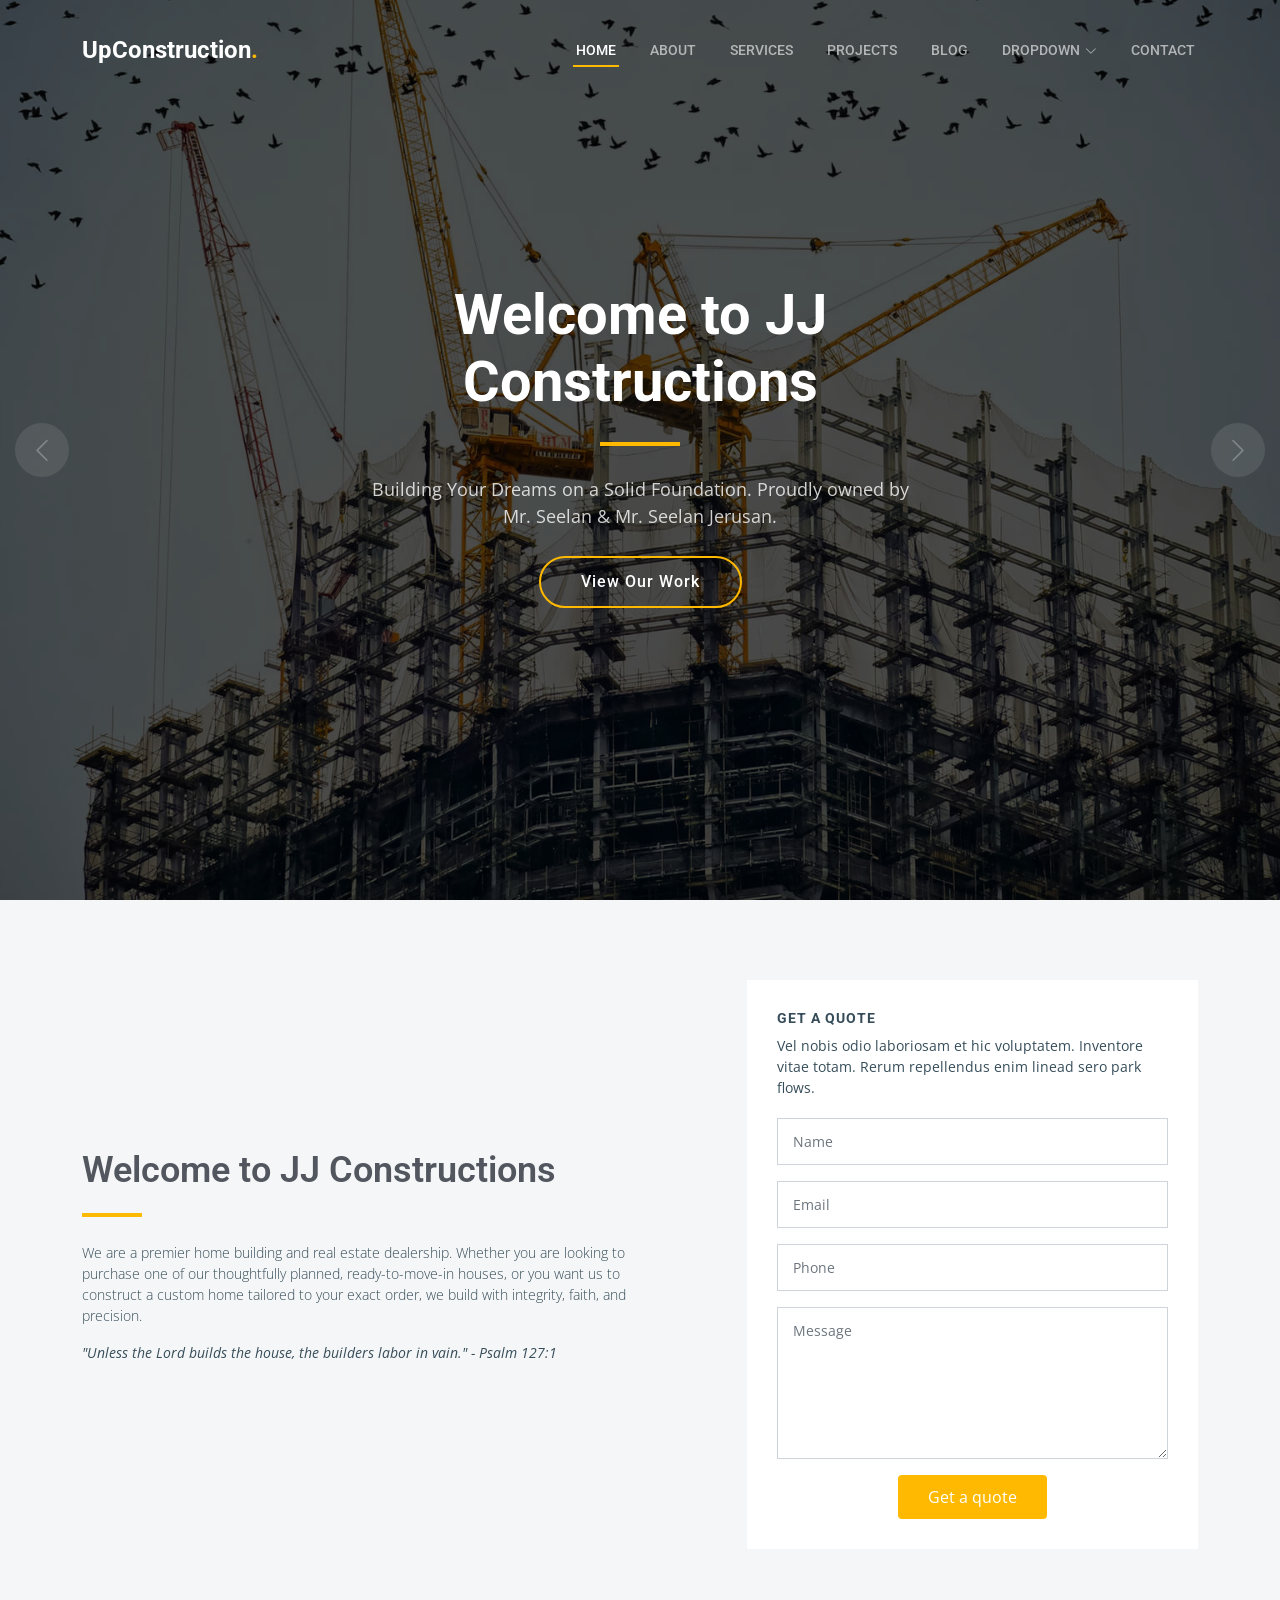
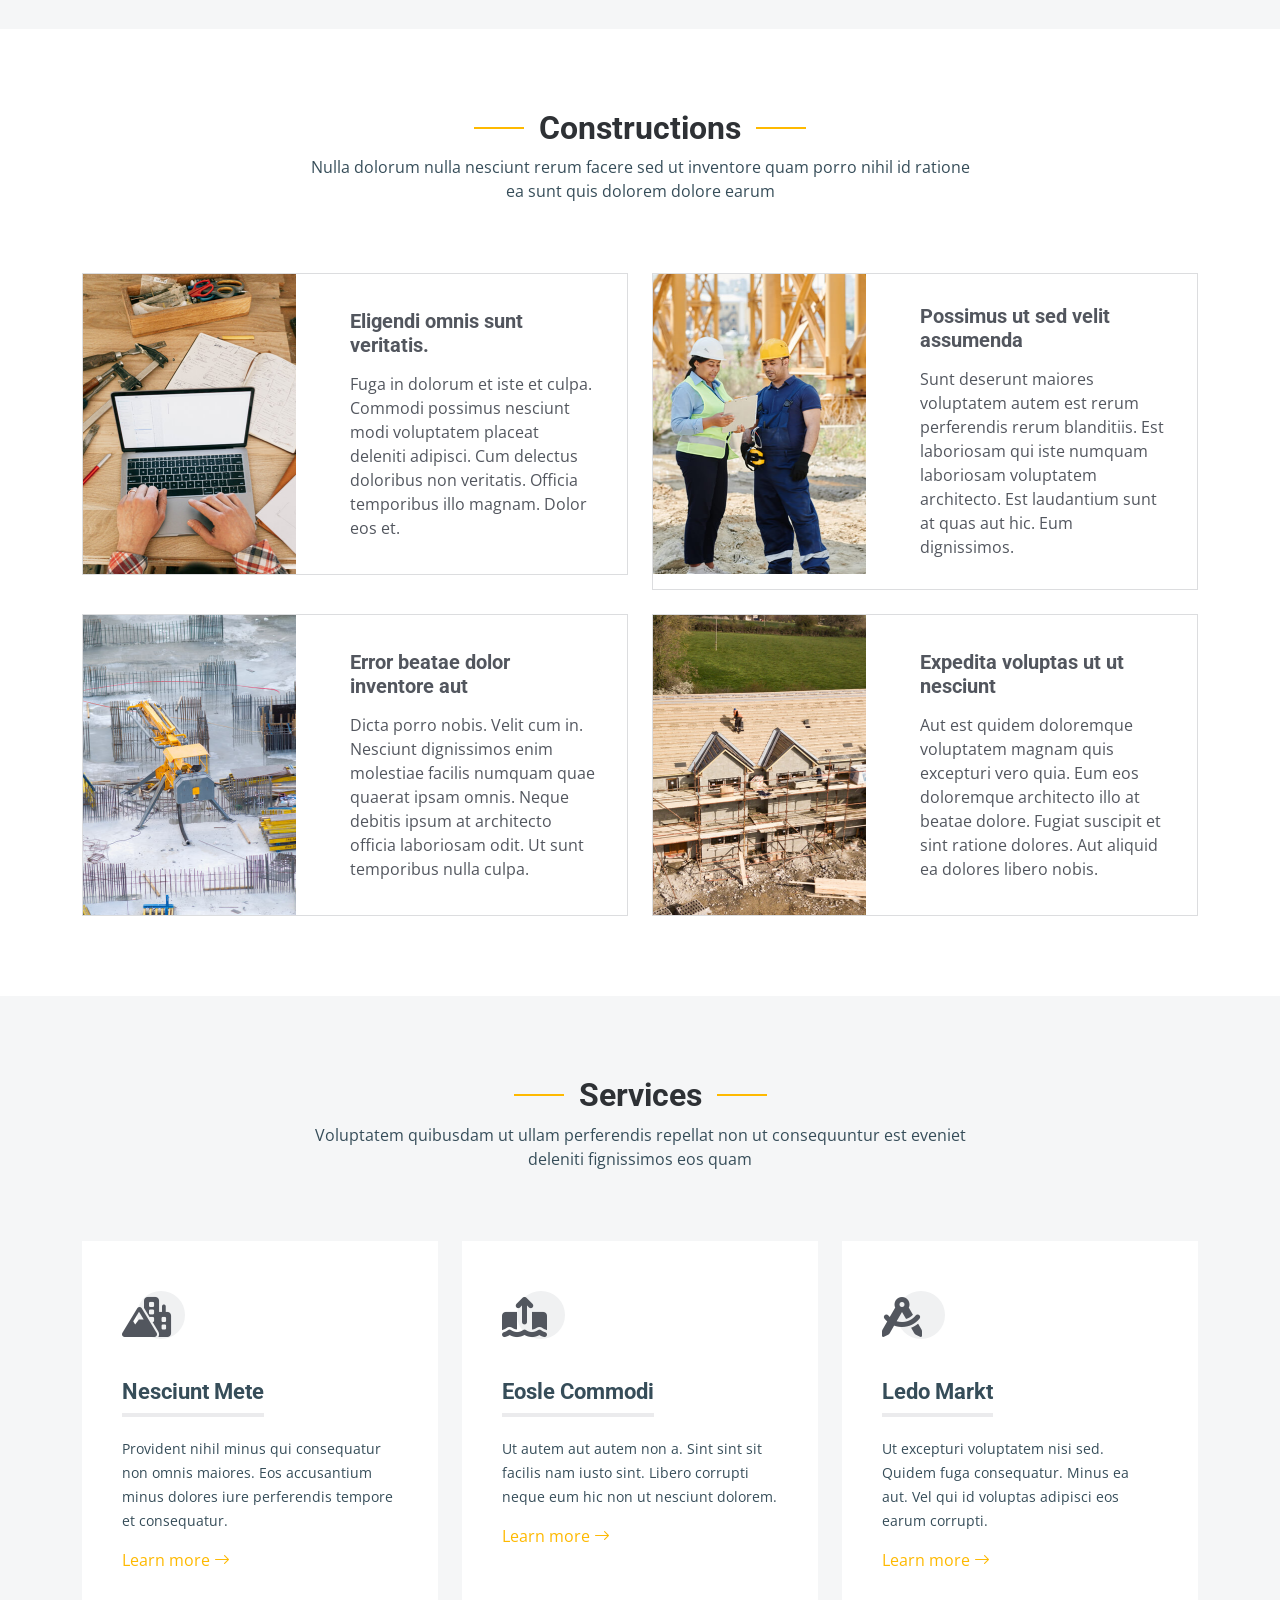
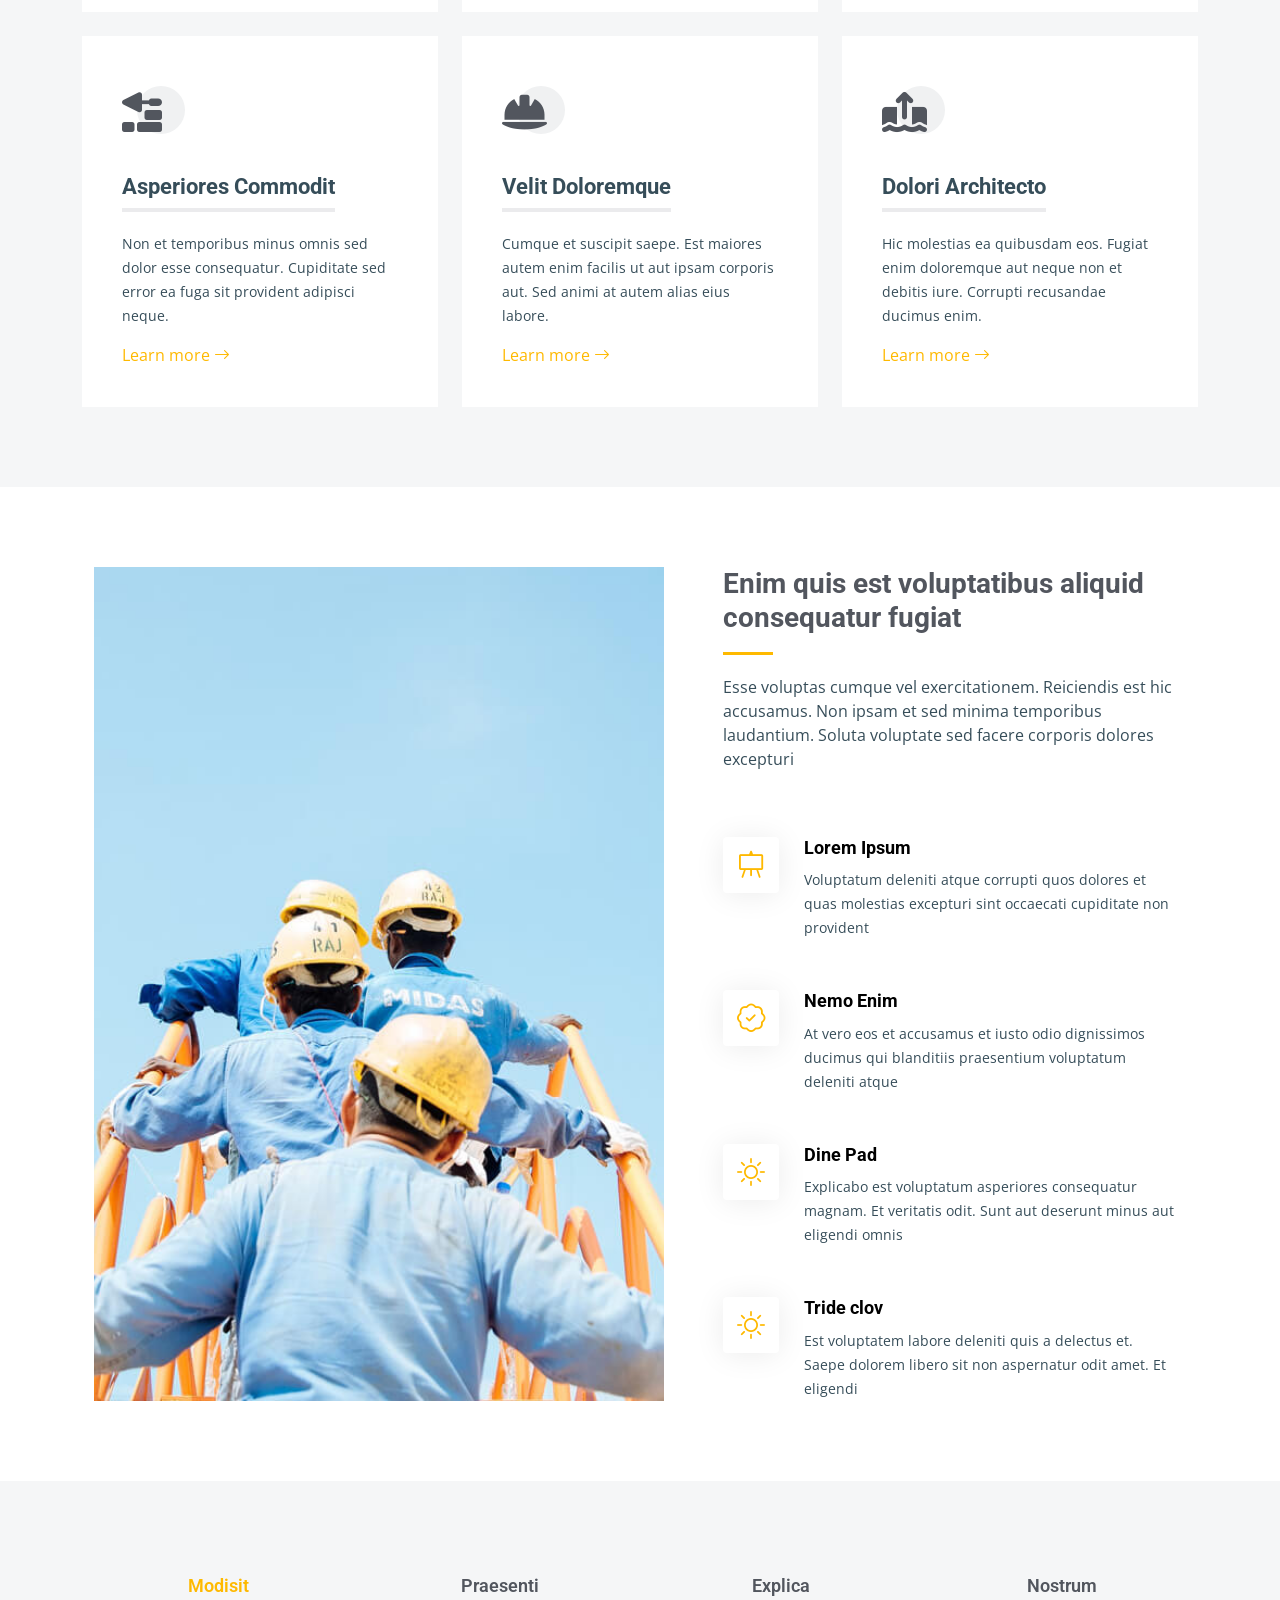
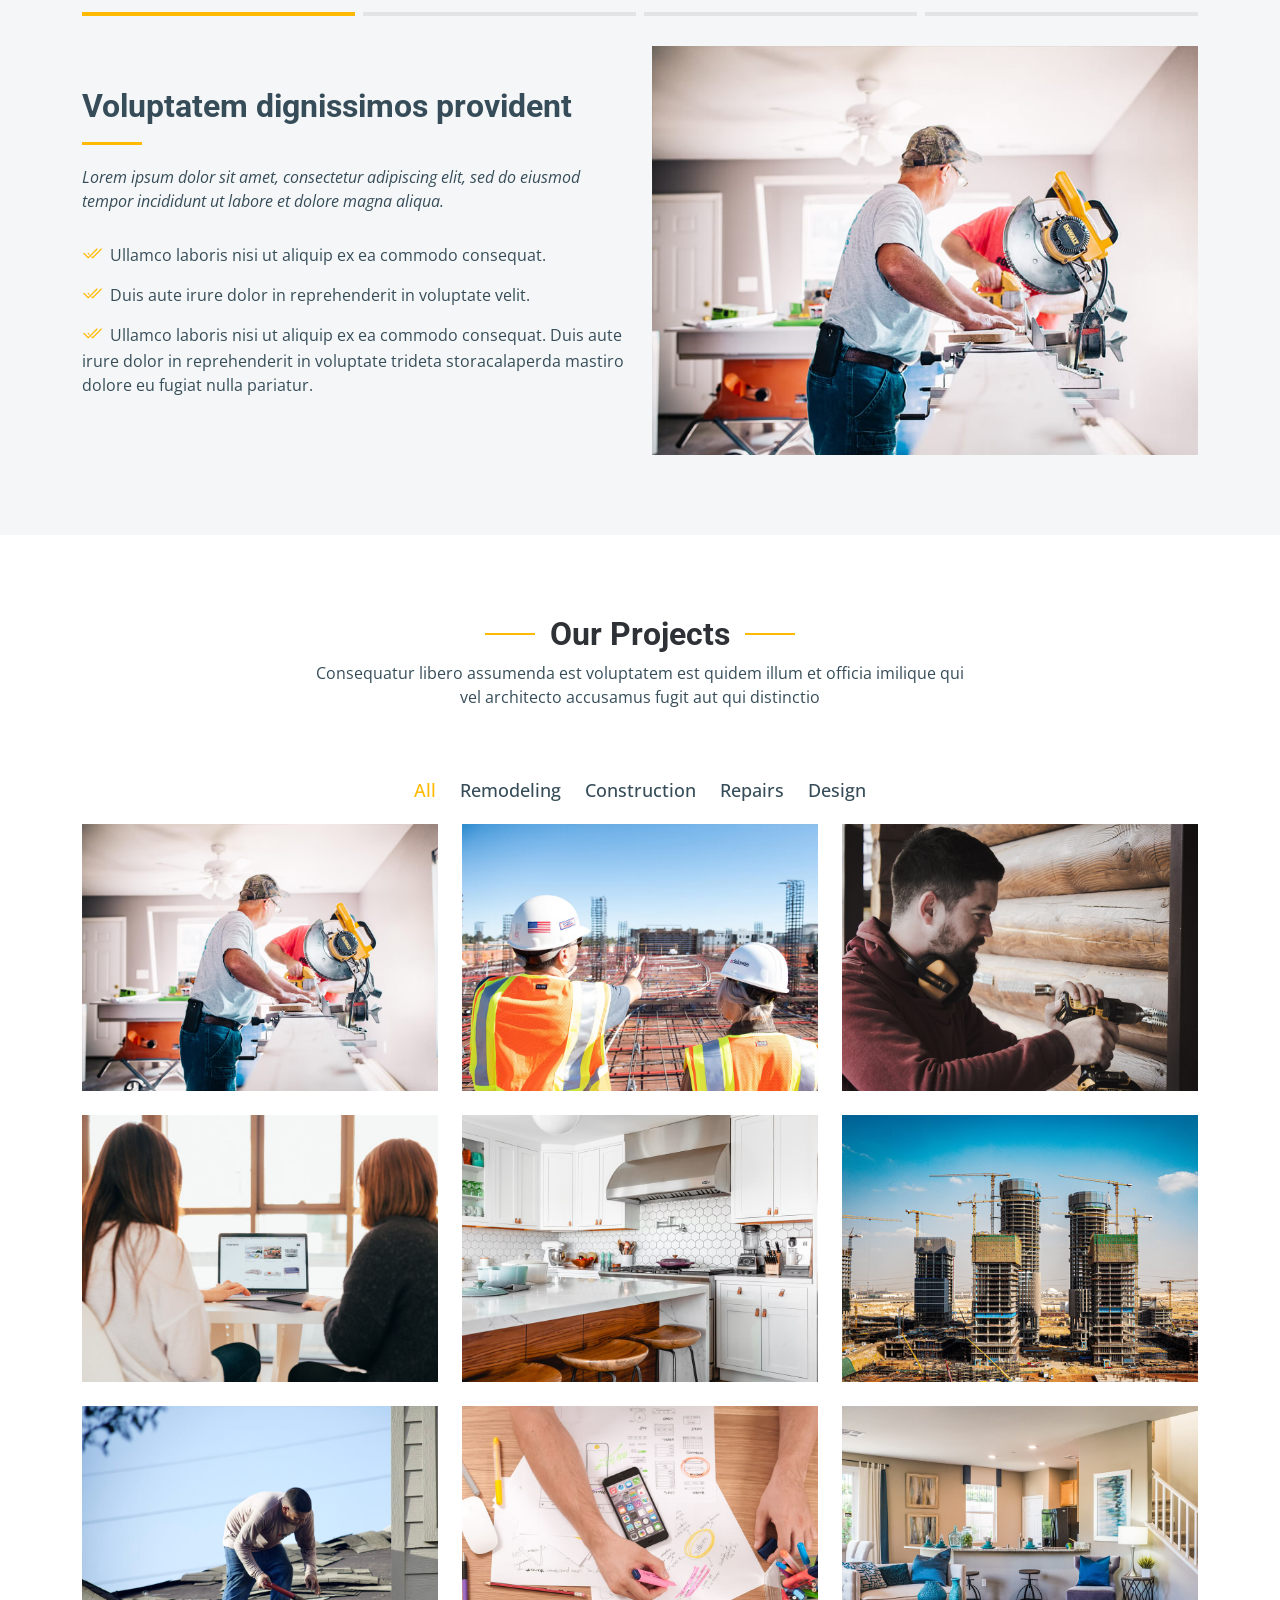
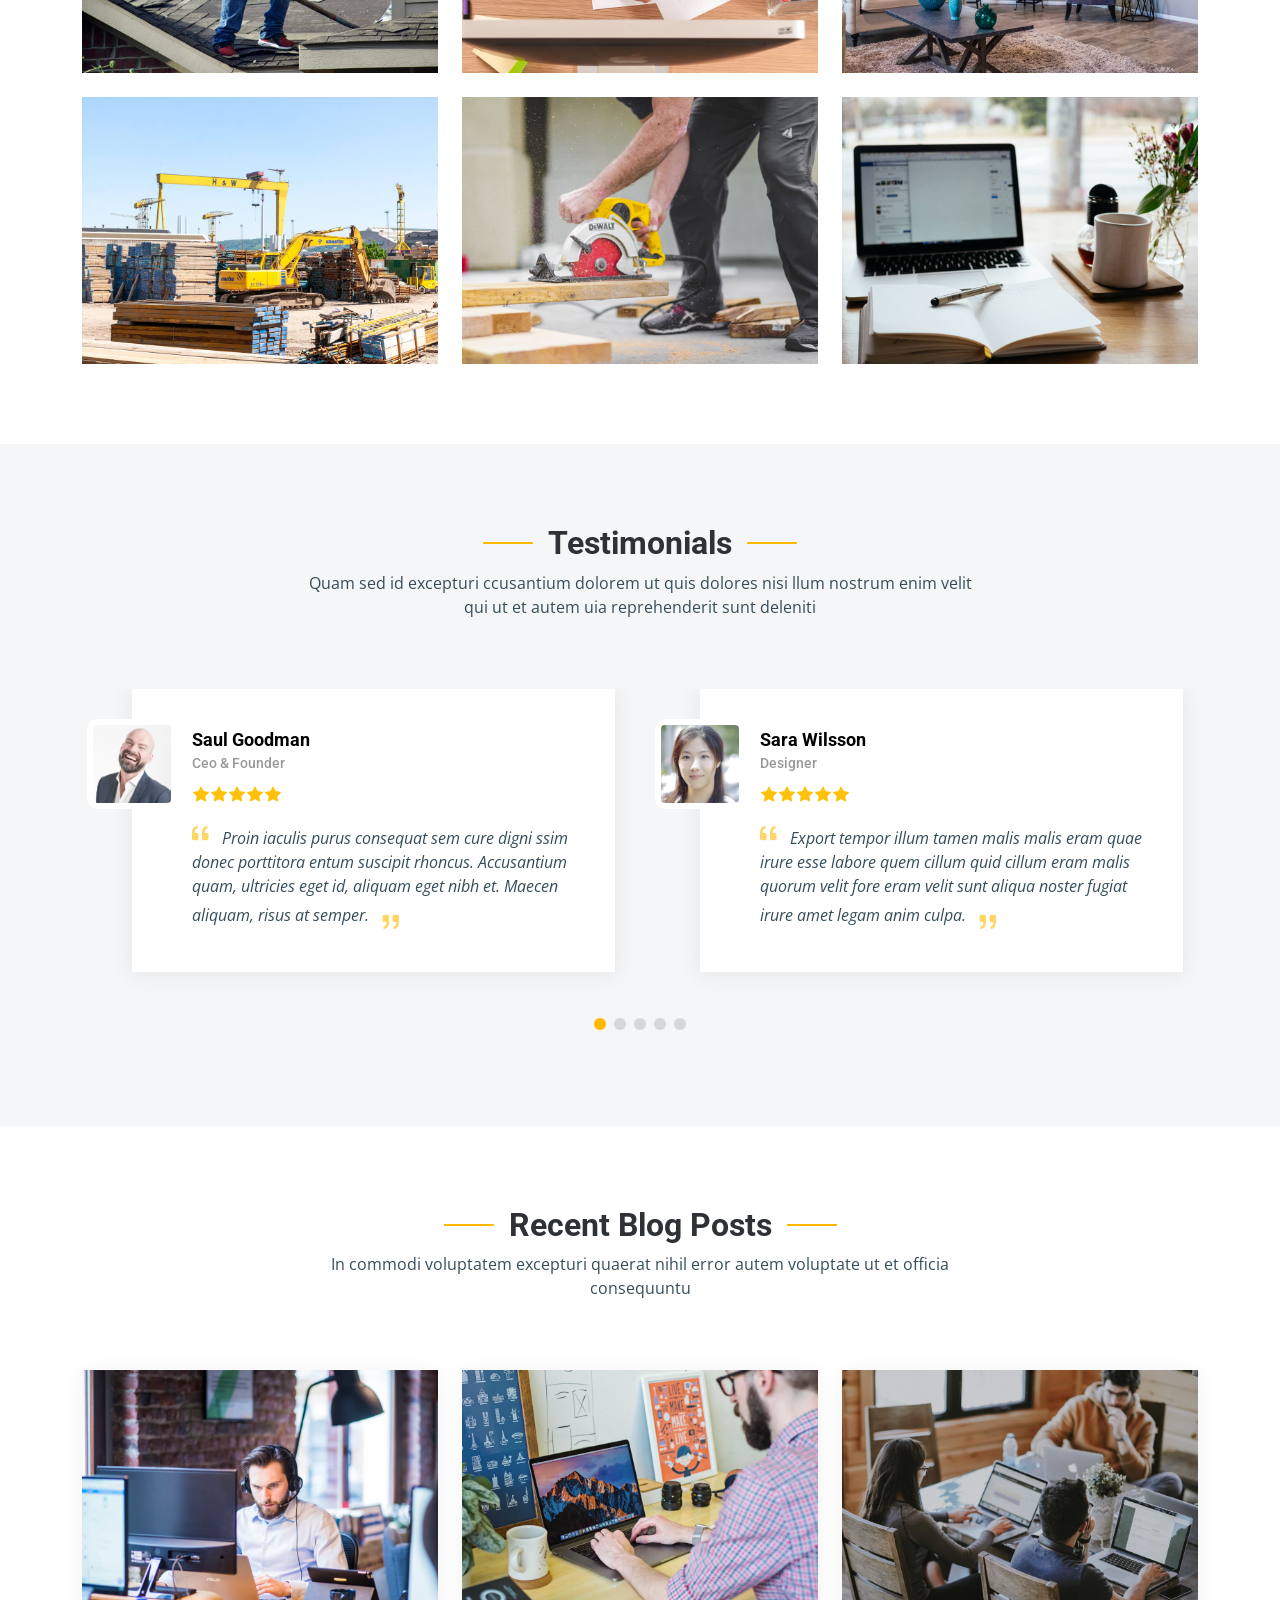
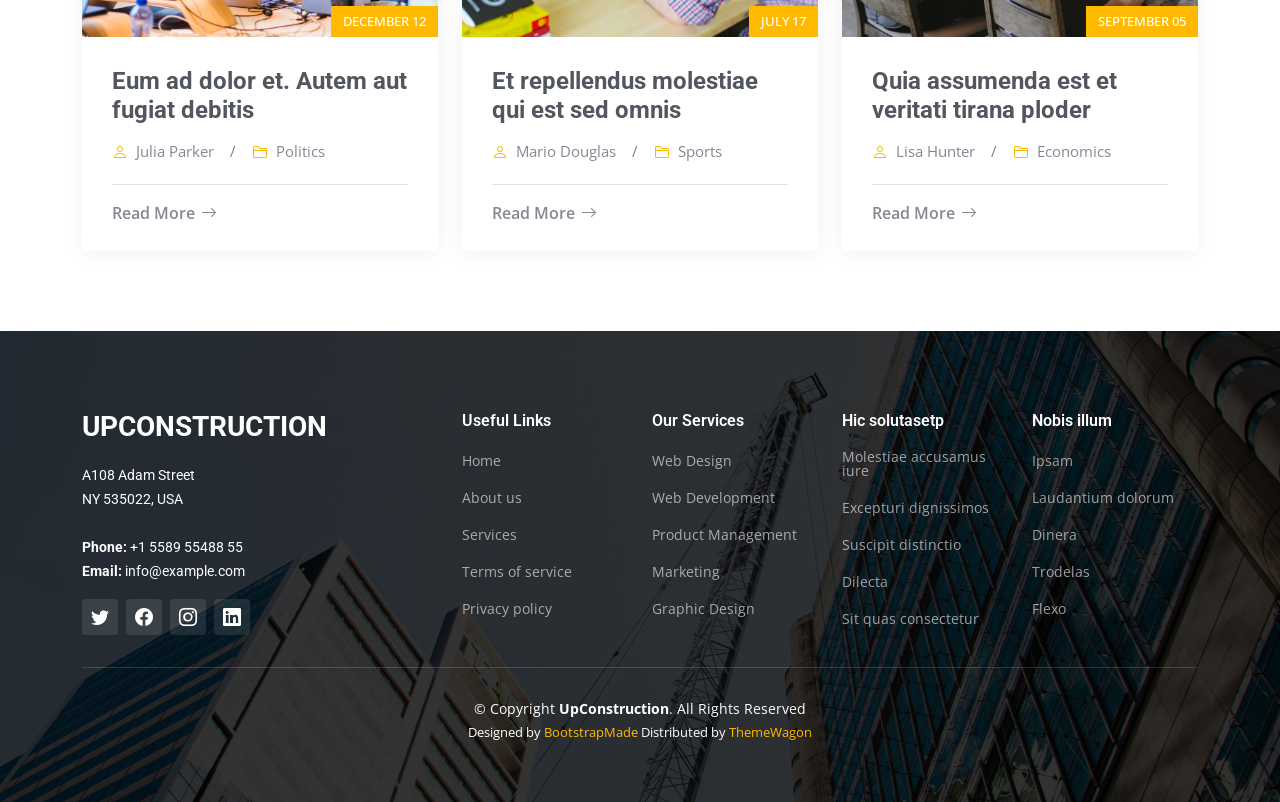
<file: index.html>
<!DOCTYPE html>
<html lang="en">

<head>
  <meta charset="utf-8">
  <meta content="width=device-width, initial-scale=1.0" name="viewport">

  <title>UpConstruction Bootstrap Template - Index</title>
  <meta content="" name="description">
  <meta content="" name="keywords">

  <link href="assets/img/favicon.png" rel="icon">
  <link href="assets/img/apple-touch-icon.png" rel="apple-touch-icon">

  <!-- Google Fonts -->
  <link rel="preconnect" href="https://fonts.googleapis.com">
  <link rel="preconnect" href="https://fonts.gstatic.com" crossorigin>
  <link
    href="https://fonts.googleapis.com/css2?family=Open+Sans:ital,wght@0,300;0,400;0,500;0,600;0,700;1,300;1,400;1,600;1,700&family=Roboto:ital,wght@0,300;0,400;0,500;0,600;0,700;1,300;1,400;1,500;1,600;1,700&family=Work+Sans:ital,wght@0,300;0,400;0,500;0,600;0,700;1,300;1,400;1,500;1,600;1,700&display=swap"
    rel="stylesheet">

  <link href="assets/vendor/bootstrap/css/bootstrap.min.css" rel="stylesheet">
  <link href="assets/vendor/bootstrap-icons/bootstrap-icons.css" rel="stylesheet">
  <link href="assets/vendor/fontawesome-free/css/all.min.css" rel="stylesheet">
  <link href="assets/vendor/aos/aos.css" rel="stylesheet">
  <link href="assets/vendor/glightbox/css/glightbox.min.css" rel="stylesheet">
  <link href="assets/vendor/swiper/swiper-bundle.min.css" rel="stylesheet">

  <link href="assets/css/main.css" rel="stylesheet">


</head>

<body>

  <header id="header" class="header d-flex align-items-center">
    <div class="container-fluid container-xl d-flex align-items-center justify-content-between">

      <a href="index.html" class="logo d-flex align-items-center">
        <h1>UpConstruction<span>.</span></h1>
      </a>

      <i class="mobile-nav-toggle mobile-nav-show bi bi-list"></i>
      <i class="mobile-nav-toggle mobile-nav-hide d-none bi bi-x"></i>
      <nav id="navbar" class="navbar">
        <ul>
          <li><a href="index.html" class="active">Home</a></li>
          <li><a href="about.html">About</a></li>
          <li><a href="services.html">Services</a></li>
          <li><a href="projects.html">Projects</a></li>
          <li><a href="blog.html">Blog</a></li>
          <li class="dropdown"><a href="#"><span>Dropdown</span> <i
                class="bi bi-chevron-down dropdown-indicator"></i></a>
            <ul>
              <li><a href="#">Dropdown 1</a></li>
              <li class="dropdown"><a href="#"><span>Deep Dropdown</span> <i
                    class="bi bi-chevron-down dropdown-indicator"></i></a>
                <ul>
                  <li><a href="#">Deep Dropdown 1</a></li>
                  <li><a href="#">Deep Dropdown 2</a></li>
                  <li><a href="#">Deep Dropdown 3</a></li>
                  <li><a href="#">Deep Dropdown 4</a></li>
                  <li><a href="#">Deep Dropdown 5</a></li>
                </ul>
              </li>
              <li><a href="#">Dropdown 2</a></li>
              <li><a href="#">Dropdown 3</a></li>
              <li><a href="#">Dropdown 4</a></li>
            </ul>
          </li>
          <li><a href="contact.html">Contact</a></li>
        </ul>
      </nav>

    </div>
  </header>

<section id="hero" class="hero">
  <div class="info d-flex align-items-center">
    <div class="container">
      <div class="row justify-content-center">
        <div class="col-lg-6 text-center">
          <h2 data-aos="fade-down">Welcome to <span>JJ Constructions</span></h2>
          <p data-aos="fade-up">Building Your Dreams on a Solid Foundation. Proudly owned by Mr. Seelan & Mr. Seelan Jerusan.</p>
          <a data-aos="fade-up" data-aos-delay="200" href="projects.html" class="btn-get-started">View Our Work</a>
        </div>
      </div>
    </div>
  </div>


    <div id="hero-carousel" class="carousel slide" data-bs-ride="carousel" data-bs-interval="5000">

      <div class="carousel-item active" style="background-image: url(assets/img/hero-carousel/hero-carousel-1.jpg)">
      </div>
      <div class="carousel-item" style="background-image: url(assets/img/hero-carousel/hero-carousel-2.jpg)"></div>
      <div class="carousel-item" style="background-image: url(assets/img/hero-carousel/hero-carousel-3.jpg)"></div>
      <div class="carousel-item" style="background-image: url(assets/img/hero-carousel/hero-carousel-4.jpg)"></div>
      <div class="carousel-item" style="background-image: url(assets/img/hero-carousel/hero-carousel-5.jpg)"></div>

      <a class="carousel-control-prev" href="#hero-carousel" role="button" data-bs-slide="prev">
        <span class="carousel-control-prev-icon bi bi-chevron-left" aria-hidden="true"></span>
      </a>

      <a class="carousel-control-next" href="#hero-carousel" role="button" data-bs-slide="next">
        <span class="carousel-control-next-icon bi bi-chevron-right" aria-hidden="true"></span>
      </a>

    </div>

  </section>

  <main id="main">

    <section id="get-started" class="get-started section-bg">
      <div class="container">

        <div class="row justify-content-between gy-4">

          <div class="col-lg-6 d-flex align-items-center" data-aos="fade-up">
            <div class="content">
<h3>Welcome to JJ Constructions</h3>
            <p class="lead">We are a premier home building and real estate dealership. Whether you are looking to purchase one of our thoughtfully planned, ready-to-move-in houses, or you want us to construct a custom home tailored to your exact order, we build with integrity, faith, and precision.</p>
            <p class="fst-italic">"Unless the Lord builds the house, the builders labor in vain." - Psalm 127:1</p>
        </div>
          </div>

          <div class="col-lg-5" data-aos="fade">
            <form action="forms/quote.php" method="post" class="php-email-form">
              <h3>Get a quote</h3>
              <p>Vel nobis odio laboriosam et hic voluptatem. Inventore vitae totam. Rerum repellendus enim linead sero
                park flows.</p>
              <div class="row gy-3">

                <div class="col-md-12">
                  <input type="text" name="name" class="form-control" placeholder="Name" required>
                </div>

                <div class="col-md-12 ">
                  <input type="email" class="form-control" name="email" placeholder="Email" required>
                </div>

                <div class="col-md-12">
                  <input type="text" class="form-control" name="phone" placeholder="Phone" required>
                </div>

                <div class="col-md-12">
                  <textarea class="form-control" name="message" rows="6" placeholder="Message" required></textarea>
                </div>

                <div class="col-md-12 text-center">
                  <div class="loading">Loading</div>
                  <div class="error-message"></div>
                  <div class="sent-message">Your quote request has been sent successfully. Thank you!</div>

                  <button type="submit">Get a quote</button>
                </div>

              </div>
            </form>
          </div>

        </div>

      </div>
    </section>

    <section id="constructions" class="constructions">
      <div class="container" data-aos="fade-up">

        <div class="section-header">
          <h2>Constructions</h2>
          <p>Nulla dolorum nulla nesciunt rerum facere sed ut inventore quam porro nihil id ratione ea sunt quis dolorem
            dolore earum</p>
        </div>

        <div class="row gy-4">

          <div class="col-lg-6" data-aos="fade-up" data-aos-delay="100">
            <div class="card-item">
              <div class="row">
                <div class="col-xl-5">
                  <div class="card-bg" style="background-image: url(assets/img/constructions-1.jpg);"></div>
                </div>
                <div class="col-xl-7 d-flex align-items-center">
                  <div class="card-body">
                    <h4 class="card-title">Eligendi omnis sunt veritatis.</h4>
                    <p>Fuga in dolorum et iste et culpa. Commodi possimus nesciunt modi voluptatem placeat deleniti
                      adipisci. Cum delectus doloribus non veritatis. Officia temporibus illo magnam. Dolor eos et.</p>
                  </div>
                </div>
              </div>
            </div>
          </div>

          <div class="col-lg-6" data-aos="fade-up" data-aos-delay="200">
            <div class="card-item">
              <div class="row">
                <div class="col-xl-5">
                  <div class="card-bg" style="background-image: url(assets/img/constructions-2.jpg);"></div>
                </div>
                <div class="col-xl-7 d-flex align-items-center">
                  <div class="card-body">
                    <h4 class="card-title">Possimus ut sed velit assumenda</h4>
                    <p>Sunt deserunt maiores voluptatem autem est rerum perferendis rerum blanditiis. Est laboriosam qui
                      iste numquam laboriosam voluptatem architecto. Est laudantium sunt at quas aut hic. Eum
                      dignissimos.</p>
                  </div>
                </div>
              </div>
            </div>
          </div>

          <div class="col-lg-6" data-aos="fade-up" data-aos-delay="300">
            <div class="card-item">
              <div class="row">
                <div class="col-xl-5">
                  <div class="card-bg" style="background-image: url(assets/img/constructions-3.jpg);"></div>
                </div>
                <div class="col-xl-7 d-flex align-items-center">
                  <div class="card-body">
                    <h4 class="card-title">Error beatae dolor inventore aut</h4>
                    <p>Dicta porro nobis. Velit cum in. Nesciunt dignissimos enim molestiae facilis numquam quae quaerat
                      ipsam omnis. Neque debitis ipsum at architecto officia laboriosam odit. Ut sunt temporibus nulla
                      culpa.</p>
                  </div>
                </div>
              </div>
            </div>
          </div>

          <div class="col-lg-6" data-aos="fade-up" data-aos-delay="400">
            <div class="card-item">
              <div class="row">
                <div class="col-xl-5">
                  <div class="card-bg" style="background-image: url(assets/img/constructions-4.jpg);"></div>
                </div>
                <div class="col-xl-7 d-flex align-items-center">
                  <div class="card-body">
                    <h4 class="card-title">Expedita voluptas ut ut nesciunt</h4>
                    <p>Aut est quidem doloremque voluptatem magnam quis excepturi vero quia. Eum eos doloremque
                      architecto illo at beatae dolore. Fugiat suscipit et sint ratione dolores. Aut aliquid ea dolores
                      libero nobis.</p>
                  </div>
                </div>
              </div>
            </div>
          </div>
        </div>

      </div>
    </section>

    <section id="services" class="services section-bg">
      <div class="container" data-aos="fade-up">

        <div class="section-header">
          <h2>Services</h2>
          <p>Voluptatem quibusdam ut ullam perferendis repellat non ut consequuntur est eveniet deleniti fignissimos eos
            quam</p>
        </div>

        <div class="row gy-4">

          <div class="col-lg-4 col-md-6" data-aos="fade-up" data-aos-delay="100">
            <div class="service-item  position-relative">
              <div class="icon">
                <i class="fa-solid fa-mountain-city"></i>
              </div>
              <h3>Nesciunt Mete</h3>
              <p>Provident nihil minus qui consequatur non omnis maiores. Eos accusantium minus dolores iure perferendis
                tempore et consequatur.</p>
              <a href="service-details.html" class="readmore stretched-link">Learn more <i
                  class="bi bi-arrow-right"></i></a>
            </div>
          </div>

          <div class="col-lg-4 col-md-6" data-aos="fade-up" data-aos-delay="200">
            <div class="service-item position-relative">
              <div class="icon">
                <i class="fa-solid fa-arrow-up-from-ground-water"></i>
              </div>
              <h3>Eosle Commodi</h3>
              <p>Ut autem aut autem non a. Sint sint sit facilis nam iusto sint. Libero corrupti neque eum hic non ut
                nesciunt dolorem.</p>
              <a href="service-details.html" class="readmore stretched-link">Learn more <i
                  class="bi bi-arrow-right"></i></a>
            </div>
          </div>

          <div class="col-lg-4 col-md-6" data-aos="fade-up" data-aos-delay="300">
            <div class="service-item position-relative">
              <div class="icon">
                <i class="fa-solid fa-compass-drafting"></i>
              </div>
              <h3>Ledo Markt</h3>
              <p>Ut excepturi voluptatem nisi sed. Quidem fuga consequatur. Minus ea aut. Vel qui id voluptas adipisci
                eos earum corrupti.</p>
              <a href="service-details.html" class="readmore stretched-link">Learn more <i
                  class="bi bi-arrow-right"></i></a>
            </div>
          </div>

          <div class="col-lg-4 col-md-6" data-aos="fade-up" data-aos-delay="400">
            <div class="service-item position-relative">
              <div class="icon">
                <i class="fa-solid fa-trowel-bricks"></i>
              </div>
              <h3>Asperiores Commodit</h3>
              <p>Non et temporibus minus omnis sed dolor esse consequatur. Cupiditate sed error ea fuga sit provident
                adipisci neque.</p>
              <a href="service-details.html" class="readmore stretched-link">Learn more <i
                  class="bi bi-arrow-right"></i></a>
            </div>
          </div>

          <div class="col-lg-4 col-md-6" data-aos="fade-up" data-aos-delay="500">
            <div class="service-item position-relative">
              <div class="icon">
                <i class="fa-solid fa-helmet-safety"></i>
              </div>
              <h3>Velit Doloremque</h3>
              <p>Cumque et suscipit saepe. Est maiores autem enim facilis ut aut ipsam corporis aut. Sed animi at autem
                alias eius labore.</p>
              <a href="service-details.html" class="readmore stretched-link">Learn more <i
                  class="bi bi-arrow-right"></i></a>
            </div>
          </div>

          <div class="col-lg-4 col-md-6" data-aos="fade-up" data-aos-delay="600">
            <div class="service-item position-relative">
              <div class="icon">
                <i class="fa-solid fa-arrow-up-from-ground-water"></i>
              </div>
              <h3>Dolori Architecto</h3>
              <p>Hic molestias ea quibusdam eos. Fugiat enim doloremque aut neque non et debitis iure. Corrupti
                recusandae ducimus enim.</p>
              <a href="service-details.html" class="readmore stretched-link">Learn more <i
                  class="bi bi-arrow-right"></i></a>
            </div>
          </div>

        </div>

      </div>
    </section>
    <section id="alt-services" class="alt-services">
      <div class="container" data-aos="fade-up">

        <div class="row justify-content-around gy-4">
          <div class="col-lg-6 img-bg" style="background-image: url(assets/img/alt-services.jpg);" data-aos="zoom-in"
            data-aos-delay="100"></div>

          <div class="col-lg-5 d-flex flex-column justify-content-center">
            <h3>Enim quis est voluptatibus aliquid consequatur fugiat</h3>
            <p>Esse voluptas cumque vel exercitationem. Reiciendis est hic accusamus. Non ipsam et sed minima temporibus
              laudantium. Soluta voluptate sed facere corporis dolores excepturi</p>

            <div class="icon-box d-flex position-relative" data-aos="fade-up" data-aos-delay="100">
              <i class="bi bi-easel flex-shrink-0"></i>
              <div>
                <h4><a href="" class="stretched-link">Lorem Ipsum</a></h4>
                <p>Voluptatum deleniti atque corrupti quos dolores et quas molestias excepturi sint occaecati cupiditate
                  non provident</p>
              </div>
            </div>

            <div class="icon-box d-flex position-relative" data-aos="fade-up" data-aos-delay="200">
              <i class="bi bi-patch-check flex-shrink-0"></i>
              <div>
                <h4><a href="" class="stretched-link">Nemo Enim</a></h4>
                <p>At vero eos et accusamus et iusto odio dignissimos ducimus qui blanditiis praesentium voluptatum
                  deleniti atque</p>
              </div>
            </div>

            <div class="icon-box d-flex position-relative" data-aos="fade-up" data-aos-delay="300">
              <i class="bi bi-brightness-high flex-shrink-0"></i>
              <div>
                <h4><a href="" class="stretched-link">Dine Pad</a></h4>
                <p>Explicabo est voluptatum asperiores consequatur magnam. Et veritatis odit. Sunt aut deserunt minus
                  aut eligendi omnis</p>
              </div>
            </div>

            <div class="icon-box d-flex position-relative" data-aos="fade-up" data-aos-delay="400">
              <i class="bi bi-brightness-high flex-shrink-0"></i>
              <div>
                <h4><a href="" class="stretched-link">Tride clov</a></h4>
                <p>Est voluptatem labore deleniti quis a delectus et. Saepe dolorem libero sit non aspernatur odit amet.
                  Et eligendi</p>
              </div>
            </div>

          </div>
        </div>

      </div>
    </section>

    <section id="features" class="features section-bg">
      <div class="container" data-aos="fade-up">

        <ul class="nav nav-tabs row  g-2 d-flex">

          <li class="nav-item col-3">
            <a class="nav-link active show" data-bs-toggle="tab" data-bs-target="#tab-1">
              <h4>Modisit</h4>
            </a>
          </li>

          <li class="nav-item col-3">
            <a class="nav-link" data-bs-toggle="tab" data-bs-target="#tab-2">
              <h4>Praesenti</h4>
            </a>

          <li class="nav-item col-3">
            <a class="nav-link" data-bs-toggle="tab" data-bs-target="#tab-3">
              <h4>Explica</h4>
            </a>
          </li>

          <li class="nav-item col-3">
            <a class="nav-link" data-bs-toggle="tab" data-bs-target="#tab-4">
              <h4>Nostrum</h4>
            </a>
          </li>

        </ul>

        <div class="tab-content">

          <div class="tab-pane active show" id="tab-1">
            <div class="row">
              <div class="col-lg-6 order-2 order-lg-1 mt-3 mt-lg-0 d-flex flex-column justify-content-center"
                data-aos="fade-up" data-aos-delay="100">
                <h3>Voluptatem dignissimos provident</h3>
                <p class="fst-italic">
                  Lorem ipsum dolor sit amet, consectetur adipiscing elit, sed do eiusmod tempor incididunt ut labore et
                  dolore
                  magna aliqua.
                </p>
                <ul>
                  <li><i class="bi bi-check2-all"></i> Ullamco laboris nisi ut aliquip ex ea commodo consequat.</li>
                  <li><i class="bi bi-check2-all"></i> Duis aute irure dolor in reprehenderit in voluptate velit.</li>
                  <li><i class="bi bi-check2-all"></i> Ullamco laboris nisi ut aliquip ex ea commodo consequat. Duis
                    aute irure dolor in reprehenderit in voluptate trideta storacalaperda mastiro dolore eu fugiat nulla
                    pariatur.</li>
                </ul>
              </div>
              <div class="col-lg-6 order-1 order-lg-2 text-center" data-aos="fade-up" data-aos-delay="200">
                <img src="assets/img/features-1.jpg" alt="" class="img-fluid">
              </div>
            </div>
          </div>

          <div class="tab-pane" id="tab-2">
            <div class="row">
              <div class="col-lg-6 order-2 order-lg-1 mt-3 mt-lg-0 d-flex flex-column justify-content-center">
                <h3>Neque exercitationem debitis</h3>
                <p class="fst-italic">
                  Lorem ipsum dolor sit amet, consectetur adipiscing elit, sed do eiusmod tempor incididunt ut labore et
                  dolore
                  magna aliqua.
                </p>
                <ul>
                  <li><i class="bi bi-check2-all"></i> Ullamco laboris nisi ut aliquip ex ea commodo consequat.</li>
                  <li><i class="bi bi-check2-all"></i> Duis aute irure dolor in reprehenderit in voluptate velit.</li>
                  <li><i class="bi bi-check2-all"></i> Provident mollitia neque rerum asperiores dolores quos qui a.
                    Ipsum neque dolor voluptate nisi sed.</li>
                  <li><i class="bi bi-check2-all"></i> Ullamco laboris nisi ut aliquip ex ea commodo consequat. Duis
                    aute irure dolor in reprehenderit in voluptate trideta storacalaperda mastiro dolore eu fugiat nulla
                    pariatur.</li>
                </ul>
              </div>
              <div class="col-lg-6 order-1 order-lg-2 text-center">
                <img src="assets/img/features-2.jpg" alt="" class="img-fluid">
              </div>
            </div>
          </div>

          <div class="tab-pane" id="tab-3">
            <div class="row">
              <div class="col-lg-6 order-2 order-lg-1 mt-3 mt-lg-0 d-flex flex-column justify-content-center">
                <h3>Voluptatibus commodi accusamu</h3>
                <ul>
                  <li><i class="bi bi-check2-all"></i> Ullamco laboris nisi ut aliquip ex ea commodo consequat.</li>
                  <li><i class="bi bi-check2-all"></i> Duis aute irure dolor in reprehenderit in voluptate velit.</li>
                  <li><i class="bi bi-check2-all"></i> Provident mollitia neque rerum asperiores dolores quos qui a.
                    Ipsum neque dolor voluptate nisi sed.</li>
                </ul>
                <p class="fst-italic">
                  Lorem ipsum dolor sit amet, consectetur adipiscing elit, sed do eiusmod tempor incididunt ut labore et
                  dolore
                  magna aliqua.
                </p>
              </div>
              <div class="col-lg-6 order-1 order-lg-2 text-center">
                <img src="assets/img/features-3.jpg" alt="" class="img-fluid">
              </div>
            </div>
          </div>

          <div class="tab-pane" id="tab-4">
            <div class="row">
              <div class="col-lg-6 order-2 order-lg-1 mt-3 mt-lg-0 d-flex flex-column justify-content-center">
                <h3>Omnis fugiat ea explicabo sunt</h3>
                <p class="fst-italic">
                  Lorem ipsum dolor sit amet, consectetur adipiscing elit, sed do eiusmod tempor incididunt ut labore et
                  dolore
                  magna aliqua.
                </p>
                <ul>
                  <li><i class="bi bi-check2-all"></i> Ullamco laboris nisi ut aliquip ex ea commodo consequat.</li>
                  <li><i class="bi bi-check2-all"></i> Duis aute irure dolor in reprehenderit in voluptate velit.</li>
                  <li><i class="bi bi-check2-all"></i> Ullamco laboris nisi ut aliquip ex ea commodo consequat. Duis
                    aute irure dolor in reprehenderit in voluptate trideta storacalaperda mastiro dolore eu fugiat nulla
                    pariatur.</li>
                </ul>
              </div>
              <div class="col-lg-6 order-1 order-lg-2 text-center">
                <img src="assets/img/features-4.jpg" alt="" class="img-fluid">
              </div>
            </div>
          </div>

        </div>

      </div>
    </section>

    <section id="projects" class="projects">
      <div class="container" data-aos="fade-up">

        <div class="section-header">
          <h2>Our Projects</h2>
          <p>Consequatur libero assumenda est voluptatem est quidem illum et officia imilique qui vel architecto
            accusamus fugit aut qui distinctio</p>
        </div>

        <div class="portfolio-isotope" data-portfolio-filter="*" data-portfolio-layout="masonry"
          data-portfolio-sort="original-order">

          <ul class="portfolio-flters" data-aos="fade-up" data-aos-delay="100">
            <li data-filter="*" class="filter-active">All</li>
            <li data-filter=".filter-remodeling">Remodeling</li>
            <li data-filter=".filter-construction">Construction</li>
            <li data-filter=".filter-repairs">Repairs</li>
            <li data-filter=".filter-design">Design</li>
          </ul>

          <div class="row gy-4 portfolio-container" data-aos="fade-up" data-aos-delay="200">

            <div class="col-lg-4 col-md-6 portfolio-item filter-remodeling">
              <div class="portfolio-content h-100">
                <img src="assets/img/projects/remodeling-1.jpg" class="img-fluid" alt="">
                <div class="portfolio-info">
                  <h4>Remodeling 1</h4>
                  <p>Lorem ipsum, dolor sit amet consectetur</p>
                  <a href="assets/img/projects/remodeling-1.jpg" title="Remodeling 1"
                    data-gallery="portfolio-gallery-remodeling" class="glightbox preview-link"><i
                      class="bi bi-zoom-in"></i></a>
                  <a href="project-details.html" title="More Details" class="details-link"><i
                      class="bi bi-link-45deg"></i></a>
                </div>
              </div>
            </div>

            <div class="col-lg-4 col-md-6 portfolio-item filter-construction">
              <div class="portfolio-content h-100">
                <img src="assets/img/projects/construction-1.jpg" class="img-fluid" alt="">
                <div class="portfolio-info">
                  <h4>Construction 1</h4>
                  <p>Lorem ipsum, dolor sit amet consectetur</p>
                  <a href="assets/img/projects/construction-1.jpg" title="Construction 1"
                    data-gallery="portfolio-gallery-construction" class="glightbox preview-link"><i
                      class="bi bi-zoom-in"></i></a>
                  <a href="project-details.html" title="More Details" class="details-link"><i
                      class="bi bi-link-45deg"></i></a>
                </div>
              </div>
            </div>

            <div class="col-lg-4 col-md-6 portfolio-item filter-repairs">
              <div class="portfolio-content h-100">
                <img src="assets/img/projects/repairs-1.jpg" class="img-fluid" alt="">
                <div class="portfolio-info">
                  <h4>Repairs 1</h4>
                  <p>Lorem ipsum, dolor sit amet consectetur</p>
                  <a href="assets/img/projects/repairs-1.jpg" title="Repairs 1" data-gallery="portfolio-gallery-repairs"
                    class="glightbox preview-link"><i class="bi bi-zoom-in"></i></a>
                  <a href="project-details.html" title="More Details" class="details-link"><i
                      class="bi bi-link-45deg"></i></a>
                </div>
              </div>
            </div>

            <div class="col-lg-4 col-md-6 portfolio-item filter-design">
              <div class="portfolio-content h-100">
                <img src="assets/img/projects/design-1.jpg" class="img-fluid" alt="">
                <div class="portfolio-info">
                  <h4>Design 1</h4>
                  <p>Lorem ipsum, dolor sit amet consectetur</p>
                  <a href="assets/img/projects/design-1.jpg" title="Repairs 1" data-gallery="portfolio-gallery-book"
                    class="glightbox preview-link"><i class="bi bi-zoom-in"></i></a>
                  <a href="project-details.html" title="More Details" class="details-link"><i
                      class="bi bi-link-45deg"></i></a>
                </div>
              </div>
            </div>

            <div class="col-lg-4 col-md-6 portfolio-item filter-remodeling">
              <div class="portfolio-content h-100">
                <img src="assets/img/projects/remodeling-2.jpg" class="img-fluid" alt="">
                <div class="portfolio-info">
                  <h4>Remodeling 2</h4>
                  <p>Lorem ipsum, dolor sit amet consectetur</p>
                  <a href="assets/img/projects/remodeling-2.jpg" title="Remodeling 2"
                    data-gallery="portfolio-gallery-remodeling" class="glightbox preview-link"><i
                      class="bi bi-zoom-in"></i></a>
                  <a href="project-details.html" title="More Details" class="details-link"><i
                      class="bi bi-link-45deg"></i></a>
                </div>
              </div>
            </div>

            <div class="col-lg-4 col-md-6 portfolio-item filter-construction">
              <div class="portfolio-content h-100">
                <img src="assets/img/projects/construction-2.jpg" class="img-fluid" alt="">
                <div class="portfolio-info">
                  <h4>Construction 2</h4>
                  <p>Lorem ipsum, dolor sit amet consectetur</p>
                  <a href="assets/img/projects/construction-2.jpg" title="Construction 2"
                    data-gallery="portfolio-gallery-construction" class="glightbox preview-link"><i
                      class="bi bi-zoom-in"></i></a>
                  <a href="project-details.html" title="More Details" class="details-link"><i
                      class="bi bi-link-45deg"></i></a>
                </div>
              </div>
            </div>

            <div class="col-lg-4 col-md-6 portfolio-item filter-repairs">
              <div class="portfolio-content h-100">
                <img src="assets/img/projects/repairs-2.jpg" class="img-fluid" alt="">
                <div class="portfolio-info">
                  <h4>Repairs 2</h4>
                  <p>Lorem ipsum, dolor sit amet consectetur</p>
                  <a href="assets/img/projects/repairs-2.jpg" title="Repairs 2" data-gallery="portfolio-gallery-repairs"
                    class="glightbox preview-link"><i class="bi bi-zoom-in"></i></a>
                  <a href="project-details.html" title="More Details" class="details-link"><i
                      class="bi bi-link-45deg"></i></a>
                </div>
              </div>
            </div>

            <div class="col-lg-4 col-md-6 portfolio-item filter-design">
              <div class="portfolio-content h-100">
                <img src="assets/img/projects/design-2.jpg" class="img-fluid" alt="">
                <div class="portfolio-info">
                  <h4>Design 2</h4>
                  <p>Lorem ipsum, dolor sit amet consectetur</p>
                  <a href="assets/img/projects/design-2.jpg" title="Repairs 2" data-gallery="portfolio-gallery-book"
                    class="glightbox preview-link"><i class="bi bi-zoom-in"></i></a>
                  <a href="project-details.html" title="More Details" class="details-link"><i
                      class="bi bi-link-45deg"></i></a>
                </div>
              </div>
            </div>

            <div class="col-lg-4 col-md-6 portfolio-item filter-remodeling">
              <div class="portfolio-content h-100">
                <img src="assets/img/projects/remodeling-3.jpg" class="img-fluid" alt="">
                <div class="portfolio-info">
                  <h4>Remodeling 3</h4>
                  <p>Lorem ipsum, dolor sit amet consectetur</p>
                  <a href="assets/img/projects/remodeling-3.jpg" title="Remodeling 3"
                    data-gallery="portfolio-gallery-remodeling" class="glightbox preview-link"><i
                      class="bi bi-zoom-in"></i></a>
                  <a href="project-details.html" title="More Details" class="details-link"><i
                      class="bi bi-link-45deg"></i></a>
                </div>
              </div>
            </div>

            <div class="col-lg-4 col-md-6 portfolio-item filter-construction">
              <div class="portfolio-content h-100">
                <img src="assets/img/projects/construction-3.jpg" class="img-fluid" alt="">
                <div class="portfolio-info">
                  <h4>Construction 3</h4>
                  <p>Lorem ipsum, dolor sit amet consectetur</p>
                  <a href="assets/img/projects/construction-3.jpg" title="Construction 3"
                    data-gallery="portfolio-gallery-construction" class="glightbox preview-link"><i
                      class="bi bi-zoom-in"></i></a>
                  <a href="project-details.html" title="More Details" class="details-link"><i
                      class="bi bi-link-45deg"></i></a>
                </div>
              </div>
            </div>

            <div class="col-lg-4 col-md-6 portfolio-item filter-repairs">
              <div class="portfolio-content h-100">
                <img src="assets/img/projects/repairs-3.jpg" class="img-fluid" alt="">
                <div class="portfolio-info">
                  <h4>Repairs 3</h4>
                  <p>Lorem ipsum, dolor sit amet consectetur</p>
                  <a href="assets/img/projects/repairs-3.jpg" title="Repairs 2" data-gallery="portfolio-gallery-repairs"
                    class="glightbox preview-link"><i class="bi bi-zoom-in"></i></a>
                  <a href="project-details.html" title="More Details" class="details-link"><i
                      class="bi bi-link-45deg"></i></a>
                </div>
              </div>
            </div>

            <div class="col-lg-4 col-md-6 portfolio-item filter-design">
              <div class="portfolio-content h-100">
                <img src="assets/img/projects/design-3.jpg" class="img-fluid" alt="">
                <div class="portfolio-info">
                  <h4>Design 3</h4>
                  <p>Lorem ipsum, dolor sit amet consectetur</p>
                  <a href="assets/img/projects/design-3.jpg" title="Repairs 3" data-gallery="portfolio-gallery-book"
                    class="glightbox preview-link"><i class="bi bi-zoom-in"></i></a>
                  <a href="project-details.html" title="More Details" class="details-link"><i
                      class="bi bi-link-45deg"></i></a>
                </div>
              </div>
            </div>

          </div>

        </div>

      </div>
    </section>

    <section id="testimonials" class="testimonials section-bg">
      <div class="container" data-aos="fade-up">

        <div class="section-header">
          <h2>Testimonials</h2>
          <p>Quam sed id excepturi ccusantium dolorem ut quis dolores nisi llum nostrum enim velit qui ut et autem uia
            reprehenderit sunt deleniti</p>
        </div>

        <div class="slides-2 swiper">
          <div class="swiper-wrapper">

            <div class="swiper-slide">
              <div class="testimonial-wrap">
                <div class="testimonial-item">
                  <img src="assets/img/testimonials/testimonials-1.jpg" class="testimonial-img" alt="">
                  <h3>Saul Goodman</h3>
                  <h4>Ceo &amp; Founder</h4>
                  <div class="stars">
                    <i class="bi bi-star-fill"></i><i class="bi bi-star-fill"></i><i class="bi bi-star-fill"></i><i
                      class="bi bi-star-fill"></i><i class="bi bi-star-fill"></i>
                  </div>
                  <p>
                    <i class="bi bi-quote quote-icon-left"></i>
                    Proin iaculis purus consequat sem cure digni ssim donec porttitora entum suscipit rhoncus.
                    Accusantium quam, ultricies eget id, aliquam eget nibh et. Maecen aliquam, risus at semper.
                    <i class="bi bi-quote quote-icon-right"></i>
                  </p>
                </div>
              </div>
            </div>

            <div class="swiper-slide">
              <div class="testimonial-wrap">
                <div class="testimonial-item">
                  <img src="assets/img/testimonials/testimonials-2.jpg" class="testimonial-img" alt="">
                  <h3>Sara Wilsson</h3>
                  <h4>Designer</h4>
                  <div class="stars">
                    <i class="bi bi-star-fill"></i><i class="bi bi-star-fill"></i><i class="bi bi-star-fill"></i><i
                      class="bi bi-star-fill"></i><i class="bi bi-star-fill"></i>
                  </div>
                  <p>
                    <i class="bi bi-quote quote-icon-left"></i>
                    Export tempor illum tamen malis malis eram quae irure esse labore quem cillum quid cillum eram malis
                    quorum velit fore eram velit sunt aliqua noster fugiat irure amet legam anim culpa.
                    <i class="bi bi-quote quote-icon-right"></i>
                  </p>
                </div>
              </div>
            </div>

            <div class="swiper-slide">
              <div class="testimonial-wrap">
                <div class="testimonial-item">
                  <img src="assets/img/testimonials/testimonials-3.jpg" class="testimonial-img" alt="">
                  <h3>Jena Karlis</h3>
                  <h4>Store Owner</h4>
                  <div class="stars">
                    <i class="bi bi-star-fill"></i><i class="bi bi-star-fill"></i><i class="bi bi-star-fill"></i><i
                      class="bi bi-star-fill"></i><i class="bi bi-star-fill"></i>
                  </div>
                  <p>
                    <i class="bi bi-quote quote-icon-left"></i>
                    Enim nisi quem export duis labore cillum quae magna enim sint quorum nulla quem veniam duis minim
                    tempor labore quem eram duis noster aute amet eram fore quis sint minim.
                    <i class="bi bi-quote quote-icon-right"></i>
                  </p>
                </div>
              </div>
            </div>

            <div class="swiper-slide">
              <div class="testimonial-wrap">
                <div class="testimonial-item">
                  <img src="assets/img/testimonials/testimonials-4.jpg" class="testimonial-img" alt="">
                  <h3>Matt Brandon</h3>
                  <h4>Freelancer</h4>
                  <div class="stars">
                    <i class="bi bi-star-fill"></i><i class="bi bi-star-fill"></i><i class="bi bi-star-fill"></i><i
                      class="bi bi-star-fill"></i><i class="bi bi-star-fill"></i>
                  </div>
                  <p>
                    <i class="bi bi-quote quote-icon-left"></i>
                    Fugiat enim eram quae cillum dolore dolor amet nulla culpa multos export minim fugiat minim velit
                    minim dolor enim duis veniam ipsum anim magna sunt elit fore quem dolore labore illum veniam.
                    <i class="bi bi-quote quote-icon-right"></i>
                  </p>
                </div>
              </div>
            </div>

            <div class="swiper-slide">
              <div class="testimonial-wrap">
                <div class="testimonial-item">
                  <img src="assets/img/testimonials/testimonials-5.jpg" class="testimonial-img" alt="">
                  <h3>John Larson</h3>
                  <h4>Entrepreneur</h4>
                  <div class="stars">
                    <i class="bi bi-star-fill"></i><i class="bi bi-star-fill"></i><i class="bi bi-star-fill"></i><i
                      class="bi bi-star-fill"></i><i class="bi bi-star-fill"></i>
                  </div>
                  <p>
                    <i class="bi bi-quote quote-icon-left"></i>
                    Quis quorum aliqua sint quem legam fore sunt eram irure aliqua veniam tempor noster veniam enim
                    culpa labore duis sunt culpa nulla illum cillum fugiat legam esse veniam culpa fore nisi cillum
                    quid.
                    <i class="bi bi-quote quote-icon-right"></i>
                  </p>
                </div>
              </div>
            </div>

          </div>
          <div class="swiper-pagination"></div>
        </div>

      </div>
    </section>

    <section id="recent-blog-posts" class="recent-blog-posts">
      <div class="container" data-aos="fade-up"">

    
    
  <div class=" section-header">
        <h2>Recent Blog Posts</h2>
        <p>In commodi voluptatem excepturi quaerat nihil error autem voluptate ut et officia consequuntu</p>
      </div>

      <div class="row gy-5">

        <div class="col-xl-4 col-md-6" data-aos="fade-up" data-aos-delay="100">
          <div class="post-item position-relative h-100">

            <div class="post-img position-relative overflow-hidden">
              <img src="assets/img/blog/blog-1.jpg" class="img-fluid" alt="">
              <span class="post-date">December 12</span>
            </div>

            <div class="post-content d-flex flex-column">

              <h3 class="post-title">Eum ad dolor et. Autem aut fugiat debitis</h3>

              <div class="meta d-flex align-items-center">
                <div class="d-flex align-items-center">
                  <i class="bi bi-person"></i> <span class="ps-2">Julia Parker</span>
                </div>
                <span class="px-3 text-black-50">/</span>
                <div class="d-flex align-items-center">
                  <i class="bi bi-folder2"></i> <span class="ps-2">Politics</span>
                </div>
              </div>

              <hr>

              <a href="blog-details.html" class="readmore stretched-link"><span>Read More</span><i
                  class="bi bi-arrow-right"></i></a>

            </div>

          </div>
        </div>

        <div class="col-xl-4 col-md-6" data-aos="fade-up" data-aos-delay="200">
          <div class="post-item position-relative h-100">

            <div class="post-img position-relative overflow-hidden">
              <img src="assets/img/blog/blog-2.jpg" class="img-fluid" alt="">
              <span class="post-date">July 17</span>
            </div>

            <div class="post-content d-flex flex-column">

              <h3 class="post-title">Et repellendus molestiae qui est sed omnis</h3>

              <div class="meta d-flex align-items-center">
                <div class="d-flex align-items-center">
                  <i class="bi bi-person"></i> <span class="ps-2">Mario Douglas</span>
                </div>
                <span class="px-3 text-black-50">/</span>
                <div class="d-flex align-items-center">
                  <i class="bi bi-folder2"></i> <span class="ps-2">Sports</span>
                </div>
              </div>

              <hr>

              <a href="blog-details.html" class="readmore stretched-link"><span>Read More</span><i
                  class="bi bi-arrow-right"></i></a>

            </div>

          </div>
        </div>

        <div class="col-xl-4 col-md-6">
          <div class="post-item position-relative h-100" data-aos="fade-up" data-aos-delay="300">

            <div class="post-img position-relative overflow-hidden">
              <img src="assets/img/blog/blog-3.jpg" class="img-fluid" alt="">
              <span class="post-date">September 05</span>
            </div>

            <div class="post-content d-flex flex-column">

              <h3 class="post-title">Quia assumenda est et veritati tirana ploder</h3>

              <div class="meta d-flex align-items-center">
                <div class="d-flex align-items-center">
                  <i class="bi bi-person"></i> <span class="ps-2">Lisa Hunter</span>
                </div>
                <span class="px-3 text-black-50">/</span>
                <div class="d-flex align-items-center">
                  <i class="bi bi-folder2"></i> <span class="ps-2">Economics</span>
                </div>
              </div>

              <hr>

              <a href="blog-details.html" class="readmore stretched-link"><span>Read More</span><i
                  class="bi bi-arrow-right"></i></a>

            </div>

          </div>
        </div>

      </div>

      </div>
    </section>

  </main>

  <footer id="footer" class="footer">

    <div class="footer-content position-relative">
      <div class="container">
        <div class="row">

          <div class="col-lg-4 col-md-6">
            <div class="footer-info">
              <h3>UpConstruction</h3>
              <p>
                A108 Adam Street <br>
                NY 535022, USA<br><br>
                <strong>Phone:</strong> +1 5589 55488 55<br>
                <strong>Email:</strong> info@example.com<br>
              </p>
              <div class="social-links d-flex mt-3">
                <a href="#" class="d-flex align-items-center justify-content-center"><i class="bi bi-twitter"></i></a>
                <a href="#" class="d-flex align-items-center justify-content-center"><i class="bi bi-facebook"></i></a>
                <a href="#" class="d-flex align-items-center justify-content-center"><i class="bi bi-instagram"></i></a>
                <a href="#" class="d-flex align-items-center justify-content-center"><i class="bi bi-linkedin"></i></a>
              </div>
            </div>
          </div>

          <div class="col-lg-2 col-md-3 footer-links">
            <h4>Useful Links</h4>
            <ul>
              <li><a href="#">Home</a></li>
              <li><a href="#">About us</a></li>
              <li><a href="#">Services</a></li>
              <li><a href="#">Terms of service</a></li>
              <li><a href="#">Privacy policy</a></li>
            </ul>
          </div>
          
          <div class="col-lg-2 col-md-3 footer-links">
            <h4>Our Services</h4>
            <ul>
              <li><a href="#">Web Design</a></li>
              <li><a href="#">Web Development</a></li>
              <li><a href="#">Product Management</a></li>
              <li><a href="#">Marketing</a></li>
              <li><a href="#">Graphic Design</a></li>
            </ul>
          </div>

          <div class="col-lg-2 col-md-3 footer-links">
            <h4>Hic solutasetp</h4>
            <ul>
              <li><a href="#">Molestiae accusamus iure</a></li>
              <li><a href="#">Excepturi dignissimos</a></li>
              <li><a href="#">Suscipit distinctio</a></li>
              <li><a href="#">Dilecta</a></li>
              <li><a href="#">Sit quas consectetur</a></li>
            </ul>
          </div>

          <div class="col-lg-2 col-md-3 footer-links">
            <h4>Nobis illum</h4>
            <ul>
              <li><a href="#">Ipsam</a></li>
              <li><a href="#">Laudantium dolorum</a></li>
              <li><a href="#">Dinera</a></li>
              <li><a href="#">Trodelas</a></li>
              <li><a href="#">Flexo</a></li>
            </ul>
          </div>

        </div>
      </div>
    </div>

    <div class="footer-legal text-center position-relative">
      <div class="container">
        <div class="copyright">
          &copy; Copyright <strong><span>UpConstruction</span></strong>. All Rights Reserved
        </div>
        <div class="credits">
          Designed by <a href="https://bootstrapmade.com/">BootstrapMade</a> Distributed by <a
            href="https://themewagon.com">ThemeWagon</a>
        </div>
      </div>
    </div>

  </footer>

  <a href="#" class="scroll-top d-flex align-items-center justify-content-center"><i
      class="bi bi-arrow-up-short"></i></a>

  <div id="preloader"></div>

  <script src="assets/vendor/bootstrap/js/bootstrap.bundle.min.js"></script>
  <script src="assets/vendor/aos/aos.js"></script>
  <script src="assets/vendor/glightbox/js/glightbox.min.js"></script>
  <script src="assets/vendor/isotope-layout/isotope.pkgd.min.js"></script>
  <script src="assets/vendor/swiper/swiper-bundle.min.js"></script>
  <script src="assets/vendor/purecounter/purecounter_vanilla.js"></script>
  <script src="assets/vendor/php-email-form/validate.js"></script>
  <script src="assets/js/main.js"></script>

</body>

</html>
</file>
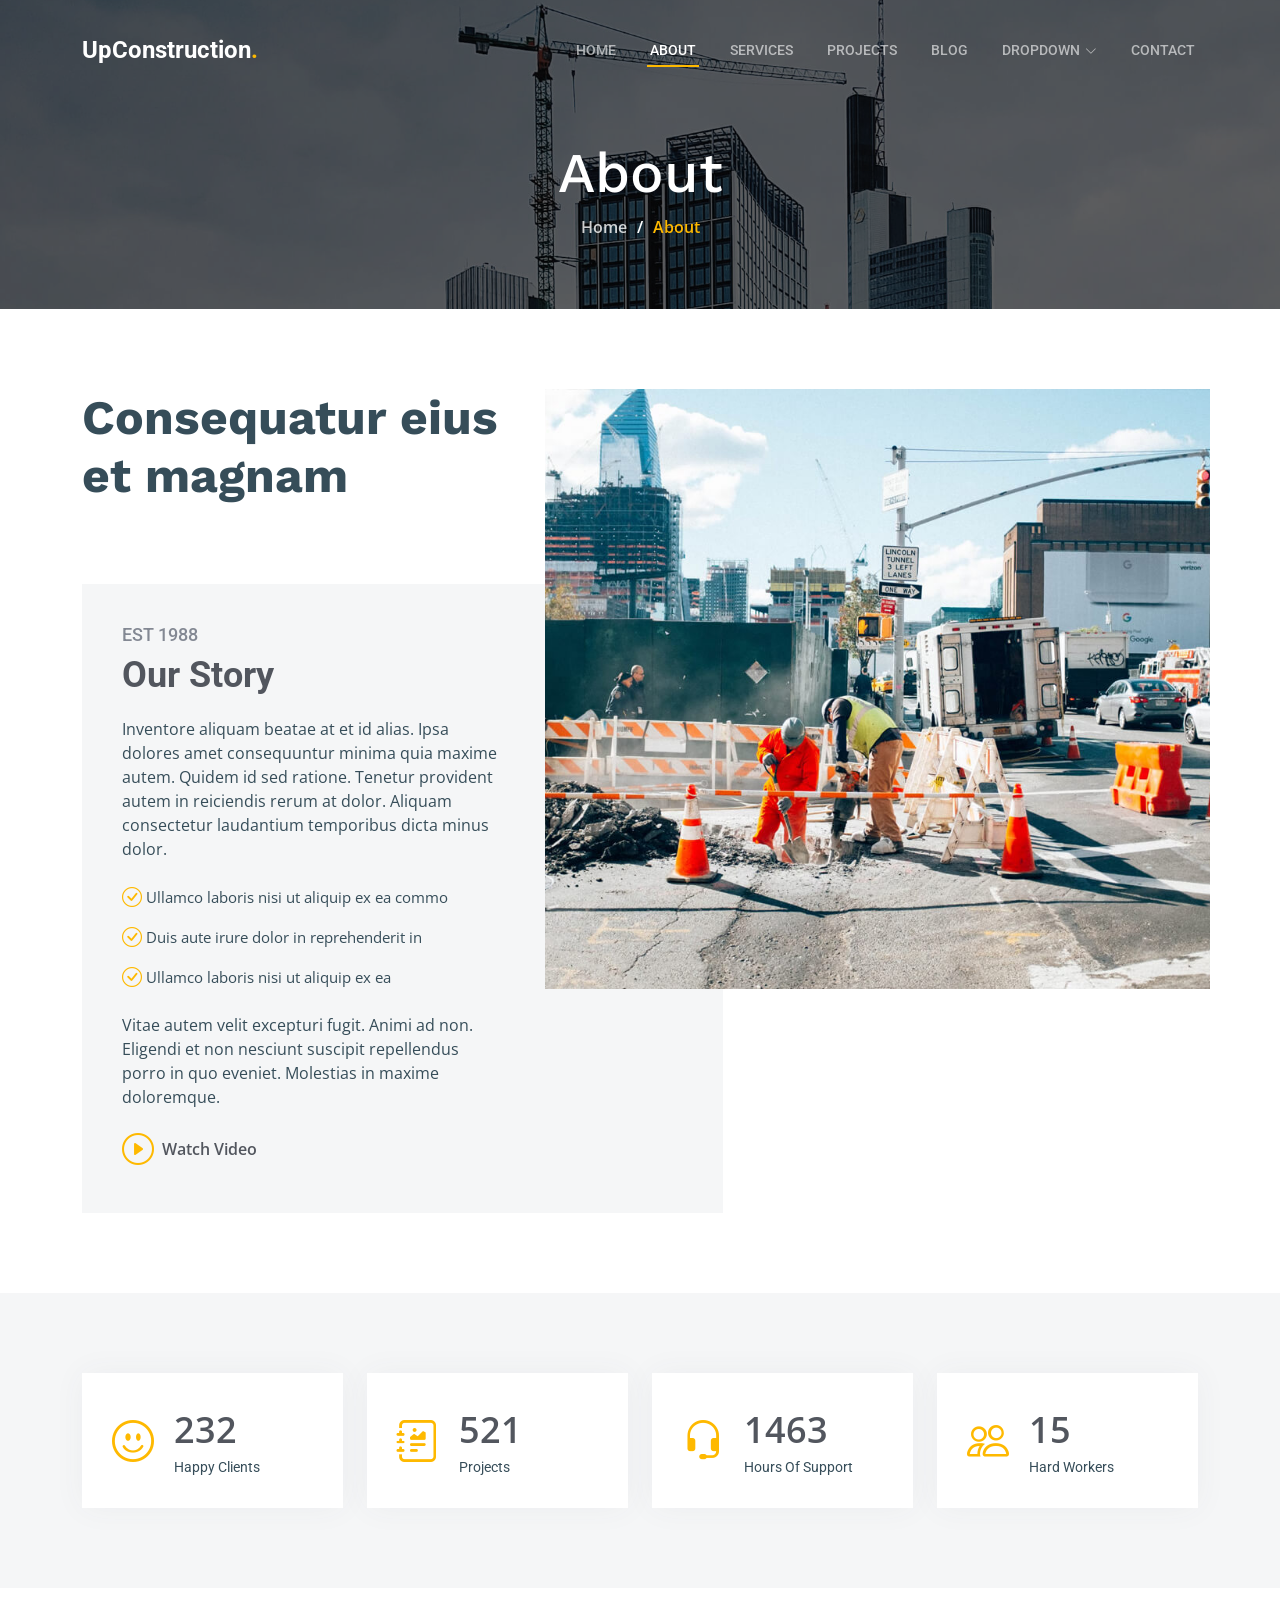
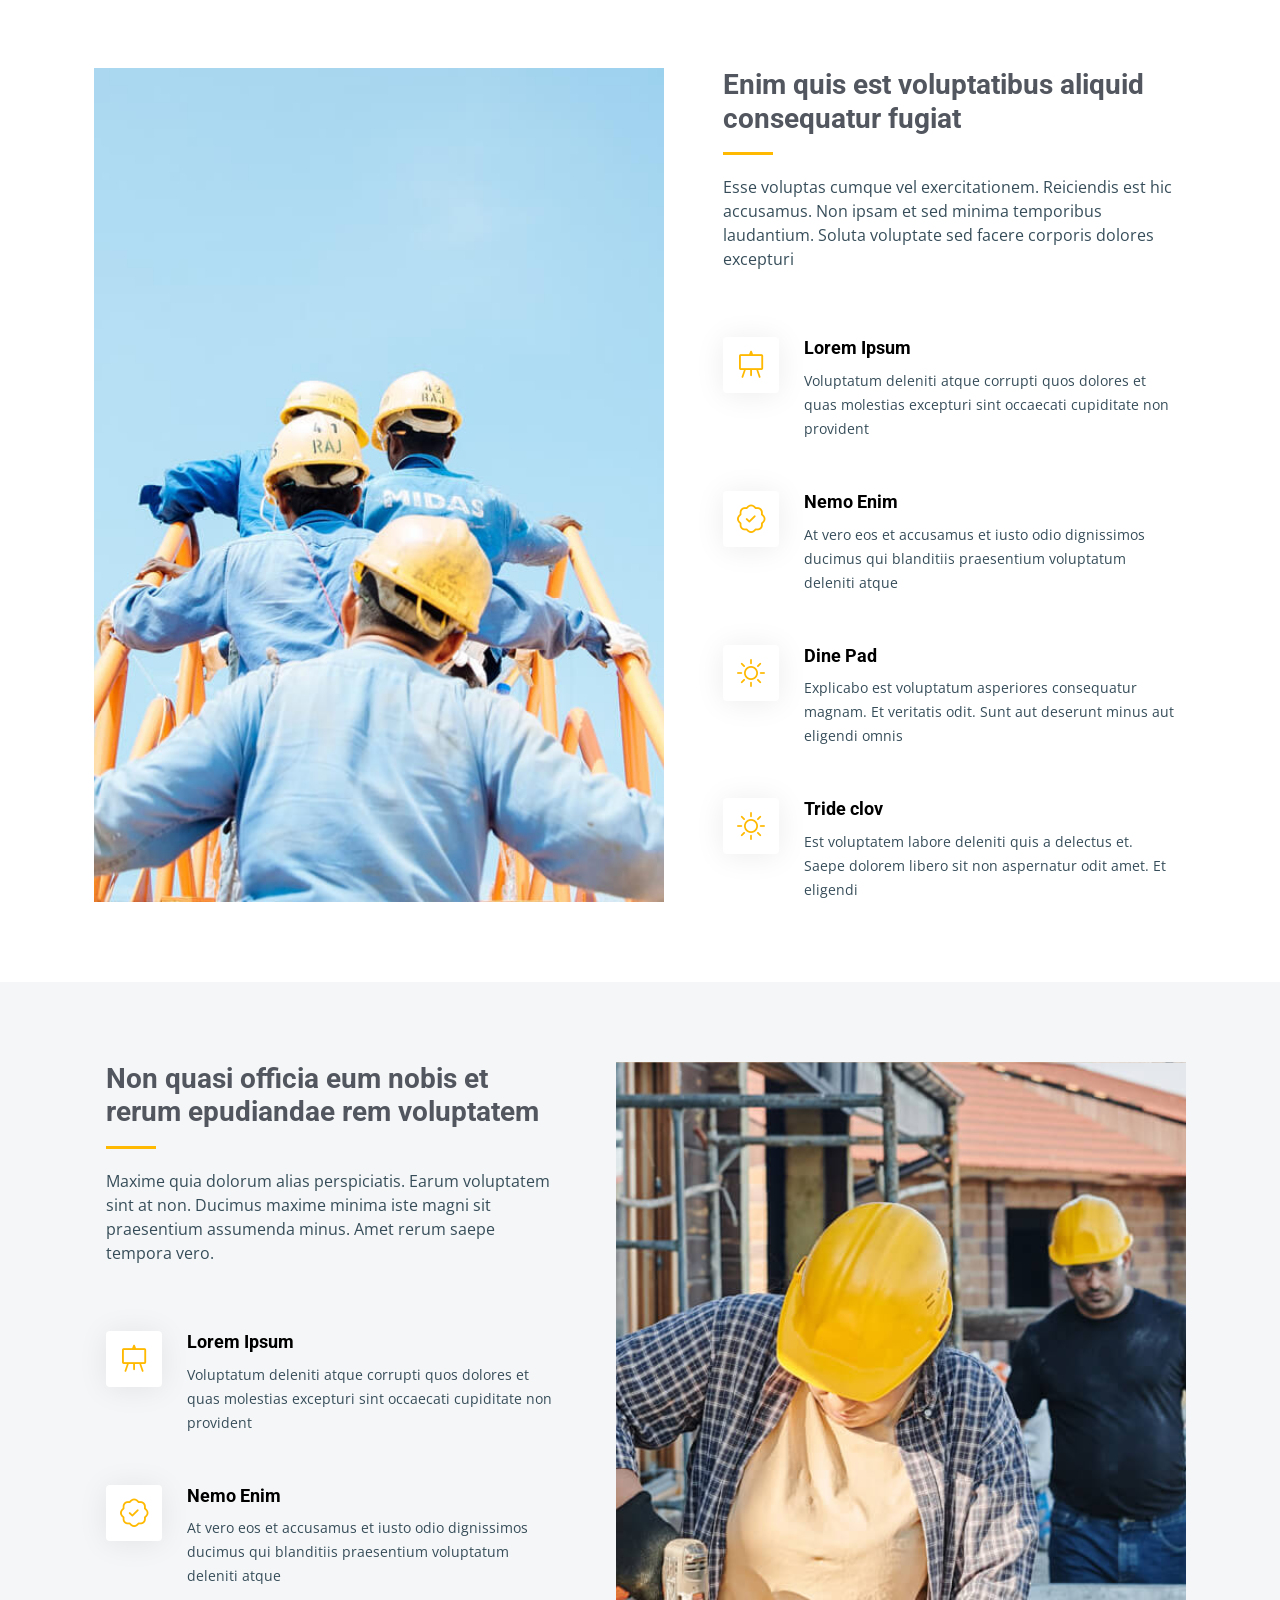
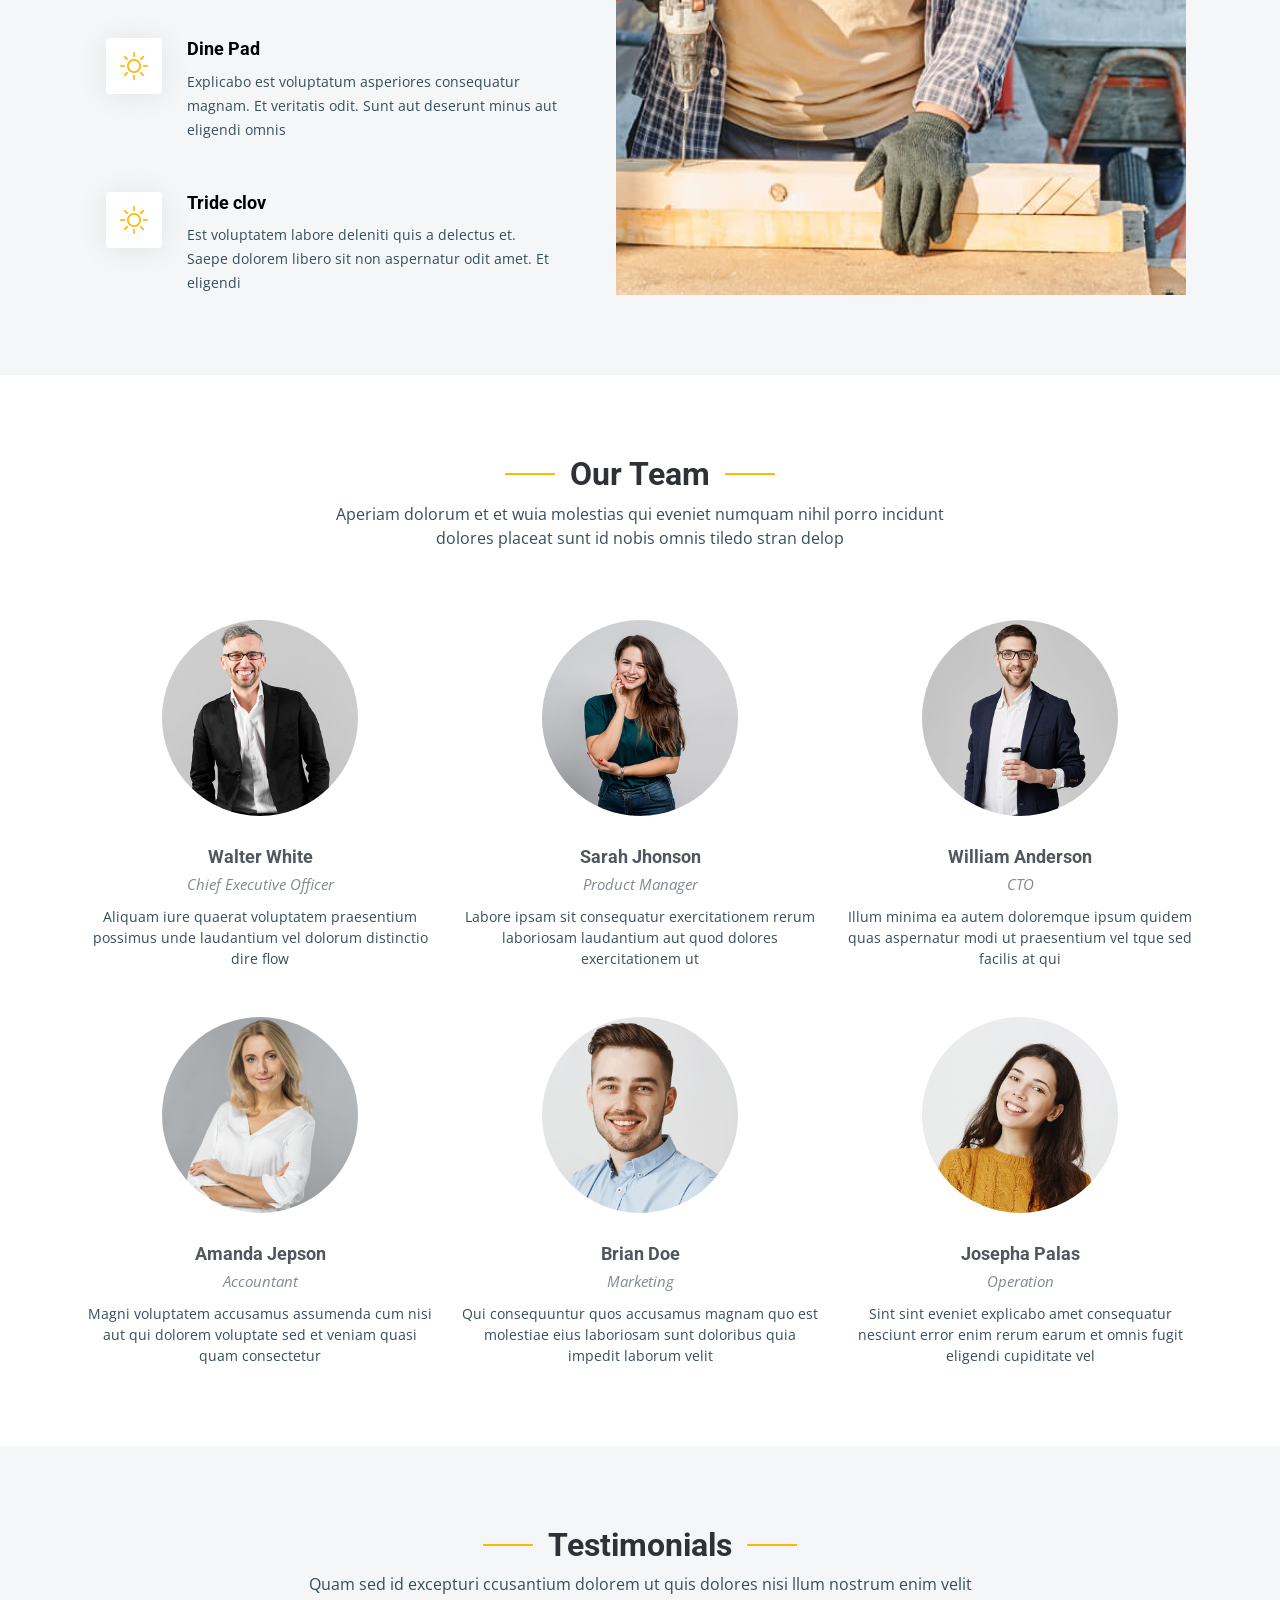
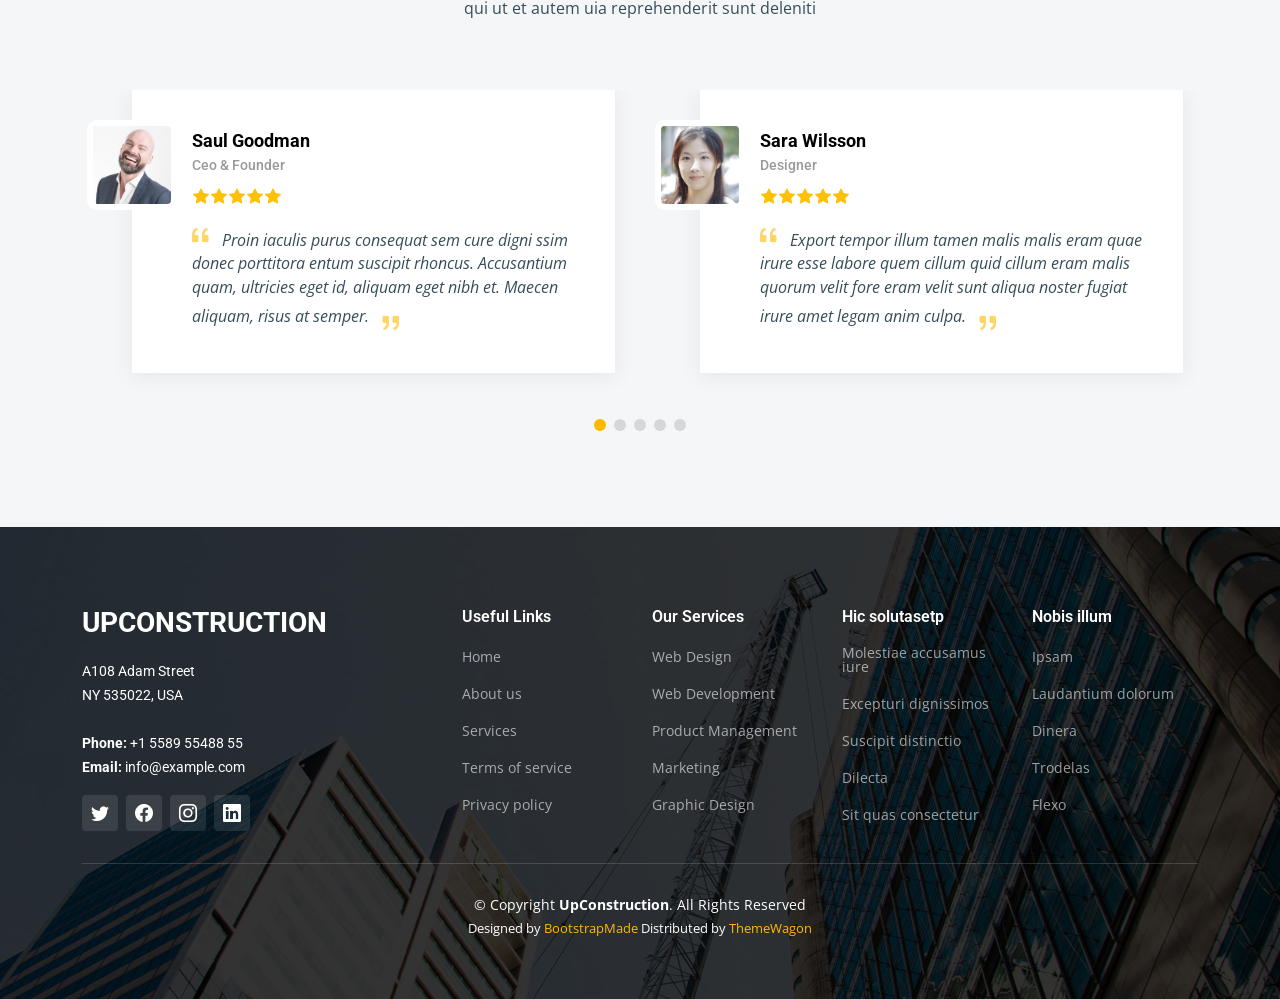
<file: about.html>
<!DOCTYPE html>
<html lang="en">

<head>
  <meta charset="utf-8">
  <meta content="width=device-width, initial-scale=1.0" name="viewport">

  <title>UpConstruction Bootstrap Template - About</title>
  <meta content="" name="description">
  <meta content="" name="keywords">

  <link href="assets/img/favicon.png" rel="icon">
  <link href="assets/img/apple-touch-icon.png" rel="apple-touch-icon">

  <!-- Google Fonts -->
  <link rel="preconnect" href="https://fonts.googleapis.com">
  <link rel="preconnect" href="https://fonts.gstatic.com" crossorigin>
  <link
    href="https://fonts.googleapis.com/css2?family=Open+Sans:ital,wght@0,300;0,400;0,500;0,600;0,700;1,300;1,400;1,600;1,700&family=Roboto:ital,wght@0,300;0,400;0,500;0,600;0,700;1,300;1,400;1,500;1,600;1,700&family=Work+Sans:ital,wght@0,300;0,400;0,500;0,600;0,700;1,300;1,400;1,500;1,600;1,700&display=swap"
    rel="stylesheet">

  <link href="assets/vendor/bootstrap/css/bootstrap.min.css" rel="stylesheet">
  <link href="assets/vendor/bootstrap-icons/bootstrap-icons.css" rel="stylesheet">
  <link href="assets/vendor/fontawesome-free/css/all.min.css" rel="stylesheet">
  <link href="assets/vendor/aos/aos.css" rel="stylesheet">
  <link href="assets/vendor/glightbox/css/glightbox.min.css" rel="stylesheet">
  <link href="assets/vendor/swiper/swiper-bundle.min.css" rel="stylesheet">

  <link href="assets/css/main.css" rel="stylesheet">

</head>

<body>

  <header id="header" class="header d-flex align-items-center">
    <div class="container-fluid container-xl d-flex align-items-center justify-content-between">

      <a href="index.html" class="logo d-flex align-items-center">

        <h1>UpConstruction<span>.</span></h1>
      </a>

      <i class="mobile-nav-toggle mobile-nav-show bi bi-list"></i>
      <i class="mobile-nav-toggle mobile-nav-hide d-none bi bi-x"></i>
      <nav id="navbar" class="navbar">
        <ul>
          <li><a href="index.html">Home</a></li>
          <li><a href="about.html" class="active">About</a></li>
          <li><a href="services.html">Services</a></li>
          <li><a href="projects.html">Projects</a></li>
          <li><a href="blog.html">Blog</a></li>
          <li class="dropdown"><a href="#"><span>Dropdown</span> <i
                class="bi bi-chevron-down dropdown-indicator"></i></a>
            <ul>
              <li><a href="#">Dropdown 1</a></li>
              <li class="dropdown"><a href="#"><span>Deep Dropdown</span> <i
                    class="bi bi-chevron-down dropdown-indicator"></i></a>
                <ul>
                  <li><a href="#">Deep Dropdown 1</a></li>
                  <li><a href="#">Deep Dropdown 2</a></li>
                  <li><a href="#">Deep Dropdown 3</a></li>
                  <li><a href="#">Deep Dropdown 4</a></li>
                  <li><a href="#">Deep Dropdown 5</a></li>
                </ul>
              </li>
              <li><a href="#">Dropdown 2</a></li>
              <li><a href="#">Dropdown 3</a></li>
              <li><a href="#">Dropdown 4</a></li>
            </ul>
          </li>
          <li><a href="contact.html">Contact</a></li>
        </ul>
      </nav>

    </div>
  </header>

  <main id="main">

    <div class="breadcrumbs d-flex align-items-center" style="background-image: url('assets/img/breadcrumbs-bg.jpg');">
      <div class="container position-relative d-flex flex-column align-items-center" data-aos="fade">

        <h2>About</h2>
        <ol>
          <li><a href="index.html">Home</a></li>
          <li>About</li>
        </ol>

      </div>
    </div>

    <section id="about" class="about">
      <div class="container" data-aos="fade-up">

        <div class="row position-relative">

          <div class="col-lg-7 about-img" style="background-image: url(assets/img/about.jpg);"></div>

          <div class="col-lg-7">
            <h2>Consequatur eius et magnam</h2>
            <div class="our-story">
              <h4>Est 1988</h4>
              <h3>Our Story</h3>
              <p>Inventore aliquam beatae at et id alias. Ipsa dolores amet consequuntur minima quia maxime autem.
                Quidem id sed ratione. Tenetur provident autem in reiciendis rerum at dolor. Aliquam consectetur
                laudantium temporibus dicta minus dolor.</p>
              <ul>
                <li><i class="bi bi-check-circle"></i> <span>Ullamco laboris nisi ut aliquip ex ea commo</span></li>
                <li><i class="bi bi-check-circle"></i> <span>Duis aute irure dolor in reprehenderit in</span></li>
                <li><i class="bi bi-check-circle"></i> <span>Ullamco laboris nisi ut aliquip ex ea</span></li>
              </ul>
              <p>Vitae autem velit excepturi fugit. Animi ad non. Eligendi et non nesciunt suscipit repellendus porro in
                quo eveniet. Molestias in maxime doloremque.</p>

              <div class="watch-video d-flex align-items-center position-relative">
                <i class="bi bi-play-circle"></i>
                <a href="https://www.youtube.com/watch?v=LXb3EKWsInQ" class="glightbox stretched-link">Watch Video</a>
              </div>
            </div>
          </div>

        </div>

      </div>
    </section>

    <section id="stats-counter" class="stats-counter section-bg">
      <div class="container">

        <div class="row gy-4">

          <div class="col-lg-3 col-md-6">
            <div class="stats-item d-flex align-items-center w-100 h-100">
              <i class="bi bi-emoji-smile color-blue flex-shrink-0"></i>
              <div>
                <span data-purecounter-start="0" data-purecounter-end="232" data-purecounter-duration="1"
                  class="purecounter"></span>
                <p>Happy Clients</p>
              </div>
            </div>
          </div>

          <div class="col-lg-3 col-md-6">
            <div class="stats-item d-flex align-items-center w-100 h-100">
              <i class="bi bi-journal-richtext color-orange flex-shrink-0"></i>
              <div>
                <span data-purecounter-start="0" data-purecounter-end="521" data-purecounter-duration="1"
                  class="purecounter"></span>
                <p>Projects</p>
              </div>
            </div>
          </div>

          <div class="col-lg-3 col-md-6">
            <div class="stats-item d-flex align-items-center w-100 h-100">
              <i class="bi bi-headset color-green flex-shrink-0"></i>
              <div>
                <span data-purecounter-start="0" data-purecounter-end="1463" data-purecounter-duration="1"
                  class="purecounter"></span>
                <p>Hours Of Support</p>
              </div>
            </div>
          </div>

          <div class="col-lg-3 col-md-6">
            <div class="stats-item d-flex align-items-center w-100 h-100">
              <i class="bi bi-people color-pink flex-shrink-0"></i>
              <div>
                <span data-purecounter-start="0" data-purecounter-end="15" data-purecounter-duration="1"
                  class="purecounter"></span>
                <p>Hard Workers</p>
              </div>
            </div>
          </div>

        </div>

      </div>
    </section>

    <section id="alt-services" class="alt-services">
      <div class="container" data-aos="fade-up">

        <div class="row justify-content-around gy-4">
          <div class="col-lg-6 img-bg" style="background-image: url(assets/img/alt-services.jpg);" data-aos="zoom-in"
            data-aos-delay="100"></div>

          <div class="col-lg-5 d-flex flex-column justify-content-center">
            <h3>Enim quis est voluptatibus aliquid consequatur fugiat</h3>
            <p>Esse voluptas cumque vel exercitationem. Reiciendis est hic accusamus. Non ipsam et sed minima temporibus
              laudantium. Soluta voluptate sed facere corporis dolores excepturi</p>

            <div class="icon-box d-flex position-relative" data-aos="fade-up" data-aos-delay="100">
              <i class="bi bi-easel flex-shrink-0"></i>
              <div>
                <h4><a href="" class="stretched-link">Lorem Ipsum</a></h4>
                <p>Voluptatum deleniti atque corrupti quos dolores et quas molestias excepturi sint occaecati cupiditate
                  non provident</p>
              </div>
            </div>

            <div class="icon-box d-flex position-relative" data-aos="fade-up" data-aos-delay="200">
              <i class="bi bi-patch-check flex-shrink-0"></i>
              <div>
                <h4><a href="" class="stretched-link">Nemo Enim</a></h4>
                <p>At vero eos et accusamus et iusto odio dignissimos ducimus qui blanditiis praesentium voluptatum
                  deleniti atque</p>
              </div>
            </div>

            <div class="icon-box d-flex position-relative" data-aos="fade-up" data-aos-delay="300">
              <i class="bi bi-brightness-high flex-shrink-0"></i>
              <div>
                <h4><a href="" class="stretched-link">Dine Pad</a></h4>
                <p>Explicabo est voluptatum asperiores consequatur magnam. Et veritatis odit. Sunt aut deserunt minus
                  aut eligendi omnis</p>
              </div>
            </div>

            <div class="icon-box d-flex position-relative" data-aos="fade-up" data-aos-delay="400">
              <i class="bi bi-brightness-high flex-shrink-0"></i>
              <div>
                <h4><a href="" class="stretched-link">Tride clov</a></h4>
                <p>Est voluptatem labore deleniti quis a delectus et. Saepe dolorem libero sit non aspernatur odit amet.
                  Et eligendi</p>
              </div>
            </div>

          </div>
        </div>

      </div>
    </section>

    <section id="alt-services-2" class="alt-services section-bg">
      <div class="container" data-aos="fade-up">

        <div class="row justify-content-around gy-4">
          <div class="col-lg-5 d-flex flex-column justify-content-center">
            <h3>Non quasi officia eum nobis et rerum epudiandae rem voluptatem</h3>
            <p>Maxime quia dolorum alias perspiciatis. Earum voluptatem sint at non. Ducimus maxime minima iste magni
              sit praesentium assumenda minus. Amet rerum saepe tempora vero.</p>

            <div class="icon-box d-flex position-relative" data-aos="fade-up" data-aos-delay="100">
              <i class="bi bi-easel flex-shrink-0"></i>
              <div>
                <h4><a href="" class="stretched-link">Lorem Ipsum</a></h4>
                <p>Voluptatum deleniti atque corrupti quos dolores et quas molestias excepturi sint occaecati cupiditate
                  non provident</p>
              </div>
            </div>

            <div class="icon-box d-flex position-relative" data-aos="fade-up" data-aos-delay="200">
              <i class="bi bi-patch-check flex-shrink-0"></i>
              <div>
                <h4><a href="" class="stretched-link">Nemo Enim</a></h4>
                <p>At vero eos et accusamus et iusto odio dignissimos ducimus qui blanditiis praesentium voluptatum
                  deleniti atque</p>
              </div>
            </div>

            <div class="icon-box d-flex position-relative" data-aos="fade-up" data-aos-delay="300">
              <i class="bi bi-brightness-high flex-shrink-0"></i>
              <div>
                <h4><a href="" class="stretched-link">Dine Pad</a></h4>
                <p>Explicabo est voluptatum asperiores consequatur magnam. Et veritatis odit. Sunt aut deserunt minus
                  aut eligendi omnis</p>
              </div>
            </div>

            <div class="icon-box d-flex position-relative" data-aos="fade-up" data-aos-delay="400">
              <i class="bi bi-brightness-high flex-shrink-0"></i>
              <div>
                <h4><a href="" class="stretched-link">Tride clov</a></h4>
                <p>Est voluptatem labore deleniti quis a delectus et. Saepe dolorem libero sit non aspernatur odit amet.
                  Et eligendi</p>
              </div>
            </div>
          </div>

          <div class="col-lg-6 img-bg" style="background-image: url(assets/img/alt-services-2.jpg);" data-aos="zoom-in"
            data-aos-delay="100"></div>
        </div>

      </div>
    </section>

    <section id="team" class="team">
      <div class="container" data-aos="fade-up">

        <div class="section-header">
          <h2>Our Team</h2>
          <p>Aperiam dolorum et et wuia molestias qui eveniet numquam nihil porro incidunt dolores placeat sunt id nobis
            omnis tiledo stran delop</p>
        </div>

        <div class="row gy-5">

          <div class="col-lg-4 col-md-6 member" data-aos="fade-up" data-aos-delay="100">
            <div class="member-img">
              <img src="assets/img/team/team-1.jpg" class="img-fluid" alt="">
              <div class="social">
                <a href="#"><i class="bi bi-twitter"></i></a>
                <a href="#"><i class="bi bi-facebook"></i></a>
                <a href="#"><i class="bi bi-instagram"></i></a>
                <a href="#"><i class="bi bi-linkedin"></i></a>
              </div>
            </div>
            <div class="member-info text-center">
              <h4>Walter White</h4>
              <span>Chief Executive Officer</span>
              <p>Aliquam iure quaerat voluptatem praesentium possimus unde laudantium vel dolorum distinctio dire flow
              </p>
            </div>
          </div>

          <div class="col-lg-4 col-md-6 member" data-aos="fade-up" data-aos-delay="200">
            <div class="member-img">
              <img src="assets/img/team/team-2.jpg" class="img-fluid" alt="">
              <div class="social">
                <a href="#"><i class="bi bi-twitter"></i></a>
                <a href="#"><i class="bi bi-facebook"></i></a>
                <a href="#"><i class="bi bi-instagram"></i></a>
                <a href="#"><i class="bi bi-linkedin"></i></a>
              </div>
            </div>
            <div class="member-info text-center">
              <h4>Sarah Jhonson</h4>
              <span>Product Manager</span>
              <p>Labore ipsam sit consequatur exercitationem rerum laboriosam laudantium aut quod dolores exercitationem
                ut</p>
            </div>
          </div>

          <div class="col-lg-4 col-md-6 member" data-aos="fade-up" data-aos-delay="300">
            <div class="member-img">
              <img src="assets/img/team/team-3.jpg" class="img-fluid" alt="">
              <div class="social">
                <a href="#"><i class="bi bi-twitter"></i></a>
                <a href="#"><i class="bi bi-facebook"></i></a>
                <a href="#"><i class="bi bi-instagram"></i></a>
                <a href="#"><i class="bi bi-linkedin"></i></a>
              </div>
            </div>
            <div class="member-info text-center">
              <h4>William Anderson</h4>
              <span>CTO</span>
              <p>Illum minima ea autem doloremque ipsum quidem quas aspernatur modi ut praesentium vel tque sed facilis
                at qui</p>
            </div>
          </div>

          <div class="col-lg-4 col-md-6 member" data-aos="fade-up" data-aos-delay="400">
            <div class="member-img">
              <img src="assets/img/team/team-4.jpg" class="img-fluid" alt="">
              <div class="social">
                <a href="#"><i class="bi bi-twitter"></i></a>
                <a href="#"><i class="bi bi-facebook"></i></a>
                <a href="#"><i class="bi bi-instagram"></i></a>
                <a href="#"><i class="bi bi-linkedin"></i></a>
              </div>
            </div>
            <div class="member-info text-center">
              <h4>Amanda Jepson</h4>
              <span>Accountant</span>
              <p>Magni voluptatem accusamus assumenda cum nisi aut qui dolorem voluptate sed et veniam quasi quam
                consectetur</p>
            </div>
          </div>

          <div class="col-lg-4 col-md-6 member" data-aos="fade-up" data-aos-delay="500">
            <div class="member-img">
              <img src="assets/img/team/team-5.jpg" class="img-fluid" alt="">
              <div class="social">
                <a href="#"><i class="bi bi-twitter"></i></a>
                <a href="#"><i class="bi bi-facebook"></i></a>
                <a href="#"><i class="bi bi-instagram"></i></a>
                <a href="#"><i class="bi bi-linkedin"></i></a>
              </div>
            </div>
            <div class="member-info text-center">
              <h4>Brian Doe</h4>
              <span>Marketing</span>
              <p>Qui consequuntur quos accusamus magnam quo est molestiae eius laboriosam sunt doloribus quia impedit
                laborum velit</p>
            </div>
          </div>

          <div class="col-lg-4 col-md-6 member" data-aos="fade-up" data-aos-delay="600">
            <div class="member-img">
              <img src="assets/img/team/team-6.jpg" class="img-fluid" alt="">
              <div class="social">
                <a href="#"><i class="bi bi-twitter"></i></a>
                <a href="#"><i class="bi bi-facebook"></i></a>
                <a href="#"><i class="bi bi-instagram"></i></a>
                <a href="#"><i class="bi bi-linkedin"></i></a>
              </div>
            </div>
            <div class="member-info text-center">
              <h4>Josepha Palas</h4>
              <span>Operation</span>
              <p>Sint sint eveniet explicabo amet consequatur nesciunt error enim rerum earum et omnis fugit eligendi
                cupiditate vel</p>
            </div>
          </div>

        </div>

      </div>
    </section>

    <section id="testimonials" class="testimonials section-bg">
      <div class="container" data-aos="fade-up">

        <div class="section-header">
          <h2>Testimonials</h2>
          <p>Quam sed id excepturi ccusantium dolorem ut quis dolores nisi llum nostrum enim velit qui ut et autem uia
            reprehenderit sunt deleniti</p>
        </div>

        <div class="slides-2 swiper">
          <div class="swiper-wrapper">

            <div class="swiper-slide">
              <div class="testimonial-wrap">
                <div class="testimonial-item">
                  <img src="assets/img/testimonials/testimonials-1.jpg" class="testimonial-img" alt="">
                  <h3>Saul Goodman</h3>
                  <h4>Ceo &amp; Founder</h4>
                  <div class="stars">
                    <i class="bi bi-star-fill"></i><i class="bi bi-star-fill"></i><i class="bi bi-star-fill"></i><i
                      class="bi bi-star-fill"></i><i class="bi bi-star-fill"></i>
                  </div>
                  <p>
                    <i class="bi bi-quote quote-icon-left"></i>
                    Proin iaculis purus consequat sem cure digni ssim donec porttitora entum suscipit rhoncus.
                    Accusantium quam, ultricies eget id, aliquam eget nibh et. Maecen aliquam, risus at semper.
                    <i class="bi bi-quote quote-icon-right"></i>
                  </p>
                </div>
              </div>
            </div>

            <div class="swiper-slide">
              <div class="testimonial-wrap">
                <div class="testimonial-item">
                  <img src="assets/img/testimonials/testimonials-2.jpg" class="testimonial-img" alt="">
                  <h3>Sara Wilsson</h3>
                  <h4>Designer</h4>
                  <div class="stars">
                    <i class="bi bi-star-fill"></i><i class="bi bi-star-fill"></i><i class="bi bi-star-fill"></i><i
                      class="bi bi-star-fill"></i><i class="bi bi-star-fill"></i>
                  </div>
                  <p>
                    <i class="bi bi-quote quote-icon-left"></i>
                    Export tempor illum tamen malis malis eram quae irure esse labore quem cillum quid cillum eram malis
                    quorum velit fore eram velit sunt aliqua noster fugiat irure amet legam anim culpa.
                    <i class="bi bi-quote quote-icon-right"></i>
                  </p>
                </div>
              </div>
            </div>

            <div class="swiper-slide">
              <div class="testimonial-wrap">
                <div class="testimonial-item">
                  <img src="assets/img/testimonials/testimonials-3.jpg" class="testimonial-img" alt="">
                  <h3>Jena Karlis</h3>
                  <h4>Store Owner</h4>
                  <div class="stars">
                    <i class="bi bi-star-fill"></i><i class="bi bi-star-fill"></i><i class="bi bi-star-fill"></i><i
                      class="bi bi-star-fill"></i><i class="bi bi-star-fill"></i>
                  </div>
                  <p>
                    <i class="bi bi-quote quote-icon-left"></i>
                    Enim nisi quem export duis labore cillum quae magna enim sint quorum nulla quem veniam duis minim
                    tempor labore quem eram duis noster aute amet eram fore quis sint minim.
                    <i class="bi bi-quote quote-icon-right"></i>
                  </p>
                </div>
              </div>
            </div>

            <div class="swiper-slide">
              <div class="testimonial-wrap">
                <div class="testimonial-item">
                  <img src="assets/img/testimonials/testimonials-4.jpg" class="testimonial-img" alt="">
                  <h3>Matt Brandon</h3>
                  <h4>Freelancer</h4>
                  <div class="stars">
                    <i class="bi bi-star-fill"></i><i class="bi bi-star-fill"></i><i class="bi bi-star-fill"></i><i
                      class="bi bi-star-fill"></i><i class="bi bi-star-fill"></i>
                  </div>
                  <p>
                    <i class="bi bi-quote quote-icon-left"></i>
                    Fugiat enim eram quae cillum dolore dolor amet nulla culpa multos export minim fugiat minim velit
                    minim dolor enim duis veniam ipsum anim magna sunt elit fore quem dolore labore illum veniam.
                    <i class="bi bi-quote quote-icon-right"></i>
                  </p>
                </div>
              </div>
            </div>

            <div class="swiper-slide">
              <div class="testimonial-wrap">
                <div class="testimonial-item">
                  <img src="assets/img/testimonials/testimonials-5.jpg" class="testimonial-img" alt="">
                  <h3>John Larson</h3>
                  <h4>Entrepreneur</h4>
                  <div class="stars">
                    <i class="bi bi-star-fill"></i><i class="bi bi-star-fill"></i><i class="bi bi-star-fill"></i><i
                      class="bi bi-star-fill"></i><i class="bi bi-star-fill"></i>
                  </div>
                  <p>
                    <i class="bi bi-quote quote-icon-left"></i>
                    Quis quorum aliqua sint quem legam fore sunt eram irure aliqua veniam tempor noster veniam enim
                    culpa labore duis sunt culpa nulla illum cillum fugiat legam esse veniam culpa fore nisi cillum
                    quid.
                    <i class="bi bi-quote quote-icon-right"></i>
                  </p>
                </div>
              </div>
            </div>

          </div>
          <div class="swiper-pagination"></div>
        </div>

      </div>
    </section>

  </main>

  <footer id="footer" class="footer">

    <div class="footer-content position-relative">
      <div class="container">
        <div class="row">

          <div class="col-lg-4 col-md-6">
            <div class="footer-info">
              <h3>UpConstruction</h3>
              <p>
                A108 Adam Street <br>
                NY 535022, USA<br><br>
                <strong>Phone:</strong> +1 5589 55488 55<br>
                <strong>Email:</strong> info@example.com<br>
              </p>
              <div class="social-links d-flex mt-3">
                <a href="#" class="d-flex align-items-center justify-content-center"><i class="bi bi-twitter"></i></a>
                <a href="#" class="d-flex align-items-center justify-content-center"><i class="bi bi-facebook"></i></a>
                <a href="#" class="d-flex align-items-center justify-content-center"><i class="bi bi-instagram"></i></a>
                <a href="#" class="d-flex align-items-center justify-content-center"><i class="bi bi-linkedin"></i></a>
              </div>
            </div>
          </div>

          <div class="col-lg-2 col-md-3 footer-links">
            <h4>Useful Links</h4>
            <ul>
              <li><a href="#">Home</a></li>
              <li><a href="#">About us</a></li>
              <li><a href="#">Services</a></li>
              <li><a href="#">Terms of service</a></li>
              <li><a href="#">Privacy policy</a></li>
            </ul>
          </div>

          <div class="col-lg-2 col-md-3 footer-links">
            <h4>Our Services</h4>
            <ul>
              <li><a href="#">Web Design</a></li>
              <li><a href="#">Web Development</a></li>
              <li><a href="#">Product Management</a></li>
              <li><a href="#">Marketing</a></li>
              <li><a href="#">Graphic Design</a></li>
            </ul>
          </div>

          <div class="col-lg-2 col-md-3 footer-links">
            <h4>Hic solutasetp</h4>
            <ul>
              <li><a href="#">Molestiae accusamus iure</a></li>
              <li><a href="#">Excepturi dignissimos</a></li>
              <li><a href="#">Suscipit distinctio</a></li>
              <li><a href="#">Dilecta</a></li>
              <li><a href="#">Sit quas consectetur</a></li>
            </ul>
          </div>

          <div class="col-lg-2 col-md-3 footer-links">
            <h4>Nobis illum</h4>
            <ul>
              <li><a href="#">Ipsam</a></li>
              <li><a href="#">Laudantium dolorum</a></li>
              <li><a href="#">Dinera</a></li>
              <li><a href="#">Trodelas</a></li>
              <li><a href="#">Flexo</a></li>
            </ul>
          </div>

        </div>
      </div>
    </div>

    <div class="footer-legal text-center position-relative">
      <div class="container">
        <div class="copyright">
          &copy; Copyright <strong><span>UpConstruction</span></strong>. All Rights Reserved
        </div>
        <div class="credits">
          Designed by <a href="https://bootstrapmade.com/">BootstrapMade</a> Distributed by <a
            href="https://themewagon.com">ThemeWagon</a>
        </div>
      </div>
    </div>

  </footer>

  <a href="#" class="scroll-top d-flex align-items-center justify-content-center"><i
      class="bi bi-arrow-up-short"></i></a>

  <div id="preloader"></div>

  <script src="assets/vendor/bootstrap/js/bootstrap.bundle.min.js"></script>
  <script src="assets/vendor/aos/aos.js"></script>
  <script src="assets/vendor/glightbox/js/glightbox.min.js"></script>
  <script src="assets/vendor/isotope-layout/isotope.pkgd.min.js"></script>
  <script src="assets/vendor/swiper/swiper-bundle.min.js"></script>
  <script src="assets/vendor/purecounter/purecounter_vanilla.js"></script>
  <script src="assets/vendor/php-email-form/validate.js"></script>
  <script src="assets/js/main.js"></script>

</body>

</html>
</file>
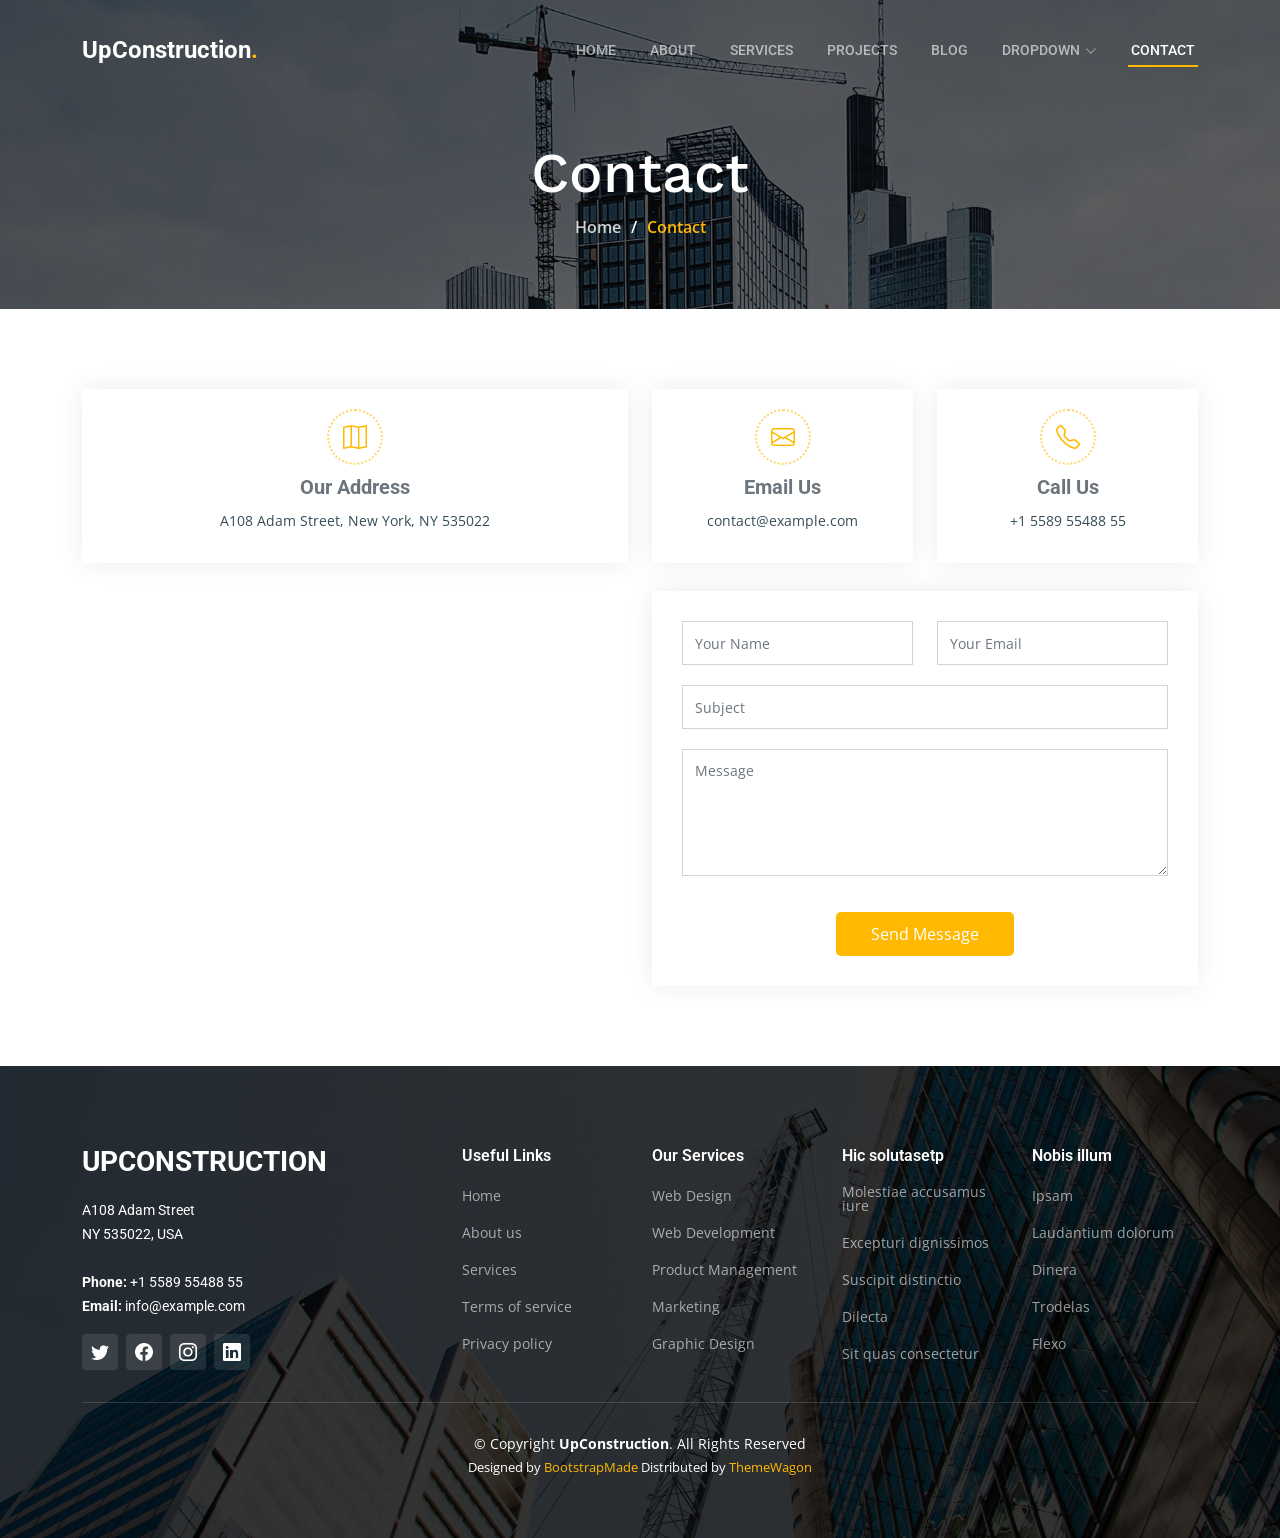
<file: contact.html>
<!DOCTYPE html>
<html lang="en">

<head>
  <meta charset="utf-8">
  <meta content="width=device-width, initial-scale=1.0" name="viewport">

  <title>UpConstruction Bootstrap Template - Contact</title>
  <meta content="" name="description">
  <meta content="" name="keywords">


  <link href="assets/img/favicon.png" rel="icon">
  <link href="assets/img/apple-touch-icon.png" rel="apple-touch-icon">

  <link rel="preconnect" href="https://fonts.googleapis.com">
  <link rel="preconnect" href="https://fonts.gstatic.com" crossorigin>
  <link
    href="https://fonts.googleapis.com/css2?family=Open+Sans:ital,wght@0,300;0,400;0,500;0,600;0,700;1,300;1,400;1,600;1,700&family=Roboto:ital,wght@0,300;0,400;0,500;0,600;0,700;1,300;1,400;1,500;1,600;1,700&family=Work+Sans:ital,wght@0,300;0,400;0,500;0,600;0,700;1,300;1,400;1,500;1,600;1,700&display=swap"
    rel="stylesheet">

  <link href="assets/vendor/bootstrap/css/bootstrap.min.css" rel="stylesheet">
  <link href="assets/vendor/bootstrap-icons/bootstrap-icons.css" rel="stylesheet">
  <link href="assets/vendor/fontawesome-free/css/all.min.css" rel="stylesheet">
  <link href="assets/vendor/aos/aos.css" rel="stylesheet">
  <link href="assets/vendor/glightbox/css/glightbox.min.css" rel="stylesheet">
  <link href="assets/vendor/swiper/swiper-bundle.min.css" rel="stylesheet">

  <link href="assets/css/main.css" rel="stylesheet">

</head>

<body>

  <header id="header" class="header d-flex align-items-center">
    <div class="container-fluid container-xl d-flex align-items-center justify-content-between">

      <a href="index.html" class="logo d-flex align-items-center">

        <h1>UpConstruction<span>.</span></h1>
      </a>

      <i class="mobile-nav-toggle mobile-nav-show bi bi-list"></i>
      <i class="mobile-nav-toggle mobile-nav-hide d-none bi bi-x"></i>
      <nav id="navbar" class="navbar">
        <ul>
          <li><a href="index.html">Home</a></li>
          <li><a href="about.html">About</a></li>
          <li><a href="services.html">Services</a></li>
          <li><a href="projects.html">Projects</a></li>
          <li><a href="blog.html">Blog</a></li>
          <li class="dropdown"><a href="#"><span>Dropdown</span> <i
                class="bi bi-chevron-down dropdown-indicator"></i></a>
            <ul>
              <li><a href="#">Dropdown 1</a></li>
              <li class="dropdown"><a href="#"><span>Deep Dropdown</span> <i
                    class="bi bi-chevron-down dropdown-indicator"></i></a>
                <ul>
                  <li><a href="#">Deep Dropdown 1</a></li>
                  <li><a href="#">Deep Dropdown 2</a></li>
                  <li><a href="#">Deep Dropdown 3</a></li>
                  <li><a href="#">Deep Dropdown 4</a></li>
                  <li><a href="#">Deep Dropdown 5</a></li>
                </ul>
              </li>
              <li><a href="#">Dropdown 2</a></li>
              <li><a href="#">Dropdown 3</a></li>
              <li><a href="#">Dropdown 4</a></li>
            </ul>
          </li>
          <li><a href="contact.html" class="active">Contact</a></li>
        </ul>
      </nav>

    </div>
  </header>

  <main id="main">

    <div class="breadcrumbs d-flex align-items-center" style="background-image: url('assets/img/breadcrumbs-bg.jpg');">
      <div class="container position-relative d-flex flex-column align-items-center" data-aos="fade">

        <h2>Contact</h2>
        <ol>
          <li><a href="index.html">Home</a></li>
          <li>Contact</li>
        </ol>

      </div>
    </div>

    <section id="contact" class="contact">
      <div class="container" data-aos="fade-up" data-aos-delay="100">

        <div class="row gy-4">
          <div class="col-lg-6">
            <div class="info-item  d-flex flex-column justify-content-center align-items-center">
              <i class="bi bi-map"></i>
              <h3>Our Address</h3>
              <p>A108 Adam Street, New York, NY 535022</p>
            </div>
          </div>

          <div class="col-lg-3 col-md-6">
            <div class="info-item d-flex flex-column justify-content-center align-items-center">
              <i class="bi bi-envelope"></i>
              <h3>Email Us</h3>
              <p>contact@example.com</p>
            </div>
          </div>

          <div class="col-lg-3 col-md-6">
            <div class="info-item  d-flex flex-column justify-content-center align-items-center">
              <i class="bi bi-telephone"></i>
              <h3>Call Us</h3>
              <p>+1 5589 55488 55</p>
            </div>
          </div>

        </div>

        <div class="row gy-4 mt-1">

          <div class="col-lg-6 ">
            <iframe
              src="https://www.google.com/maps/embed?pb=!1m14!1m8!1m3!1d12097.433213460943!2d-74.0062269!3d40.7101282!3m2!1i1024!2i768!4f13.1!3m3!1m2!1s0x0%3A0xb89d1fe6bc499443!2sDowntown+Conference+Center!5e0!3m2!1smk!2sbg!4v1539943755621"
              frameborder="0" style="border:0; width: 100%; height: 384px;" allowfullscreen></iframe>
          </div>

          <div class="col-lg-6">
            <form action="forms/contact.php" method="post" role="form" class="php-email-form">
              <div class="row gy-4">
                <div class="col-lg-6 form-group">
                  <input type="text" name="name" class="form-control" id="name" placeholder="Your Name" required>
                </div>
                <div class="col-lg-6 form-group">
                  <input type="email" class="form-control" name="email" id="email" placeholder="Your Email" required>
                </div>
              </div>
              <div class="form-group">
                <input type="text" class="form-control" name="subject" id="subject" placeholder="Subject" required>
              </div>
              <div class="form-group">
                <textarea class="form-control" name="message" rows="5" placeholder="Message" required></textarea>
              </div>
              <div class="my-3">
                <div class="loading">Loading</div>
                <div class="error-message"></div>
                <div class="sent-message">Your message has been sent. Thank you!</div>
              </div>
              <div class="text-center"><button type="submit">Send Message</button></div>
            </form>
          </div>

        </div>

      </div>
    </section>

  </main>

  <footer id="footer" class="footer">

    <div class="footer-content position-relative">
      <div class="container">
        <div class="row">

          <div class="col-lg-4 col-md-6">
            <div class="footer-info">
              <h3>UpConstruction</h3>
              <p>
                A108 Adam Street <br>
                NY 535022, USA<br><br>
                <strong>Phone:</strong> +1 5589 55488 55<br>
                <strong>Email:</strong> info@example.com<br>
              </p>
              <div class="social-links d-flex mt-3">
                <a href="#" class="d-flex align-items-center justify-content-center"><i class="bi bi-twitter"></i></a>
                <a href="#" class="d-flex align-items-center justify-content-center"><i class="bi bi-facebook"></i></a>
                <a href="#" class="d-flex align-items-center justify-content-center"><i class="bi bi-instagram"></i></a>
                <a href="#" class="d-flex align-items-center justify-content-center"><i class="bi bi-linkedin"></i></a>
              </div>
            </div>
          </div>

          <div class="col-lg-2 col-md-3 footer-links">
            <h4>Useful Links</h4>
            <ul>
              <li><a href="#">Home</a></li>
              <li><a href="#">About us</a></li>
              <li><a href="#">Services</a></li>
              <li><a href="#">Terms of service</a></li>
              <li><a href="#">Privacy policy</a></li>
            </ul>
          </div>

          <div class="col-lg-2 col-md-3 footer-links">
            <h4>Our Services</h4>
            <ul>
              <li><a href="#">Web Design</a></li>
              <li><a href="#">Web Development</a></li>
              <li><a href="#">Product Management</a></li>
              <li><a href="#">Marketing</a></li>
              <li><a href="#">Graphic Design</a></li>
            </ul>
          </div>

          <div class="col-lg-2 col-md-3 footer-links">
            <h4>Hic solutasetp</h4>
            <ul>
              <li><a href="#">Molestiae accusamus iure</a></li>
              <li><a href="#">Excepturi dignissimos</a></li>
              <li><a href="#">Suscipit distinctio</a></li>
              <li><a href="#">Dilecta</a></li>
              <li><a href="#">Sit quas consectetur</a></li>
            </ul>
          </div>

          <div class="col-lg-2 col-md-3 footer-links">
            <h4>Nobis illum</h4>
            <ul>
              <li><a href="#">Ipsam</a></li>
              <li><a href="#">Laudantium dolorum</a></li>
              <li><a href="#">Dinera</a></li>
              <li><a href="#">Trodelas</a></li>
              <li><a href="#">Flexo</a></li>
            </ul>
          </div>
        </div>
      </div>
    </div>

    <div class="footer-legal text-center position-relative">
      <div class="container">
        <div class="copyright">
          &copy; Copyright <strong><span>UpConstruction</span></strong>. All Rights Reserved
        </div>
        <div class="credits">
          Designed by <a href="https://bootstrapmade.com/">BootstrapMade</a> Distributed by <a
            href="https://themewagon.com">ThemeWagon</a>
        </div>
      </div>
    </div>

  </footer>

  <a href="#" class="scroll-top d-flex align-items-center justify-content-center"><i
      class="bi bi-arrow-up-short"></i></a>

  <div id="preloader"></div>

  <script src="assets/vendor/bootstrap/js/bootstrap.bundle.min.js"></script>
  <script src="assets/vendor/aos/aos.js"></script>
  <script src="assets/vendor/glightbox/js/glightbox.min.js"></script>
  <script src="assets/vendor/isotope-layout/isotope.pkgd.min.js"></script>
  <script src="assets/vendor/swiper/swiper-bundle.min.js"></script>
  <script src="assets/vendor/purecounter/purecounter_vanilla.js"></script>
  <script src="assets/vendor/php-email-form/validate.js"></script>

  <script src="assets/js/main.js"></script>

</body>

</html>
</file>
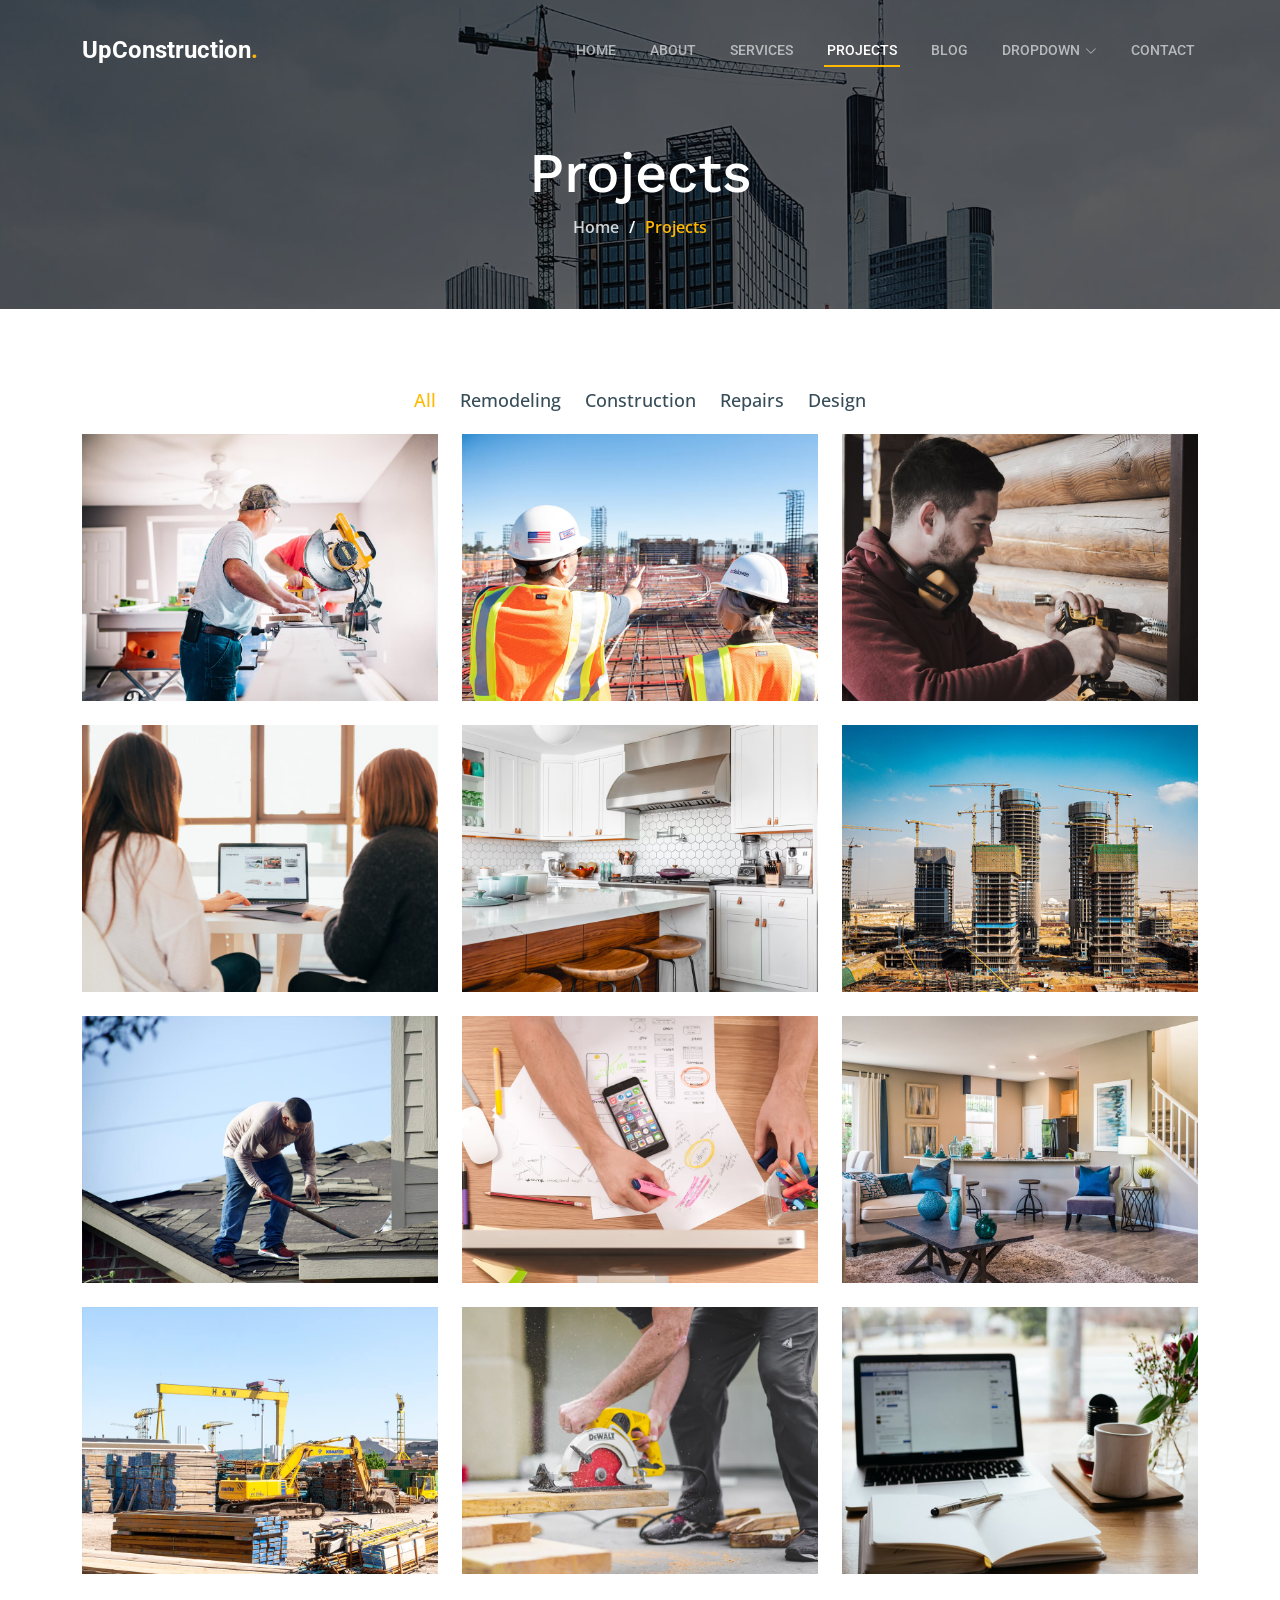
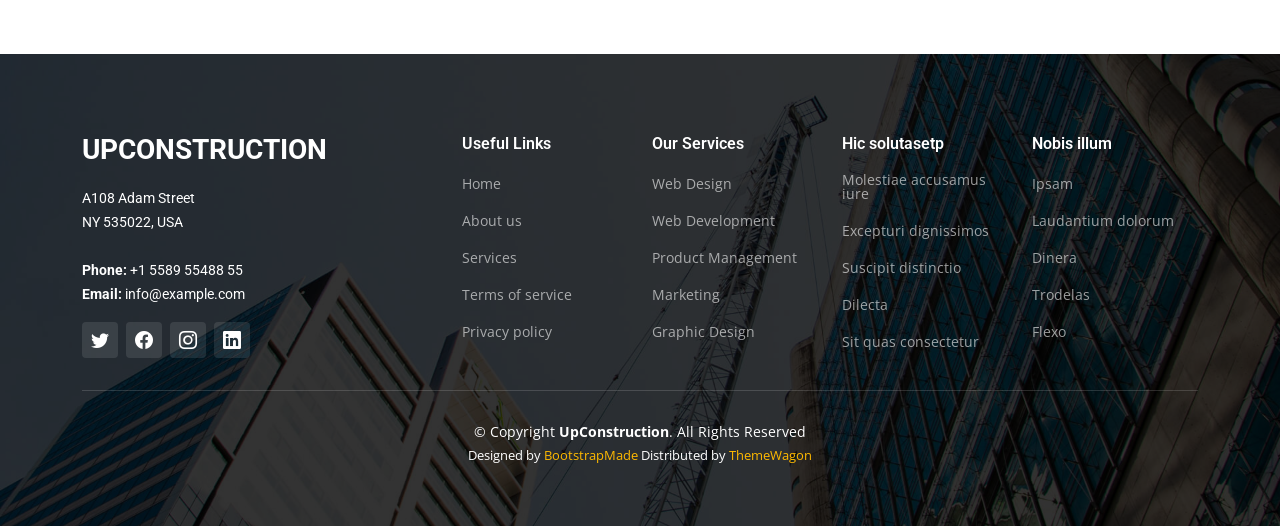
<file: projects.html>
<!DOCTYPE html>
<html lang="en">

<head>
  <meta charset="utf-8">
  <meta content="width=device-width, initial-scale=1.0" name="viewport">

  <title>UpConstruction Bootstrap Template - Projects</title>
  <meta content="" name="description">
  <meta content="" name="keywords">

  <link href="assets/img/favicon.png" rel="icon">
  <link href="assets/img/apple-touch-icon.png" rel="apple-touch-icon">

  <link rel="preconnect" href="https://fonts.googleapis.com">
  <link rel="preconnect" href="https://fonts.gstatic.com" crossorigin>
  <link
    href="https://fonts.googleapis.com/css2?family=Open+Sans:ital,wght@0,300;0,400;0,500;0,600;0,700;1,300;1,400;1,600;1,700&family=Roboto:ital,wght@0,300;0,400;0,500;0,600;0,700;1,300;1,400;1,500;1,600;1,700&family=Work+Sans:ital,wght@0,300;0,400;0,500;0,600;0,700;1,300;1,400;1,500;1,600;1,700&display=swap"
    rel="stylesheet">
  
  <link href="assets/vendor/bootstrap/css/bootstrap.min.css" rel="stylesheet">
  <link href="assets/vendor/bootstrap-icons/bootstrap-icons.css" rel="stylesheet">
  <link href="assets/vendor/fontawesome-free/css/all.min.css" rel="stylesheet">
  <link href="assets/vendor/aos/aos.css" rel="stylesheet">
  <link href="assets/vendor/glightbox/css/glightbox.min.css" rel="stylesheet">
  <link href="assets/vendor/swiper/swiper-bundle.min.css" rel="stylesheet">

  <link href="assets/css/main.css" rel="stylesheet">

</head>

<body>

  <header id="header" class="header d-flex align-items-center">
    <div class="container-fluid container-xl d-flex align-items-center justify-content-between">

      <a href="index.html" class="logo d-flex align-items-center">
        <h1>UpConstruction<span>.</span></h1>
      </a>

      <i class="mobile-nav-toggle mobile-nav-show bi bi-list"></i>
      <i class="mobile-nav-toggle mobile-nav-hide d-none bi bi-x"></i>
      <nav id="navbar" class="navbar">
        <ul>
          <li><a href="index.html">Home</a></li>
          <li><a href="about.html">About</a></li>
          <li><a href="services.html">Services</a></li>
          <li><a href="projects.html" class="active">Projects</a></li>
          <li><a href="blog.html">Blog</a></li>
          <li class="dropdown"><a href="#"><span>Dropdown</span> <i
                class="bi bi-chevron-down dropdown-indicator"></i></a>
            <ul>
              <li><a href="#">Dropdown 1</a></li>
              <li class="dropdown"><a href="#"><span>Deep Dropdown</span> <i
                    class="bi bi-chevron-down dropdown-indicator"></i></a>
                <ul>
                  <li><a href="#">Deep Dropdown 1</a></li>
                  <li><a href="#">Deep Dropdown 2</a></li>
                  <li><a href="#">Deep Dropdown 3</a></li>
                  <li><a href="#">Deep Dropdown 4</a></li>
                  <li><a href="#">Deep Dropdown 5</a></li>
                </ul>
              </li>
              <li><a href="#">Dropdown 2</a></li>
              <li><a href="#">Dropdown 3</a></li>
              <li><a href="#">Dropdown 4</a></li>
            </ul>
          </li>
          <li><a href="contact.html">Contact</a></li>
        </ul>
      </nav>

    </div>
  </header>

  <main id="main">

    <div class="breadcrumbs d-flex align-items-center" style="background-image: url('assets/img/breadcrumbs-bg.jpg');">
      <div class="container position-relative d-flex flex-column align-items-center" data-aos="fade">

        <h2>Projects</h2>
        <ol>
          <li><a href="index.html">Home</a></li>
          <li>Projects</li>
        </ol>

      </div>
    </div>
    <section id="projects" class="projects">
      <div class="container" data-aos="fade-up">

        <div class="portfolio-isotope" data-portfolio-filter="*" data-portfolio-layout="masonry"
          data-portfolio-sort="original-order">

          <ul class="portfolio-flters" data-aos="fade-up" data-aos-delay="100">
            <li data-filter="*" class="filter-active">All</li>
            <li data-filter=".filter-remodeling">Remodeling</li>
            <li data-filter=".filter-construction">Construction</li>
            <li data-filter=".filter-repairs">Repairs</li>
            <li data-filter=".filter-design">Design</li>
          </ul>

          <div class="row gy-4 portfolio-container" data-aos="fade-up" data-aos-delay="200">

            <div class="col-lg-4 col-md-6 portfolio-item filter-remodeling">
              <div class="portfolio-content h-100">
                <img src="assets/img/projects/remodeling-1.jpg" class="img-fluid" alt="">
                <div class="portfolio-info">
                  <h4>Remodeling 1</h4>
                  <p>Lorem ipsum, dolor sit amet consectetur</p>
                  <a href="assets/img/projects/remodeling-1.jpg" title="Remodeling 1"
                    data-gallery="portfolio-gallery-remodeling" class="glightbox preview-link"><i
                      class="bi bi-zoom-in"></i></a>
                  <a href="project-details.html" title="More Details" class="details-link"><i
                      class="bi bi-link-45deg"></i></a>
                </div>
              </div>
            </div>

            <div class="col-lg-4 col-md-6 portfolio-item filter-construction">
              <div class="portfolio-content h-100">
                <img src="assets/img/projects/construction-1.jpg" class="img-fluid" alt="">
                <div class="portfolio-info">
                  <h4>Construction 1</h4>
                  <p>Lorem ipsum, dolor sit amet consectetur</p>
                  <a href="assets/img/projects/construction-1.jpg" title="Construction 1"
                    data-gallery="portfolio-gallery-construction" class="glightbox preview-link"><i
                      class="bi bi-zoom-in"></i></a>
                  <a href="project-details.html" title="More Details" class="details-link"><i
                      class="bi bi-link-45deg"></i></a>
                </div>
              </div>
            </div>

            <div class="col-lg-4 col-md-6 portfolio-item filter-repairs">
              <div class="portfolio-content h-100">
                <img src="assets/img/projects/repairs-1.jpg" class="img-fluid" alt="">
                <div class="portfolio-info">
                  <h4>Repairs 1</h4>
                  <p>Lorem ipsum, dolor sit amet consectetur</p>
                  <a href="assets/img/projects/repairs-1.jpg" title="Repairs 1" data-gallery="portfolio-gallery-repairs"
                    class="glightbox preview-link"><i class="bi bi-zoom-in"></i></a>
                  <a href="project-details.html" title="More Details" class="details-link"><i
                      class="bi bi-link-45deg"></i></a>
                </div>
              </div>
            </div>

            <div class="col-lg-4 col-md-6 portfolio-item filter-design">
              <div class="portfolio-content h-100">
                <img src="assets/img/projects/design-1.jpg" class="img-fluid" alt="">
                <div class="portfolio-info">
                  <h4>Design 1</h4>
                  <p>Lorem ipsum, dolor sit amet consectetur</p>
                  <a href="assets/img/projects/design-1.jpg" title="Repairs 1" data-gallery="portfolio-gallery-book"
                    class="glightbox preview-link"><i class="bi bi-zoom-in"></i></a>
                  <a href="project-details.html" title="More Details" class="details-link"><i
                      class="bi bi-link-45deg"></i></a>
                </div>
              </div>
            </div>

            <div class="col-lg-4 col-md-6 portfolio-item filter-remodeling">
              <div class="portfolio-content h-100">
                <img src="assets/img/projects/remodeling-2.jpg" class="img-fluid" alt="">
                <div class="portfolio-info">
                  <h4>Remodeling 2</h4>
                  <p>Lorem ipsum, dolor sit amet consectetur</p>
                  <a href="assets/img/projects/remodeling-2.jpg" title="Remodeling 2"
                    data-gallery="portfolio-gallery-remodeling" class="glightbox preview-link"><i
                      class="bi bi-zoom-in"></i></a>
                  <a href="project-details.html" title="More Details" class="details-link"><i
                      class="bi bi-link-45deg"></i></a>
                </div>
              </div>
            </div>

            <div class="col-lg-4 col-md-6 portfolio-item filter-construction">
              <div class="portfolio-content h-100">
                <img src="assets/img/projects/construction-2.jpg" class="img-fluid" alt="">
                <div class="portfolio-info">
                  <h4>Construction 2</h4>
                  <p>Lorem ipsum, dolor sit amet consectetur</p>
                  <a href="assets/img/projects/construction-2.jpg" title="Construction 2"
                    data-gallery="portfolio-gallery-construction" class="glightbox preview-link"><i
                      class="bi bi-zoom-in"></i></a>
                  <a href="project-details.html" title="More Details" class="details-link"><i
                      class="bi bi-link-45deg"></i></a>
                </div>
              </div>
            </div>

            <div class="col-lg-4 col-md-6 portfolio-item filter-repairs">
              <div class="portfolio-content h-100">
                <img src="assets/img/projects/repairs-2.jpg" class="img-fluid" alt="">
                <div class="portfolio-info">
                  <h4>Repairs 2</h4>
                  <p>Lorem ipsum, dolor sit amet consectetur</p>
                  <a href="assets/img/projects/repairs-2.jpg" title="Repairs 2" data-gallery="portfolio-gallery-repairs"
                    class="glightbox preview-link"><i class="bi bi-zoom-in"></i></a>
                  <a href="project-details.html" title="More Details" class="details-link"><i
                      class="bi bi-link-45deg"></i></a>
                </div>
              </div>
            </div>

            <div class="col-lg-4 col-md-6 portfolio-item filter-design">
              <div class="portfolio-content h-100">
                <img src="assets/img/projects/design-2.jpg" class="img-fluid" alt="">
                <div class="portfolio-info">
                  <h4>Design 2</h4>
                  <p>Lorem ipsum, dolor sit amet consectetur</p>
                  <a href="assets/img/projects/design-2.jpg" title="Repairs 2" data-gallery="portfolio-gallery-book"
                    class="glightbox preview-link"><i class="bi bi-zoom-in"></i></a>
                  <a href="project-details.html" title="More Details" class="details-link"><i
                      class="bi bi-link-45deg"></i></a>
                </div>
              </div>
            </div>
            <div class="col-lg-4 col-md-6 portfolio-item filter-remodeling">
              <div class="portfolio-content h-100">
                <img src="assets/img/projects/remodeling-3.jpg" class="img-fluid" alt="">
                <div class="portfolio-info">
                  <h4>Remodeling 3</h4>
                  <p>Lorem ipsum, dolor sit amet consectetur</p>
                  <a href="assets/img/projects/remodeling-3.jpg" title="Remodeling 3"
                    data-gallery="portfolio-gallery-remodeling" class="glightbox preview-link"><i
                      class="bi bi-zoom-in"></i></a>
                  <a href="project-details.html" title="More Details" class="details-link"><i
                      class="bi bi-link-45deg"></i></a>
                </div>
              </div>
            </div>

            <div class="col-lg-4 col-md-6 portfolio-item filter-construction">
              <div class="portfolio-content h-100">
                <img src="assets/img/projects/construction-3.jpg" class="img-fluid" alt="">
                <div class="portfolio-info">
                  <h4>Construction 3</h4>
                  <p>Lorem ipsum, dolor sit amet consectetur</p>
                  <a href="assets/img/projects/construction-3.jpg" title="Construction 3"
                    data-gallery="portfolio-gallery-construction" class="glightbox preview-link"><i
                      class="bi bi-zoom-in"></i></a>
                  <a href="project-details.html" title="More Details" class="details-link"><i
                      class="bi bi-link-45deg"></i></a>
                </div>
              </div>
            </div>

            <div class="col-lg-4 col-md-6 portfolio-item filter-repairs">
              <div class="portfolio-content h-100">
                <img src="assets/img/projects/repairs-3.jpg" class="img-fluid" alt="">
                <div class="portfolio-info">
                  <h4>Repairs 3</h4>
                  <p>Lorem ipsum, dolor sit amet consectetur</p>
                  <a href="assets/img/projects/repairs-3.jpg" title="Repairs 2" data-gallery="portfolio-gallery-repairs"
                    class="glightbox preview-link"><i class="bi bi-zoom-in"></i></a>
                  <a href="project-details.html" title="More Details" class="details-link"><i
                      class="bi bi-link-45deg"></i></a>
                </div>
              </div>
            </div>

            <div class="col-lg-4 col-md-6 portfolio-item filter-design">
              <div class="portfolio-content h-100">
                <img src="assets/img/projects/design-3.jpg" class="img-fluid" alt="">
                <div class="portfolio-info">
                  <h4>Design 3</h4>
                  <p>Lorem ipsum, dolor sit amet consectetur</p>
                  <a href="assets/img/projects/design-3.jpg" title="Repairs 3" data-gallery="portfolio-gallery-book"
                    class="glightbox preview-link"><i class="bi bi-zoom-in"></i></a>
                  <a href="project-details.html" title="More Details" class="details-link"><i
                      class="bi bi-link-45deg"></i></a>
                </div>
              </div>
            </div>

          </div>

        </div>

      </div>
    </section>

  </main>

  <footer id="footer" class="footer">

    <div class="footer-content position-relative">
      <div class="container">
        <div class="row">

          <div class="col-lg-4 col-md-6">
            <div class="footer-info">
              <h3>UpConstruction</h3>
              <p>
                A108 Adam Street <br>
                NY 535022, USA<br><br>
                <strong>Phone:</strong> +1 5589 55488 55<br>
                <strong>Email:</strong> info@example.com<br>
              </p>
              <div class="social-links d-flex mt-3">
                <a href="#" class="d-flex align-items-center justify-content-center"><i class="bi bi-twitter"></i></a>
                <a href="#" class="d-flex align-items-center justify-content-center"><i class="bi bi-facebook"></i></a>
                <a href="#" class="d-flex align-items-center justify-content-center"><i class="bi bi-instagram"></i></a>
                <a href="#" class="d-flex align-items-center justify-content-center"><i class="bi bi-linkedin"></i></a>
              </div>
            </div>
          </div>

          <div class="col-lg-2 col-md-3 footer-links">
            <h4>Useful Links</h4>
            <ul>
              <li><a href="#">Home</a></li>
              <li><a href="#">About us</a></li>
              <li><a href="#">Services</a></li>
              <li><a href="#">Terms of service</a></li>
              <li><a href="#">Privacy policy</a></li>
            </ul>
          </div>

          <div class="col-lg-2 col-md-3 footer-links">
            <h4>Our Services</h4>
            <ul>
              <li><a href="#">Web Design</a></li>
              <li><a href="#">Web Development</a></li>
              <li><a href="#">Product Management</a></li>
              <li><a href="#">Marketing</a></li>
              <li><a href="#">Graphic Design</a></li>
            </ul>
          </div>

          <div class="col-lg-2 col-md-3 footer-links">
            <h4>Hic solutasetp</h4>
            <ul>
              <li><a href="#">Molestiae accusamus iure</a></li>
              <li><a href="#">Excepturi dignissimos</a></li>
              <li><a href="#">Suscipit distinctio</a></li>
              <li><a href="#">Dilecta</a></li>
              <li><a href="#">Sit quas consectetur</a></li>
            </ul>
          </div>

          <div class="col-lg-2 col-md-3 footer-links">
            <h4>Nobis illum</h4>
            <ul>
              <li><a href="#">Ipsam</a></li>
              <li><a href="#">Laudantium dolorum</a></li>
              <li><a href="#">Dinera</a></li>
              <li><a href="#">Trodelas</a></li>
              <li><a href="#">Flexo</a></li>
            </ul>
          </div>

        </div>
      </div>
    </div>

    <div class="footer-legal text-center position-relative">
      <div class="container">
        <div class="copyright">
          &copy; Copyright <strong><span>UpConstruction</span></strong>. All Rights Reserved
        </div>
        <div class="credits">
          Designed by <a href="https://bootstrapmade.com/">BootstrapMade</a> Distributed by <a
            href="https://themewagon.com">ThemeWagon</a>
        </div>
      </div>
    </div>

  </footer>

  <a href="#" class="scroll-top d-flex align-items-center justify-content-center"><i
      class="bi bi-arrow-up-short"></i></a>

  <div id="preloader"></div>

  <script src="assets/vendor/bootstrap/js/bootstrap.bundle.min.js"></script>
  <script src="assets/vendor/aos/aos.js"></script>
  <script src="assets/vendor/glightbox/js/glightbox.min.js"></script>
  <script src="assets/vendor/isotope-layout/isotope.pkgd.min.js"></script>
  <script src="assets/vendor/swiper/swiper-bundle.min.js"></script>
  <script src="assets/vendor/purecounter/purecounter_vanilla.js"></script>
  <script src="assets/vendor/php-email-form/validate.js"></script>
  <script src="assets/js/main.js"></script>

</body>

</html>
</file>
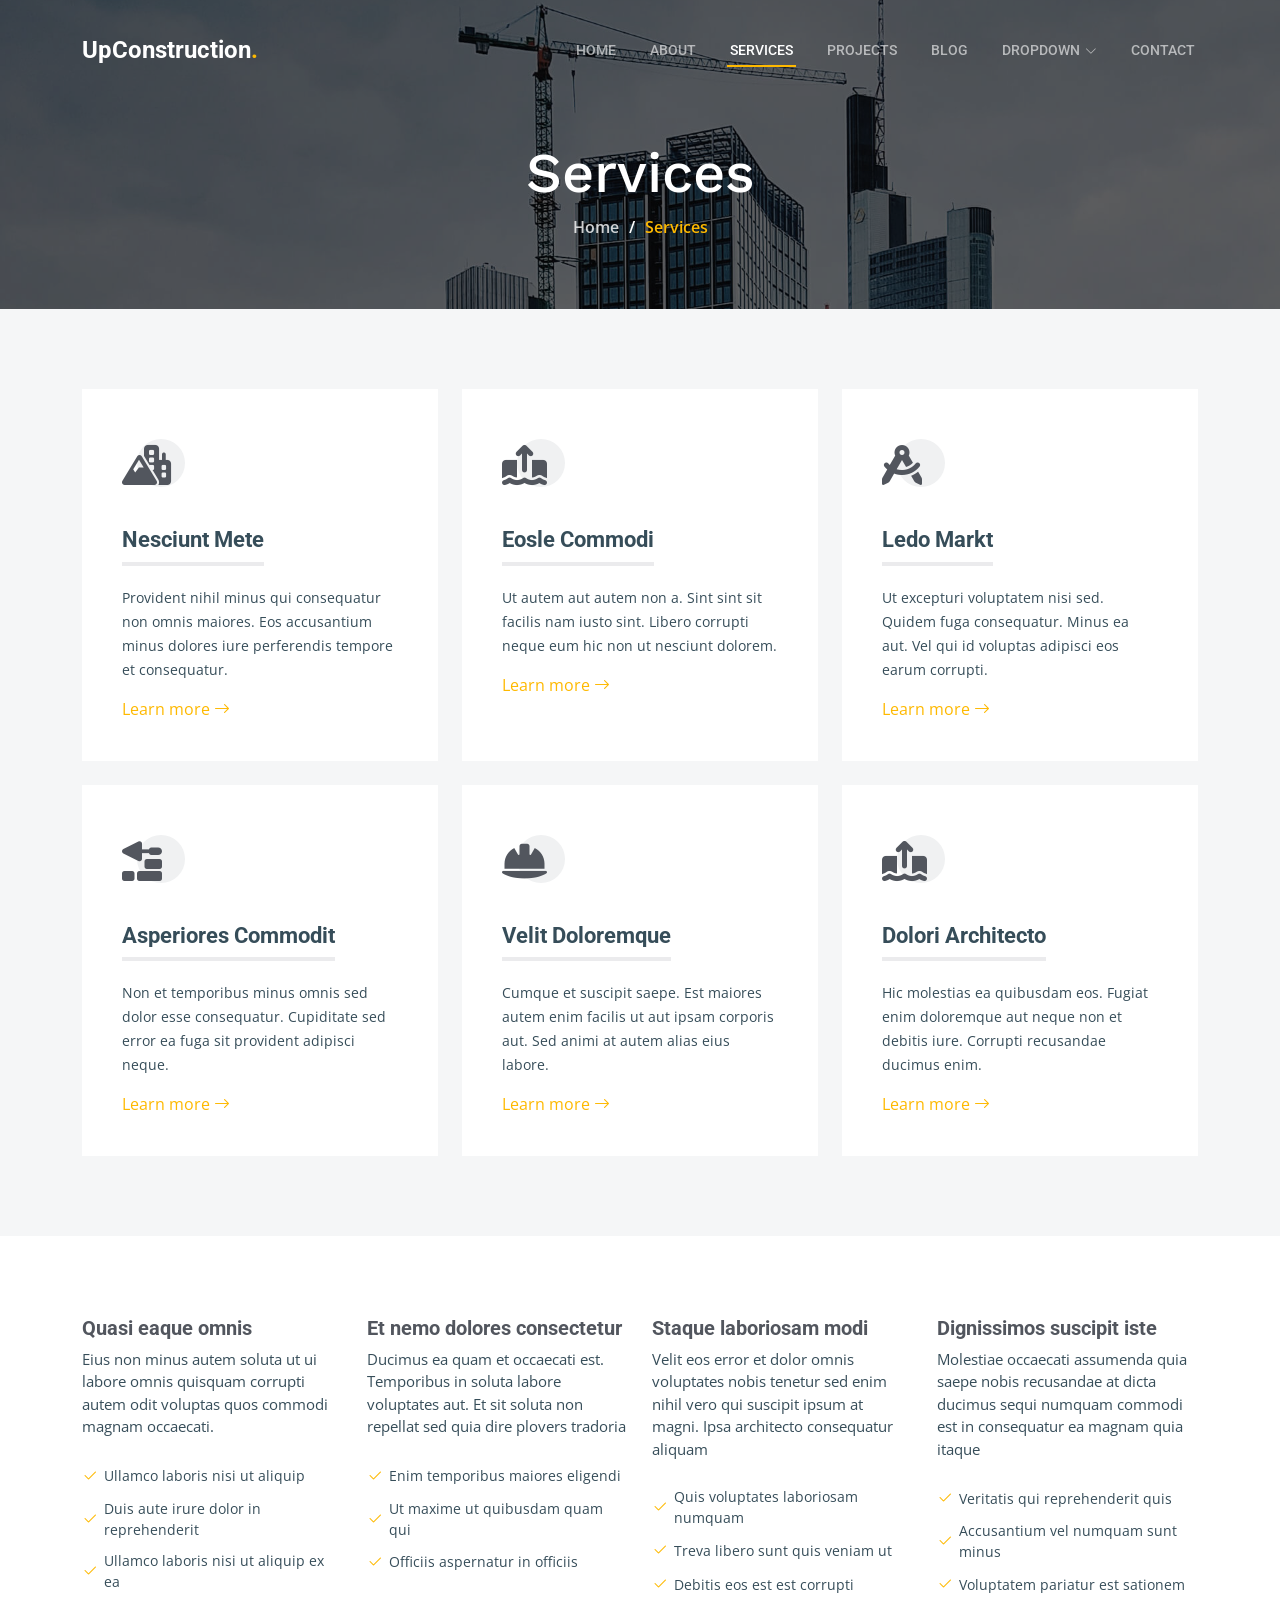
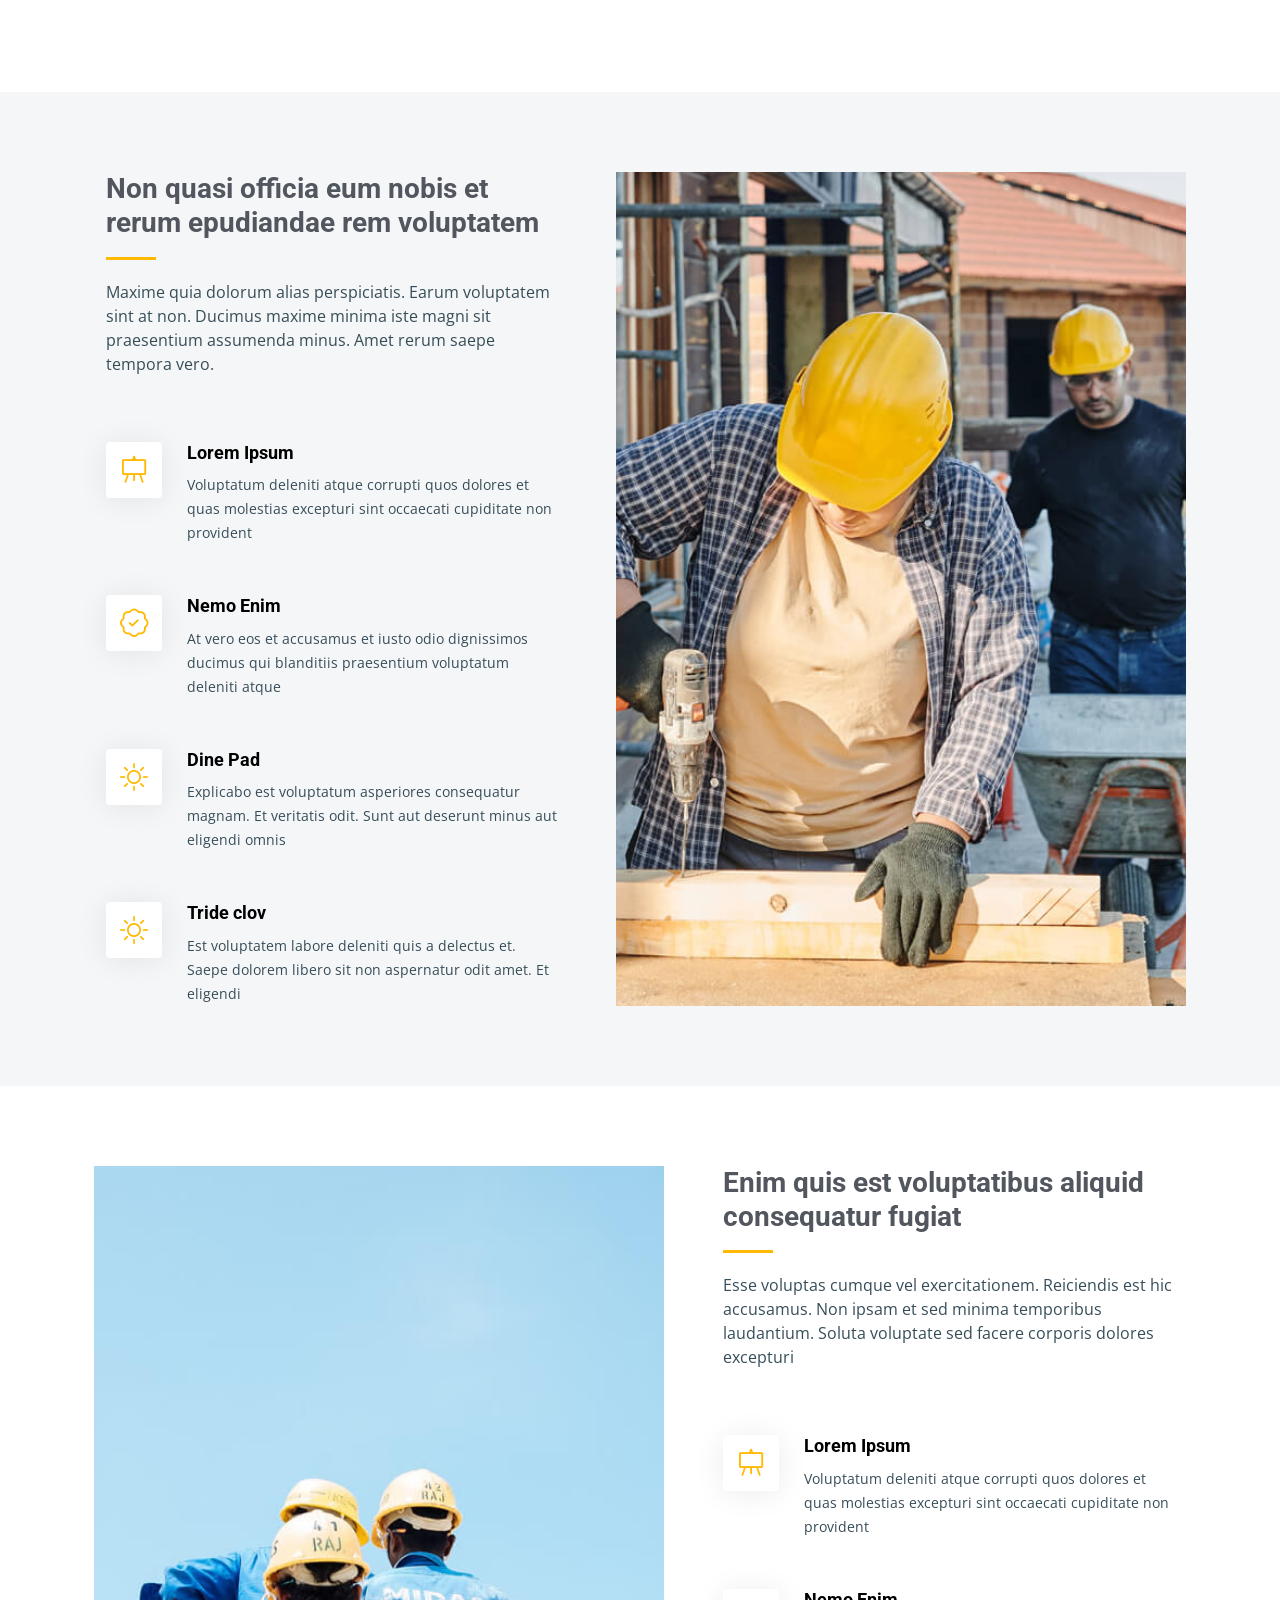
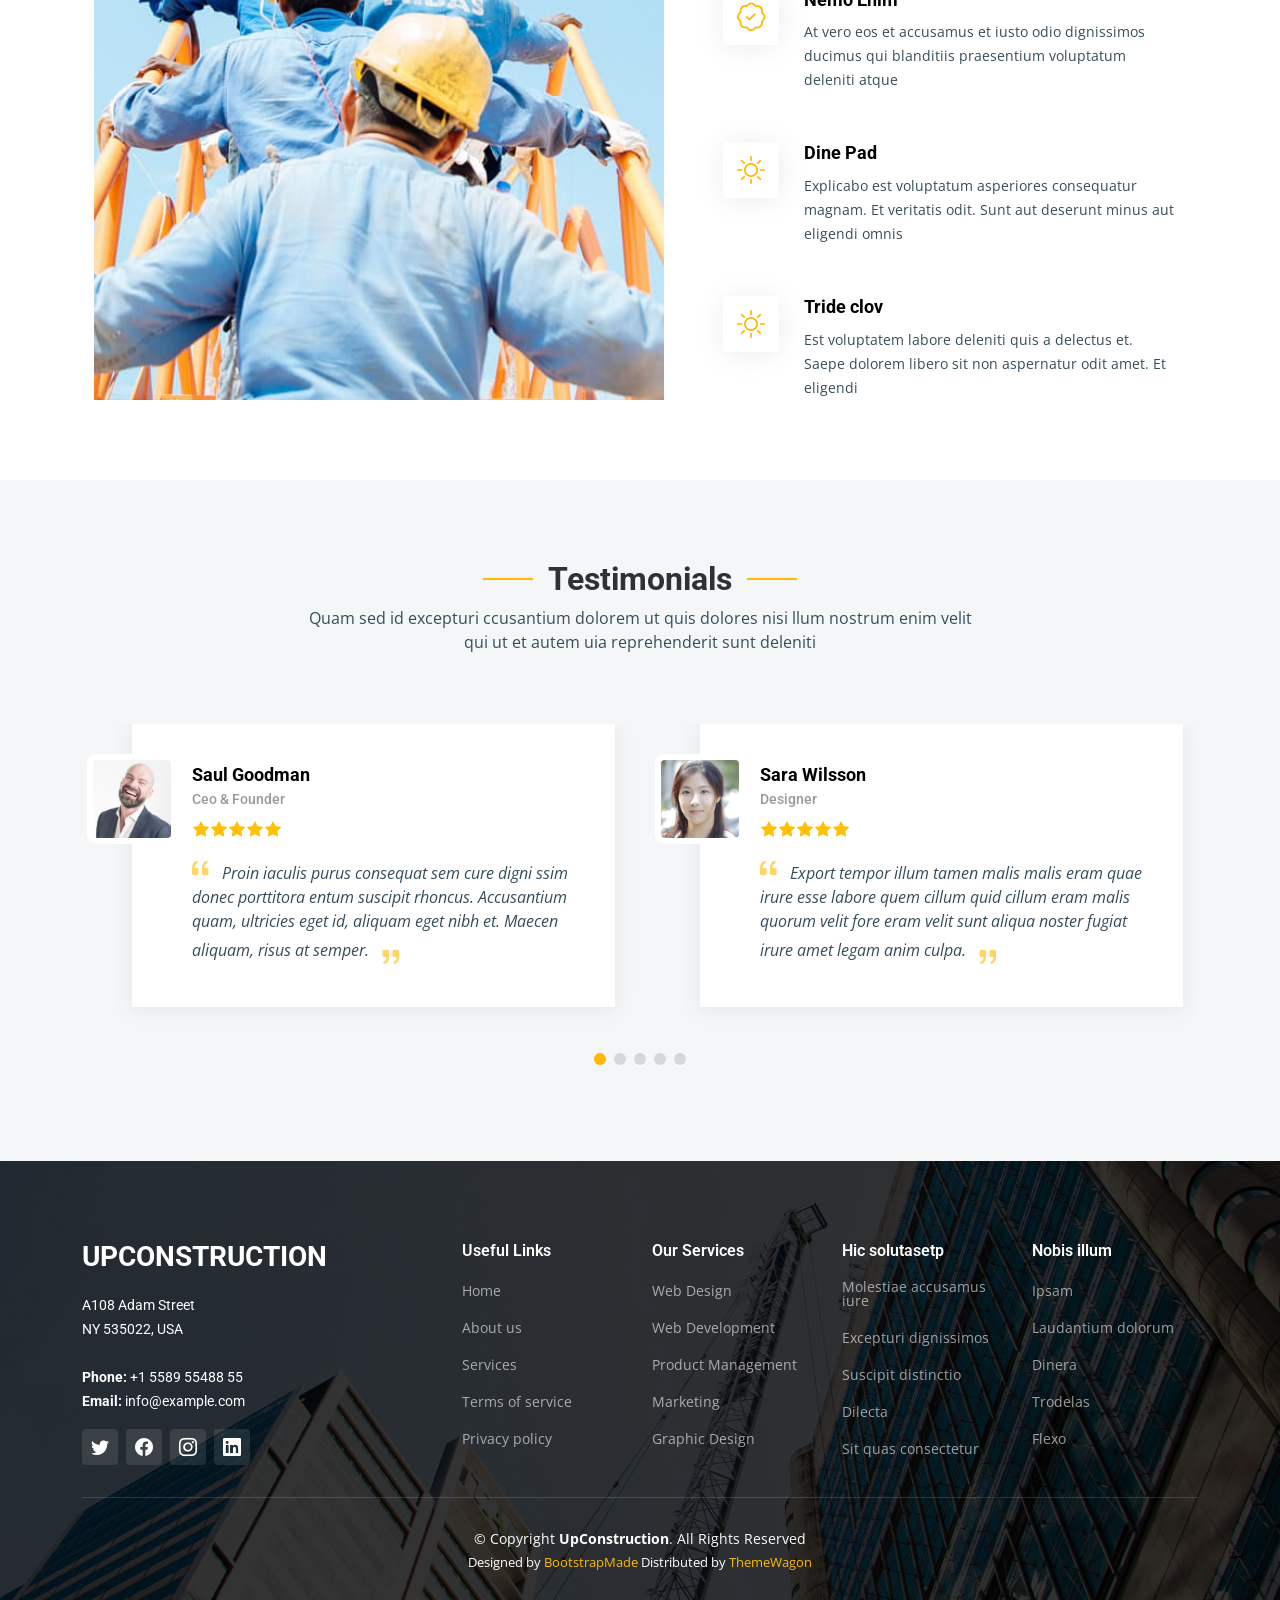
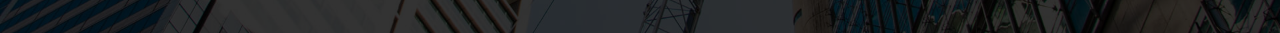
<file: services.html>
<!DOCTYPE html>
<html lang="en">

<head>
  <meta charset="utf-8">
  <meta content="width=device-width, initial-scale=1.0" name="viewport">

  <title>UpConstruction Bootstrap Template - Services</title>
  <meta content="" name="description">
  <meta content="" name="keywords">

  <link href="assets/img/favicon.png" rel="icon">
  <link href="assets/img/apple-touch-icon.png" rel="apple-touch-icon">

  <!-- Google Fonts -->
  <link rel="preconnect" href="https://fonts.googleapis.com">
  <link rel="preconnect" href="https://fonts.gstatic.com" crossorigin>
  <link
    href="https://fonts.googleapis.com/css2?family=Open+Sans:ital,wght@0,300;0,400;0,500;0,600;0,700;1,300;1,400;1,600;1,700&family=Roboto:ital,wght@0,300;0,400;0,500;0,600;0,700;1,300;1,400;1,500;1,600;1,700&family=Work+Sans:ital,wght@0,300;0,400;0,500;0,600;0,700;1,300;1,400;1,500;1,600;1,700&display=swap"
    rel="stylesheet">

  <link href="assets/vendor/bootstrap/css/bootstrap.min.css" rel="stylesheet">
  <link href="assets/vendor/bootstrap-icons/bootstrap-icons.css" rel="stylesheet">
  <link href="assets/vendor/fontawesome-free/css/all.min.css" rel="stylesheet">
  <link href="assets/vendor/aos/aos.css" rel="stylesheet">
  <link href="assets/vendor/glightbox/css/glightbox.min.css" rel="stylesheet">
  <link href="assets/vendor/swiper/swiper-bundle.min.css" rel="stylesheet">

  <link href="assets/css/main.css" rel="stylesheet">

</head>

<body>

  <header id="header" class="header d-flex align-items-center">
    <div class="container-fluid container-xl d-flex align-items-center justify-content-between">

      <a href="index.html" class="logo d-flex align-items-center">
        <h1>UpConstruction<span>.</span></h1>
      </a>

      <i class="mobile-nav-toggle mobile-nav-show bi bi-list"></i>
      <i class="mobile-nav-toggle mobile-nav-hide d-none bi bi-x"></i>
      <nav id="navbar" class="navbar">
        <ul>
          <li><a href="index.html">Home</a></li>
          <li><a href="about.html">About</a></li>
          <li><a href="services.html" class="active">Services</a></li>
          <li><a href="projects.html">Projects</a></li>
          <li><a href="blog.html">Blog</a></li>
          <li class="dropdown"><a href="#"><span>Dropdown</span> <i
                class="bi bi-chevron-down dropdown-indicator"></i></a>
            <ul>
              <li><a href="#">Dropdown 1</a></li>
              <li class="dropdown"><a href="#"><span>Deep Dropdown</span> <i
                    class="bi bi-chevron-down dropdown-indicator"></i></a>
                <ul>
                  <li><a href="#">Deep Dropdown 1</a></li>
                  <li><a href="#">Deep Dropdown 2</a></li>
                  <li><a href="#">Deep Dropdown 3</a></li>
                  <li><a href="#">Deep Dropdown 4</a></li>
                  <li><a href="#">Deep Dropdown 5</a></li>
                </ul>
              </li>
              <li><a href="#">Dropdown 2</a></li>
              <li><a href="#">Dropdown 3</a></li>
              <li><a href="#">Dropdown 4</a></li>
            </ul>
          </li>
          <li><a href="contact.html">Contact</a></li>
        </ul>
      </nav>

    </div>
  </header>

  <main id="main">

    <div class="breadcrumbs d-flex align-items-center" style="background-image: url('assets/img/breadcrumbs-bg.jpg');">
      <div class="container position-relative d-flex flex-column align-items-center" data-aos="fade">

        <h2>Services</h2>
        <ol>
          <li><a href="index.html">Home</a></li>
          <li>Services</li>
        </ol>

      </div>
    </div>

    <section id="services" class="services section-bg">
      <div class="container" data-aos="fade-up">

        <div class="row gy-4">

          <div class="col-lg-4 col-md-6" data-aos="fade-up" data-aos-delay="100">
            <div class="service-item  position-relative">
              <div class="icon">
                <i class="fa-solid fa-mountain-city"></i>
              </div>
              <h3>Nesciunt Mete</h3>
              <p>Provident nihil minus qui consequatur non omnis maiores. Eos accusantium minus dolores iure perferendis
                tempore et consequatur.</p>
              <a href="service-details.html" class="readmore stretched-link">Learn more <i
                  class="bi bi-arrow-right"></i></a>
            </div>
          </div>

          <div class="col-lg-4 col-md-6" data-aos="fade-up" data-aos-delay="200">
            <div class="service-item position-relative">
              <div class="icon">
                <i class="fa-solid fa-arrow-up-from-ground-water"></i>
              </div>
              <h3>Eosle Commodi</h3>
              <p>Ut autem aut autem non a. Sint sint sit facilis nam iusto sint. Libero corrupti neque eum hic non ut
                nesciunt dolorem.</p>
              <a href="service-details.html" class="readmore stretched-link">Learn more <i
                  class="bi bi-arrow-right"></i></a>
            </div>
          </div>

          <div class="col-lg-4 col-md-6" data-aos="fade-up" data-aos-delay="300">
            <div class="service-item position-relative">
              <div class="icon">
                <i class="fa-solid fa-compass-drafting"></i>
              </div>
              <h3>Ledo Markt</h3>
              <p>Ut excepturi voluptatem nisi sed. Quidem fuga consequatur. Minus ea aut. Vel qui id voluptas adipisci
                eos earum corrupti.</p>
              <a href="service-details.html" class="readmore stretched-link">Learn more <i
                  class="bi bi-arrow-right"></i></a>
            </div>
          </div>

          <div class="col-lg-4 col-md-6" data-aos="fade-up" data-aos-delay="400">
            <div class="service-item position-relative">
              <div class="icon">
                <i class="fa-solid fa-trowel-bricks"></i>
              </div>
              <h3>Asperiores Commodit</h3>
              <p>Non et temporibus minus omnis sed dolor esse consequatur. Cupiditate sed error ea fuga sit provident
                adipisci neque.</p>
              <a href="service-details.html" class="readmore stretched-link">Learn more <i
                  class="bi bi-arrow-right"></i></a>
            </div>
          </div>

          <div class="col-lg-4 col-md-6" data-aos="fade-up" data-aos-delay="500">
            <div class="service-item position-relative">
              <div class="icon">
                <i class="fa-solid fa-helmet-safety"></i>
              </div>
              <h3>Velit Doloremque</h3>
              <p>Cumque et suscipit saepe. Est maiores autem enim facilis ut aut ipsam corporis aut. Sed animi at autem
                alias eius labore.</p>
              <a href="service-details.html" class="readmore stretched-link">Learn more <i
                  class="bi bi-arrow-right"></i></a>
            </div>
          </div>

          <div class="col-lg-4 col-md-6" data-aos="fade-up" data-aos-delay="600">
            <div class="service-item position-relative">
              <div class="icon">
                <i class="fa-solid fa-arrow-up-from-ground-water"></i>
              </div>
              <h3>Dolori Architecto</h3>
              <p>Hic molestias ea quibusdam eos. Fugiat enim doloremque aut neque non et debitis iure. Corrupti
                recusandae ducimus enim.</p>
              <a href="service-details.html" class="readmore stretched-link">Learn more <i
                  class="bi bi-arrow-right"></i></a>
            </div>
          </div>

        </div>

      </div>
    </section>

    <section id="services-cards" class="services-cards">
      <div class="container" data-aos="fade-up">

        <div class="row gy-4">

          <div class="col-lg-3 col-md-6" data-aos="zoom-in" data-aos-delay="100">
            <h3>Quasi eaque omnis</h3>
            <p>Eius non minus autem soluta ut ui labore omnis quisquam corrupti autem odit voluptas quos commodi magnam
              occaecati.</p>
            <ul class="list-unstyled">
              <li><i class="bi bi-check2"></i> <span>Ullamco laboris nisi ut aliquip</span></li>
              <li><i class="bi bi-check2"></i> <span>Duis aute irure dolor in reprehenderit</span></li>
              <li><i class="bi bi-check2"></i> <span>Ullamco laboris nisi ut aliquip ex ea</span></li>
            </ul>
          </div>

          <div class="col-lg-3 col-md-6" data-aos="zoom-in" data-aos-delay="200">
            <h3>Et nemo dolores consectetur</h3>
            <p>Ducimus ea quam et occaecati est. Temporibus in soluta labore voluptates aut. Et sit soluta non repellat
              sed quia dire plovers tradoria</p>

            <ul class="list-unstyled">
              <li><i class="bi bi-check2"></i> <span>Enim temporibus maiores eligendi</span></li>
              <li><i class="bi bi-check2"></i> <span>Ut maxime ut quibusdam quam qui</span></li>
              <li><i class="bi bi-check2"></i> <span>Officiis aspernatur in officiis</span></li>
            </ul>
          </div>

          <div class="col-lg-3 col-md-6" data-aos="zoom-in" data-aos-delay="300">
            <h3>Staque laboriosam modi</h3>
            <p>Velit eos error et dolor omnis voluptates nobis tenetur sed enim nihil vero qui suscipit ipsum at magni.
              Ipsa architecto consequatur aliquam</p>
            <ul class="list-unstyled">
              <li><i class="bi bi-check2"></i> <span>Quis voluptates laboriosam numquam</span></li>
              <li><i class="bi bi-check2"></i> <span>Treva libero sunt quis veniam ut</span></li>
              <li><i class="bi bi-check2"></i> <span>Debitis eos est est corrupti</span></li>
            </ul>
          </div>

          <div class="col-lg-3 col-md-6" data-aos="zoom-in" data-aos-delay="400">
            <h3>Dignissimos suscipit iste</h3>
            <p>Molestiae occaecati assumenda quia saepe nobis recusandae at dicta ducimus sequi numquam commodi est in
              consequatur ea magnam quia itaque</p>
            <ul class="list-unstyled">
              <li><i class="bi bi-check2"></i> <span>Veritatis qui reprehenderit quis</span></li>
              <li><i class="bi bi-check2"></i> <span>Accusantium vel numquam sunt minus</span></li>
              <li><i class="bi bi-check2"></i> <span>Voluptatem pariatur est sationem</span></li>
            </ul>
          </div>

        </div>

      </div>
    </section>

    <section id="alt-services-2" class="alt-services section-bg">
      <div class="container" data-aos="fade-up">

        <div class="row justify-content-around gy-4">
          <div class="col-lg-5 d-flex flex-column justify-content-center">
            <h3>Non quasi officia eum nobis et rerum epudiandae rem voluptatem</h3>
            <p>Maxime quia dolorum alias perspiciatis. Earum voluptatem sint at non. Ducimus maxime minima iste magni
              sit praesentium assumenda minus. Amet rerum saepe tempora vero.</p>

            <div class="icon-box d-flex position-relative" data-aos="fade-up" data-aos-delay="100">
              <i class="bi bi-easel flex-shrink-0"></i>
              <div>
                <h4><a href="" class="stretched-link">Lorem Ipsum</a></h4>
                <p>Voluptatum deleniti atque corrupti quos dolores et quas molestias excepturi sint occaecati cupiditate
                  non provident</p>
              </div>
            </div>

            <div class="icon-box d-flex position-relative" data-aos="fade-up" data-aos-delay="200">
              <i class="bi bi-patch-check flex-shrink-0"></i>
              <div>
                <h4><a href="" class="stretched-link">Nemo Enim</a></h4>
                <p>At vero eos et accusamus et iusto odio dignissimos ducimus qui blanditiis praesentium voluptatum
                  deleniti atque</p>
              </div>
            </div>

            <div class="icon-box d-flex position-relative" data-aos="fade-up" data-aos-delay="300">
              <i class="bi bi-brightness-high flex-shrink-0"></i>
              <div>
                <h4><a href="" class="stretched-link">Dine Pad</a></h4>
                <p>Explicabo est voluptatum asperiores consequatur magnam. Et veritatis odit. Sunt aut deserunt minus
                  aut eligendi omnis</p>
              </div>
            </div>

            <div class="icon-box d-flex position-relative" data-aos="fade-up" data-aos-delay="400">
              <i class="bi bi-brightness-high flex-shrink-0"></i>
              <div>
                <h4><a href="" class="stretched-link">Tride clov</a></h4>
                <p>Est voluptatem labore deleniti quis a delectus et. Saepe dolorem libero sit non aspernatur odit amet.
                  Et eligendi</p>
              </div>
            </div>
          </div>

          <div class="col-lg-6 img-bg" style="background-image: url(assets/img/alt-services-2.jpg);" data-aos="zoom-in"
            data-aos-delay="100"></div>
        </div>

      </div>
    </section>

    <section id="alt-services" class="alt-services">
      <div class="container" data-aos="fade-up">

        <div class="row justify-content-around gy-4">
          <div class="col-lg-6 img-bg" style="background-image: url(assets/img/alt-services.jpg);" data-aos="zoom-in"
            data-aos-delay="100"></div>

          <div class="col-lg-5 d-flex flex-column justify-content-center">
            <h3>Enim quis est voluptatibus aliquid consequatur fugiat</h3>
            <p>Esse voluptas cumque vel exercitationem. Reiciendis est hic accusamus. Non ipsam et sed minima temporibus
              laudantium. Soluta voluptate sed facere corporis dolores excepturi</p>

            <div class="icon-box d-flex position-relative" data-aos="fade-up" data-aos-delay="100">
              <i class="bi bi-easel flex-shrink-0"></i>
              <div>
                <h4><a href="" class="stretched-link">Lorem Ipsum</a></h4>
                <p>Voluptatum deleniti atque corrupti quos dolores et quas molestias excepturi sint occaecati cupiditate
                  non provident</p>
              </div>
            </div>

            <div class="icon-box d-flex position-relative" data-aos="fade-up" data-aos-delay="200">
              <i class="bi bi-patch-check flex-shrink-0"></i>
              <div>
                <h4><a href="" class="stretched-link">Nemo Enim</a></h4>
                <p>At vero eos et accusamus et iusto odio dignissimos ducimus qui blanditiis praesentium voluptatum
                  deleniti atque</p>
              </div>
            </div>

            <div class="icon-box d-flex position-relative" data-aos="fade-up" data-aos-delay="300">
              <i class="bi bi-brightness-high flex-shrink-0"></i>
              <div>
                <h4><a href="" class="stretched-link">Dine Pad</a></h4>
                <p>Explicabo est voluptatum asperiores consequatur magnam. Et veritatis odit. Sunt aut deserunt minus
                  aut eligendi omnis</p>
              </div>
            </div>

            <div class="icon-box d-flex position-relative" data-aos="fade-up" data-aos-delay="400">
              <i class="bi bi-brightness-high flex-shrink-0"></i>
              <div>
                <h4><a href="" class="stretched-link">Tride clov</a></h4>
                <p>Est voluptatem labore deleniti quis a delectus et. Saepe dolorem libero sit non aspernatur odit amet.
                  Et eligendi</p>
              </div>
            </div>

          </div>
        </div>

      </div>
    </section>
    
    <section id="testimonials" class="testimonials section-bg">
      <div class="container" data-aos="fade-up">

        <div class="section-header">
          <h2>Testimonials</h2>
          <p>Quam sed id excepturi ccusantium dolorem ut quis dolores nisi llum nostrum enim velit qui ut et autem uia
            reprehenderit sunt deleniti</p>
        </div>

        <div class="slides-2 swiper">
          <div class="swiper-wrapper">

            <div class="swiper-slide">
              <div class="testimonial-wrap">
                <div class="testimonial-item">
                  <img src="assets/img/testimonials/testimonials-1.jpg" class="testimonial-img" alt="">
                  <h3>Saul Goodman</h3>
                  <h4>Ceo &amp; Founder</h4>
                  <div class="stars">
                    <i class="bi bi-star-fill"></i><i class="bi bi-star-fill"></i><i class="bi bi-star-fill"></i><i
                      class="bi bi-star-fill"></i><i class="bi bi-star-fill"></i>
                  </div>
                  <p>
                    <i class="bi bi-quote quote-icon-left"></i>
                    Proin iaculis purus consequat sem cure digni ssim donec porttitora entum suscipit rhoncus.
                    Accusantium quam, ultricies eget id, aliquam eget nibh et. Maecen aliquam, risus at semper.
                    <i class="bi bi-quote quote-icon-right"></i>
                  </p>
                </div>
              </div>
            </div>

            <div class="swiper-slide">
              <div class="testimonial-wrap">
                <div class="testimonial-item">
                  <img src="assets/img/testimonials/testimonials-2.jpg" class="testimonial-img" alt="">
                  <h3>Sara Wilsson</h3>
                  <h4>Designer</h4>
                  <div class="stars">
                    <i class="bi bi-star-fill"></i><i class="bi bi-star-fill"></i><i class="bi bi-star-fill"></i><i
                      class="bi bi-star-fill"></i><i class="bi bi-star-fill"></i>
                  </div>
                  <p>
                    <i class="bi bi-quote quote-icon-left"></i>
                    Export tempor illum tamen malis malis eram quae irure esse labore quem cillum quid cillum eram malis
                    quorum velit fore eram velit sunt aliqua noster fugiat irure amet legam anim culpa.
                    <i class="bi bi-quote quote-icon-right"></i>
                  </p>
                </div>
              </div>
            </div>

            <div class="swiper-slide">
              <div class="testimonial-wrap">
                <div class="testimonial-item">
                  <img src="assets/img/testimonials/testimonials-3.jpg" class="testimonial-img" alt="">
                  <h3>Jena Karlis</h3>
                  <h4>Store Owner</h4>
                  <div class="stars">
                    <i class="bi bi-star-fill"></i><i class="bi bi-star-fill"></i><i class="bi bi-star-fill"></i><i
                      class="bi bi-star-fill"></i><i class="bi bi-star-fill"></i>
                  </div>
                  <p>
                    <i class="bi bi-quote quote-icon-left"></i>
                    Enim nisi quem export duis labore cillum quae magna enim sint quorum nulla quem veniam duis minim
                    tempor labore quem eram duis noster aute amet eram fore quis sint minim.
                    <i class="bi bi-quote quote-icon-right"></i>
                  </p>
                </div>
              </div>
            </div>

            <div class="swiper-slide">
              <div class="testimonial-wrap">
                <div class="testimonial-item">
                  <img src="assets/img/testimonials/testimonials-4.jpg" class="testimonial-img" alt="">
                  <h3>Matt Brandon</h3>
                  <h4>Freelancer</h4>
                  <div class="stars">
                    <i class="bi bi-star-fill"></i><i class="bi bi-star-fill"></i><i class="bi bi-star-fill"></i><i
                      class="bi bi-star-fill"></i><i class="bi bi-star-fill"></i>
                  </div>
                  <p>
                    <i class="bi bi-quote quote-icon-left"></i>
                    Fugiat enim eram quae cillum dolore dolor amet nulla culpa multos export minim fugiat minim velit
                    minim dolor enim duis veniam ipsum anim magna sunt elit fore quem dolore labore illum veniam.
                    <i class="bi bi-quote quote-icon-right"></i>
                  </p>
                </div>
              </div>
            </div>

            <div class="swiper-slide">
              <div class="testimonial-wrap">
                <div class="testimonial-item">
                  <img src="assets/img/testimonials/testimonials-5.jpg" class="testimonial-img" alt="">
                  <h3>John Larson</h3>
                  <h4>Entrepreneur</h4>
                  <div class="stars">
                    <i class="bi bi-star-fill"></i><i class="bi bi-star-fill"></i><i class="bi bi-star-fill"></i><i
                      class="bi bi-star-fill"></i><i class="bi bi-star-fill"></i>
                  </div>
                  <p>
                    <i class="bi bi-quote quote-icon-left"></i>
                    Quis quorum aliqua sint quem legam fore sunt eram irure aliqua veniam tempor noster veniam enim
                    culpa labore duis sunt culpa nulla illum cillum fugiat legam esse veniam culpa fore nisi cillum
                    quid.
                    <i class="bi bi-quote quote-icon-right"></i>
                  </p>
                </div>
              </div>
            </div>

          </div>
          <div class="swiper-pagination"></div>
        </div>

      </div>
    </section>

  </main>

  <footer id="footer" class="footer">

    <div class="footer-content position-relative">
      <div class="container">
        <div class="row">

          <div class="col-lg-4 col-md-6">
            <div class="footer-info">
              <h3>UpConstruction</h3>
              <p>
                A108 Adam Street <br>
                NY 535022, USA<br><br>
                <strong>Phone:</strong> +1 5589 55488 55<br>
                <strong>Email:</strong> info@example.com<br>
              </p>
              <div class="social-links d-flex mt-3">
                <a href="#" class="d-flex align-items-center justify-content-center"><i class="bi bi-twitter"></i></a>
                <a href="#" class="d-flex align-items-center justify-content-center"><i class="bi bi-facebook"></i></a>
                <a href="#" class="d-flex align-items-center justify-content-center"><i class="bi bi-instagram"></i></a>
                <a href="#" class="d-flex align-items-center justify-content-center"><i class="bi bi-linkedin"></i></a>
              </div>
            </div>
          </div>

          <div class="col-lg-2 col-md-3 footer-links">
            <h4>Useful Links</h4>
            <ul>
              <li><a href="#">Home</a></li>
              <li><a href="#">About us</a></li>
              <li><a href="#">Services</a></li>
              <li><a href="#">Terms of service</a></li>
              <li><a href="#">Privacy policy</a></li>
            </ul>
          </div>

          <div class="col-lg-2 col-md-3 footer-links">
            <h4>Our Services</h4>
            <ul>
              <li><a href="#">Web Design</a></li>
              <li><a href="#">Web Development</a></li>
              <li><a href="#">Product Management</a></li>
              <li><a href="#">Marketing</a></li>
              <li><a href="#">Graphic Design</a></li>
            </ul>
          </div>

          <div class="col-lg-2 col-md-3 footer-links">
            <h4>Hic solutasetp</h4>
            <ul>
              <li><a href="#">Molestiae accusamus iure</a></li>
              <li><a href="#">Excepturi dignissimos</a></li>
              <li><a href="#">Suscipit distinctio</a></li>
              <li><a href="#">Dilecta</a></li>
              <li><a href="#">Sit quas consectetur</a></li>
            </ul>
          </div>

          <div class="col-lg-2 col-md-3 footer-links">
            <h4>Nobis illum</h4>
            <ul>
              <li><a href="#">Ipsam</a></li>
              <li><a href="#">Laudantium dolorum</a></li>
              <li><a href="#">Dinera</a></li>
              <li><a href="#">Trodelas</a></li>
              <li><a href="#">Flexo</a></li>
            </ul>
          </div>

        </div>
      </div>
    </div>

    <div class="footer-legal text-center position-relative">
      <div class="container">
        <div class="copyright">
          &copy; Copyright <strong><span>UpConstruction</span></strong>. All Rights Reserved
        </div>
        <div class="credits">
          Designed by <a href="https://bootstrapmade.com/">BootstrapMade</a> Distributed by <a
            href="https://themewagon.com">ThemeWagon</a>

        </div>
      </div>
    </div>

  </footer>

  <a href="#" class="scroll-top d-flex align-items-center justify-content-center"><i
      class="bi bi-arrow-up-short"></i></a>

  <div id="preloader"></div>

  <script src="assets/vendor/bootstrap/js/bootstrap.bundle.min.js"></script>
  <script src="assets/vendor/aos/aos.js"></script>
  <script src="assets/vendor/glightbox/js/glightbox.min.js"></script>
  <script src="assets/vendor/isotope-layout/isotope.pkgd.min.js"></script>
  <script src="assets/vendor/swiper/swiper-bundle.min.js"></script>
  <script src="assets/vendor/purecounter/purecounter_vanilla.js"></script>
  <script src="assets/vendor/php-email-form/validate.js"></script>
  <script src="assets/js/main.js"></script>

</body>

</html>
</file>
<file: assets/css/main.css>
:root {
  --font-default: "Open Sans", system-ui, -apple-system, "Segoe UI", Roboto, "Helvetica Neue", Arial, "Noto Sans", "Liberation Sans", sans-serif, "Apple Color Emoji", "Segoe UI Emoji", "Segoe UI Symbol", "Noto Color Emoji";
  --font-primary: "Roboto", sans-serif;
  --font-secondary: "Work Sans", sans-serif;
}

/* Colors */
:root {
  --color-default: #364d59;
  --color-primary: #feb900;
  --color-secondary: #52565e;
}

/* Smooth scroll behavior */
:root {
  scroll-behavior: smooth;
}

body {
  font-family: var(--font-default);
  color: var(--color-default);
  overflow-x: hidden;
}

a {
  color: var(--color-primary);
  text-decoration: none;
}

a:hover {
  color: #ffc732;
  text-decoration: none;
}

h1,
h2,
h3,
h4,
h5,
h6 {
  font-family: var(--font-primary);
}

section {
  padding: 80px 0;
  overflow: hidden;
}

.section-bg {
  background-color: #f5f6f7;
}

.section-header {
  text-align: center;
  padding-bottom: 70px;
}

.section-header h2 {
  font-size: 32px;
  font-weight: 700;
  position: relative;
  color: #2e3135;
}

.section-header h2:before,
.section-header h2:after {
  content: "";
  width: 50px;
  height: 2px;
  background: var(--color-primary);
  display: inline-block;
}

.section-header h2:before {
  margin: 0 15px 10px 0;
}

.section-header h2:after {
  margin: 0 0 10px 15px;
}

.section-header p {
  margin: 0 auto 0 auto;
}

@media (min-width: 1199px) {
  .section-header p {
    max-width: 60%;
  }
}

.breadcrumbs {
  padding: 140px 0 60px 0;
  min-height: 30vh;
  position: relative;
  background-size: cover;
  background-position: center;
  background-repeat: no-repeat;
}

.breadcrumbs:before {
  content: "";
  background-color: rgba(0, 0, 0, 0.6);
  position: absolute;
  inset: 0;
}

.breadcrumbs h2 {
  font-size: 56px;
  font-weight: 500;
  color: #fff;
  font-family: var(--font-secondary);
}

.breadcrumbs ol {
  display: flex;
  flex-wrap: wrap;
  list-style: none;
  padding: 0 0 10px 0;
  margin: 0;
  font-size: 16px;
  font-weight: 600;
  color: var(--color-primary);
}

.breadcrumbs ol a {
  color: rgba(255, 255, 255, 0.8);
  transition: 0.3s;
}

.breadcrumbs ol a:hover {
  text-decoration: underline;
}

.breadcrumbs ol li+li {
  padding-left: 10px;
}

.breadcrumbs ol li+li::before {
  display: inline-block;
  padding-right: 10px;
  color: #fff;
  content: "/";
}

.scroll-top {
  position: fixed;
  visibility: hidden;
  opacity: 0;
  right: 15px;
  bottom: 15px;
  z-index: 99999;
  background: var(--color-primary);
  width: 40px;
  height: 40px;
  border-radius: 4px;
  transition: all 0.4s;
}

.scroll-top i {
  font-size: 24px;
  color: var(--color-secondary);
  line-height: 0;
}

.scroll-top:hover {
  background: #ffc732;
  color: #fff;
}

.scroll-top.active {
  visibility: visible;
  opacity: 1;
}

#preloader {
  position: fixed;
  inset: 0;
  z-index: 999999;
  overflow: hidden;
  background: #fff;
  transition: all 0.6s ease-out;
}

#preloader:before {
  content: "";
  position: fixed;
  top: calc(50% - 30px);
  left: calc(50% - 30px);
  border: 6px solid #fff;
  border-color: var(--color-primary) transparent var(--color-primary) transparent;
  border-radius: 50%;
  width: 60px;
  height: 60px;
  -webkit-animation: animate-preloader 1.5s linear infinite;
  animation: animate-preloader 1.5s linear infinite;
}

@-webkit-keyframes animate-preloader {
  0% {
    transform: rotate(0deg);
  }

  100% {
    transform: rotate(360deg);
  }
}

@keyframes animate-preloader {
  0% {
    transform: rotate(0deg);
  }

  100% {
    transform: rotate(360deg);
  }
}

@media screen and (max-width: 768px) {
  [data-aos-delay] {
    transition-delay: 0 !important;
  }
}


.header {
  z-index: 997;
  position: absolute;
  padding: 30px 0;
  top: 0;
  left: 0;
  right: 0;
}

.header .logo img {
  max-height: 40px;
  margin-right: 6px;
}

.header .logo h1 {
  font-size: 24px;
  font-weight: 700;
  color: #fff;
  margin-bottom: 0;
  font-family: var(--font-primary);
}

.header .logo h1 span {
  color: var(--color-primary);
}


@media (min-width: 1280px) {
  .navbar {
    padding: 0;
  }

  .navbar ul {
    margin: 0;
    padding: 0;
    display: flex;
    list-style: none;
    align-items: center;
  }

  .navbar li {
    position: relative;
  }

  .navbar>ul>li {
    white-space: nowrap;
    padding: 10px 0 10px 28px;
  }

  .navbar a,
  .navbar a:focus {
    display: flex;
    align-items: center;
    justify-content: space-between;
    padding: 0 3px;
    font-family: var(--font-primary);
    font-size: 14px;
    font-weight: 500;
    color: rgba(255, 255, 255, 0.6);
    text-transform: uppercase;
    white-space: nowrap;
    transition: 0.3s;
    position: relative;
  }

  .navbar a i,
  .navbar a:focus i {
    font-size: 12px;
    line-height: 0;
    margin-left: 5px;
  }

  .navbar>ul>li>a:before {
    content: "";
    position: absolute;
    width: 100%;
    height: 2px;
    bottom: -6px;
    left: 0;
    background-color: var(--color-primary);
    visibility: hidden;
    width: 0px;
    transition: all 0.3s ease-in-out 0s;
  }

  .navbar a:hover:before,
  .navbar li:hover>a:before,
  .navbar .active:before {
    visibility: visible;
    width: 100%;
  }

  .navbar a:hover,
  .navbar .active,
  .navbar .active:focus,
  .navbar li:hover>a {
    color: #fff;
  }

  .navbar .dropdown ul {
    display: block;
    position: absolute;
    left: 28px;
    top: calc(100% + 30px);
    margin: 0;
    padding: 10px 0;
    z-index: 99;
    opacity: 0;
    visibility: hidden;
    background: #fff;
    box-shadow: 0px 0px 30px rgba(127, 137, 161, 0.25);
    transition: 0.3s;
  }

  .navbar .dropdown ul li {
    min-width: 200px;
  }

  .navbar .dropdown ul a {
    padding: 10px 20px;
    font-size: 15px;
    text-transform: none;
    color: var(--color-default);
    font-weight: 400;
  }

  .navbar .dropdown ul a i {
    font-size: 12px;
  }

  .navbar .dropdown ul a:hover,
  .navbar .dropdown ul .active:hover,
  .navbar .dropdown ul li:hover>a {
    color: var(--color-primary);
  }

  .navbar .dropdown:hover>ul {
    opacity: 1;
    top: 100%;
    visibility: visible;
  }

  .navbar .dropdown .dropdown ul {
    top: 0;
    left: calc(100% - 30px);
    visibility: hidden;
  }

  .navbar .dropdown .dropdown:hover>ul {
    opacity: 1;
    top: 0;
    left: 100%;
    visibility: visible;
  }
}

@media (min-width: 1280px) and (max-width: 1366px) {
  .navbar .dropdown .dropdown ul {
    left: -90%;
  }

  .navbar .dropdown .dropdown:hover>ul {
    left: -100%;
  }
}

@media (min-width: 1280px) {

  .mobile-nav-show,
  .mobile-nav-hide {
    display: none;
  }
}

@media (max-width: 1279px) {
  .navbar {
    position: fixed;
    top: 0;
    right: -100%;
    width: 100%;
    max-width: 400px;
    bottom: 0;
    transition: 0.3s;
    z-index: 9997;
  }

  .navbar ul {
    position: absolute;
    inset: 0;
    padding: 50px 0 10px 0;
    margin: 0;
    background: rgba(0, 0, 0, 0.8);
    overflow-y: auto;
    transition: 0.3s;
    z-index: 9998;
  }

  .navbar a,
  .navbar a:focus {
    display: flex;
    align-items: center;
    justify-content: space-between;
    padding: 10px 20px;
    font-family: var(--font-primary);
    font-size: 15px;
    font-weight: 500;
    color: rgba(255, 255, 255, 0.7);
    white-space: nowrap;
    text-transform: uppercase;
    transition: 0.3s;
  }

  .navbar a i,
  .navbar a:focus i {
    font-size: 12px;
    line-height: 0;
    margin-left: 5px;
  }

  .navbar a:hover,
  .navbar .active,
  .navbar .active:focus,
  .navbar li:hover>a {
    color: #fff;
  }

  .navbar .dropdown ul,
  .navbar .dropdown .dropdown ul {
    position: static;
    display: none;
    padding: 10px 0;
    margin: 10px 20px;
    transition: all 0.5s ease-in-out;
    border: 1px solid #222428;
  }

  .navbar .dropdown>.dropdown-active,
  .navbar .dropdown .dropdown>.dropdown-active {
    display: block;
  }

  .mobile-nav-show {
    position: relative;
    color: #fff;
    font-size: 28px;
    cursor: pointer;
    line-height: 0;
    transition: 0.5s;
    z-index: 9999;
    padding-right: 10px;
  }

  .mobile-nav-hide {
    color: #fff;
    font-size: 32px;
    cursor: pointer;
    line-height: 0;
    transition: 0.5s;
    position: fixed;
    right: 20px;
    top: 20px;
    z-index: 9999;
  }

  .mobile-nav-active {
    overflow: hidden;
  }

  .mobile-nav-active .navbar {
    right: 0;
  }

  .mobile-nav-active .navbar:before {
    content: "";
    position: fixed;
    inset: 0;
    background: rgba(0, 0, 0, 0.6);
    z-index: 9996;
  }
}

.get-started .content {
  padding: 30px 0;
}

.get-started .content h3 {
  font-size: 36px;
  color: var(--color-secondary);
  font-weight: 600;
  margin-bottom: 25px;
  padding-bottom: 25px;
  position: relative;
}

.get-started .content h3:after {
  content: "";
  position: absolute;
  display: block;
  width: 60px;
  height: 4px;
  background: var(--color-primary);
  left: 0;
  bottom: 0;
}

.get-started .content p {
  font-size: 14px;
}

.get-started .php-email-form {
  background: #fff;
  padding: 30px;
  height: 100%;
}

@media (max-width: 575px) {
  .get-started .php-email-form {
    padding: 20px;
  }
}

.get-started .php-email-form h3 {
  font-size: 14px;
  font-weight: 700;
  text-transform: uppercase;
  letter-spacing: 1px;
}

.get-started .php-email-form p {
  font-size: 14px;
  margin-bottom: 20px;
}

.get-started .php-email-form .error-message {
  display: none;
  color: #fff;
  background: #df1529;
  text-align: left;
  padding: 15px;
  margin-bottom: 24px;
  font-weight: 600;
}

.get-started .php-email-form .sent-message {
  display: none;
  color: #fff;
  background: #059652;
  text-align: center;
  padding: 15px;
  margin-bottom: 24px;
  font-weight: 600;
}

.get-started .php-email-form .loading {
  display: none;
  background: #fff;
  text-align: center;
  padding: 15px;
  margin-bottom: 24px;
}

.get-started .php-email-form .loading:before {
  content: "";
  display: inline-block;
  border-radius: 50%;
  width: 24px;
  height: 24px;
  margin: 0 10px -6px 0;
  border: 3px solid #059652;
  border-top-color: #fff;
  -webkit-animation: animate-loading 1s linear infinite;
  animation: animate-loading 1s linear infinite;
}

.get-started .php-email-form input,
.get-started .php-email-form textarea {
  border-radius: 0;
  box-shadow: none;
  font-size: 14px;
  border-radius: 0;
}

.get-started .php-email-form input:focus,
.get-started .php-email-form textarea:focus {
  border-color: var(--color-primary);
}

.get-started .php-email-form input {
  padding: 12px 15px;
}

.get-started .php-email-form textarea {
  padding: 12px 15px;
}

.get-started .php-email-form button[type=submit] {
  background: var(--color-primary);
  border: 0;
  padding: 10px 30px;
  color: #fff;
  transition: 0.4s;
  border-radius: 4px;
}

.get-started .php-email-form button[type=submit]:hover {
  background: rgba(254, 185, 0, 0.8);
}

@-webkit-keyframes animate-loading {
  0% {
    transform: rotate(0deg);
  }

  100% {
    transform: rotate(360deg);
  }
}

@keyframes animate-loading {
  0% {
    transform: rotate(0deg);
  }

  100% {
    transform: rotate(360deg);
  }
}

.constructions .card-item {
  border: 1px solid rgba(82, 86, 94, 0.2);
  background: #fff;
  position: relative;
  border-radius: 0;
}

.constructions .card-item .card-bg {
  min-height: 300px;
  background-size: cover;
  background-position: center;
  background-repeat: no-repeat;
}

.constructions .card-item .card-body {
  padding: 30px;
}

.constructions .card-item h4 {
  font-weight: 700;
  font-size: 20px;
  margin-bottom: 15px;
  color: var(--color-secondary);
}

.constructions .card-item p {
  color: var(--color-secondary);
  margin: 0;
}

.services .service-item {
  padding: 40px;
  background: #fff;
  height: 100%;
}

.services .service-item .icon {
  width: 48px;
  height: 48px;
  position: relative;
  margin-bottom: 50px;
}

.services .service-item .icon i {
  color: var(--color-secondary);
  font-size: 40px;
  transition: ease-in-out 0.3s;
  z-index: 2;
  position: relative;
  line-height: 1.8;
}

.services .service-item .icon:before {
  position: absolute;
  content: "";
  height: 100%;
  width: 100%;
  background: #f0f1f2;
  border-radius: 50px;
  z-index: 1;
  top: 10px;
  right: -15px;
  transition: 0.3s;
}

.services .service-item h3 {
  color: var(--color-default);
  font-weight: 700;
  margin: 0 0 20px 0;
  padding-bottom: 8px;
  font-size: 22px;
  position: relative;
  display: inline-block;
  border-bottom: 4px solid #ebebed;
  transition: 0.3s;
}

.services .service-item p {
  line-height: 24px;
  font-size: 14px;
  margin-bottom: 0;
}

.services .service-item .readmore {
  margin-top: 15px;
  display: inline-block;
  color: var(--color-primary);
}

.services .service-item:hover .icon:before {
  background: var(--color-primary);
}

.services .service-item:hover h3 {
  border-color: var(--color-primary);
}

.features .nav-tabs {
  border: 0;
}

.features .nav-link {
  padding: 15px 0;
  transition: 0.3s;
  color: var(--color-secondary);
  border-radius: 0;
  display: flex;
  align-items: center;
  justify-content: center;
  cursor: pointer;
  height: 100%;
  border: 0;
  border-bottom: 4px solid #e2e4e6;
}

.features .nav-link i {
  padding-right: 15px;
  font-size: 48px;
}

.features .nav-link h4 {
  font-size: 18px;
  font-weight: 600;
  margin: 0;
}

@media (max-width: 575px) {
  .features .nav-link h4 {
    font-size: 16px;
  }
}

.features .nav-link:hover {
  color: var(--color-primary);
}

.features .nav-link.active {
  color: var(--color-primary);
  background-color: transparent;
  border-color: var(--color-primary);
}

.features .tab-content {
  margin-top: 30px;
}

.features .tab-pane h3 {
  font-weight: 700;
  font-size: 32px;
  position: relative;
  margin-bottom: 20px;
  padding-bottom: 20px;
}

.features .tab-pane h3:after {
  content: "";
  position: absolute;
  display: block;
  width: 60px;
  height: 3px;
  background: var(--color-primary);
  left: 0;
  bottom: 0;
}

.features .tab-pane ul {
  list-style: none;
  padding: 0;
}

.features .tab-pane ul li {
  padding-top: 10px;
}

.features .tab-pane ul i {
  font-size: 20px;
  padding-right: 4px;
  color: var(--color-primary);
}

.features .tab-pane p:last-child {
  margin-bottom: 0;
}

.projects .portfolio-flters {
  padding: 0;
  margin: 0 auto 20px auto;
  list-style: none;
  text-align: center;
}

.projects .portfolio-flters li {
  cursor: pointer;
  display: inline-block;
  padding: 0;
  font-size: 18px;
  font-weight: 500;
  margin: 0 10px;
  line-height: 1;
  margin-bottom: 5px;
  transition: all 0.3s ease-in-out;
}

.projects .portfolio-flters li:hover,
.projects .portfolio-flters li.filter-active {
  color: var(--color-primary);
}

.projects .portfolio-flters li:first-child {
  margin-left: 0;
}

.projects .portfolio-flters li:last-child {
  margin-right: 0;
}

@media (max-width: 575px) {
  .projects .portfolio-flters li {
    font-size: 14px;
    margin: 0 5px;
  }
}

.projects .portfolio-content {
  position: relative;
  overflow: hidden;
}

.projects .portfolio-content img {
  transition: 0.3s;
}

.projects .portfolio-content .portfolio-info {
  opacity: 0;
  position: absolute;
  inset: 0;
  z-index: 3;
  transition: all ease-in-out 0.3s;
  background: rgba(0, 0, 0, 0.6);
  padding: 15px;
}

.projects .portfolio-content .portfolio-info h4 {
  font-size: 14px;
  padding: 5px 10px;
  font-weight: 400;
  color: #fff;
  display: inline-block;
  background-color: var(--color-primary);
}

.projects .portfolio-content .portfolio-info p {
  position: absolute;
  bottom: 10px;
  text-align: center;
  display: inline-block;
  left: 0;
  right: 0;
  font-size: 16px;
  font-weight: 600;
  color: rgba(255, 255, 255, 0.8);
}

.projects .portfolio-content .portfolio-info .preview-link,
.projects .portfolio-content .portfolio-info .details-link {
  position: absolute;
  left: calc(50% - 40px);
  font-size: 26px;
  top: calc(50% - 14px);
  color: #fff;
  transition: 0.3s;
  line-height: 1.2;
}

.projects .portfolio-content .portfolio-info .preview-link:hover,
.projects .portfolio-content .portfolio-info .details-link:hover {
  color: var(--color-primary);
}

.projects .portfolio-content .portfolio-info .details-link {
  left: 50%;
  font-size: 34px;
  line-height: 0;
}

.projects .portfolio-content:hover .portfolio-info {
  opacity: 1;
}

.projects .portfolio-content:hover img {
  transform: scale(1.1);
}

.testimonials .testimonial-wrap {
  padding-left: 50px;
}

.testimonials .testimonials-carousel,
.testimonials .testimonials-slider {
  overflow: hidden;
}

.testimonials .testimonial-item {
  box-sizing: content-box;
  padding: 30px 30px 30px 60px;
  margin: 0 15px 30px 0;
  min-height: 200px;
  box-shadow: 0px 2px 20px rgba(82, 86, 94, 0.1);
  position: relative;
  background: #fff;
}

.testimonials .testimonial-item .testimonial-img {
  width: 90px;
  border-radius: 10px;
  border: 6px solid #fff;
  position: absolute;
  left: -45px;
}

.testimonials .testimonial-item h3 {
  font-size: 18px;
  font-weight: bold;
  margin: 10px 0 5px 0;
  color: #000;
}

.testimonials .testimonial-item h4 {
  font-size: 14px;
  color: #999;
  margin: 0;
}

.testimonials .testimonial-item .stars {
  margin: 10px 0;
}

.testimonials .testimonial-item .stars i {
  color: #ffc107;
  margin: 0 1px;
}

.testimonials .testimonial-item .quote-icon-left,
.testimonials .testimonial-item .quote-icon-right {
  color: #ffd565;
  font-size: 26px;
  line-height: 0;
}

.testimonials .testimonial-item .quote-icon-left {
  display: inline-block;
  left: -5px;
  position: relative;
}

.testimonials .testimonial-item .quote-icon-right {
  display: inline-block;
  right: -5px;
  position: relative;
  top: 10px;
  transform: scale(-1, -1);
}

.testimonials .testimonial-item p {
  font-style: italic;
  margin: 15px auto 15px auto;
}

.testimonials .swiper-pagination {
  margin-top: 20px;
  position: relative;
}

.testimonials .swiper-pagination .swiper-pagination-bullet {
  width: 12px;
  height: 12px;
  background-color: #d5d7da;
  opacity: 1;
}

.testimonials .swiper-pagination .swiper-pagination-bullet-active {
  background-color: var(--color-primary);
}

@media (max-width: 767px) {
  .testimonials .testimonial-wrap {
    padding-left: 0;
  }

  .testimonials .testimonials-carousel,
  .testimonials .testimonials-slider {
    overflow: hidden;
  }

  .testimonials .testimonial-item {
    padding: 30px;
    margin: 15px;
  }

  .testimonials .testimonial-item .testimonial-img {
    position: static;
    left: auto;
  }
}

.alt-services .img-bg {
  background-size: cover;
  background-position: center center;
  min-height: 400px;
}

.alt-services h3 {
  font-size: 28px;
  font-weight: 700;
  color: var(--color-secondary);
  margin-bottom: 20px;
  padding-bottom: 20px;
  position: relative;
}

.alt-services h3:after {
  content: "";
  position: absolute;
  display: block;
  width: 50px;
  height: 3px;
  background: var(--color-primary);
  left: 0;
  bottom: 0;
}

.alt-services .icon-box {
  margin-top: 50px;
}

.alt-services .icon-box i {
  display: flex;
  align-items: center;
  justify-content: center;
  color: var(--color-primary);
  margin-right: 25px;
  font-size: 28px;
  width: 56px;
  height: 56px;
  border-radius: 4px;
  line-height: 0;
  box-shadow: 0px 2px 30px rgba(0, 0, 0, 0.08);
  background-color: #fff;
  transition: 0.3s;
}

.alt-services .icon-box:hover i {
  background-color: var(--color-primary);
  color: #fff;
}

.alt-services .icon-box h4 {
  font-weight: 700;
  margin-bottom: 10px;
  font-size: 18px;
}

.alt-services .icon-box h4 a {
  color: #000;
  transition: 0.3s;
}

.alt-services .icon-box h4 a:hover {
  color: var(--color-primary);
}

.alt-services .icon-box p {
  line-height: 24px;
  font-size: 14px;
  margin-bottom: 0;
}

.about h2 {
  font-size: 48px;
  font-weight: 700;
  font-family: var(--font-secondary);
  margin: 30px 0;
}

@media (min-width: 991px) {
  .about h2 {
    max-width: 65%;
    margin: 0 0 80px 0;
  }
}

.about .our-story {
  padding: 40px;
  background-color: #f5f6f7;
}

@media (min-width: 991px) {
  .about .our-story {
    padding-right: 35%;
  }
}

.about .our-story h4 {
  text-transform: uppercase;
  font-size: 18px;
  color: #838893;
}

.about .our-story h3 {
  font-size: 36px;
  font-weight: 700;
  margin-bottom: 20px;
  color: var(--color-secondary);
}

.about .our-story p:last-child {
  margin-bottom: 0;
}

.about ul {
  list-style: none;
  padding: 0;
  font-size: 15px;
}

.about ul li {
  padding: 5px 0;
  display: flex;
  align-items: center;
}

.about ul i {
  font-size: 20px;
  margin-right: 4px;
  color: var(--color-primary);
}

.about .watch-video i {
  font-size: 32px;
  transition: 0.3s;
  color: var(--color-primary);
}

.about .watch-video a {
  font-weight: 600;
  color: var(--color-secondary);
  margin-left: 8px;
  transition: 0.3s;
}

.about .watch-video:hover a {
  color: var(--color-primary);
}

.about .about-img {
  min-height: 600px;
  background-size: cover;
  background-position: center;
}

@media (min-width: 992px) {
  .about .about-img {
    position: absolute;
    top: 0;
    right: 0;
  }
}

.stats-counter .stats-item {
  background: #fff;
  box-shadow: 0px 0 30px rgba(82, 86, 94, 0.05);
  padding: 30px;
}

.stats-counter .stats-item i {
  font-size: 42px;
  line-height: 0;
  margin-right: 20px;
  color: var(--color-primary);
}

.stats-counter .stats-item span {
  font-size: 36px;
  display: block;
  font-weight: 600;
  color: var(--color-secondary);
}

.stats-counter .stats-item p {
  padding: 0;
  margin: 0;
  font-family: var(--font-primary);
  font-size: 14px;
}

.team .member {
  position: relative;
}

.team .member .member-img {
  margin: 0 80px;
  border-radius: 50%;
  overflow: hidden;
  position: relative;
}

@media (max-width: 1024px) {
  .team .member .member-img {
    margin: 0 60px;
  }
}

.team .member .member-img img {
  position: relative;
  z-index: 1;
}

.team .member .member-img .social {
  position: absolute;
  inset: 0;
  background-color: rgba(0, 0, 0, 0.6);
  display: flex;
  justify-content: center;
  align-items: center;
  z-index: 2;
  padding-bottom: 20px;
  transition: 0.3s;
  visibility: hidden;
  opacity: 0;
}

.team .member .member-img .social a {
  transition: 0.3s;
  color: #fff;
  font-size: 20px;
  margin: 0 8px;
}

.team .member .member-img .social a:hover {
  color: var(--color-primary);
}

.team .member .member-info {
  margin-top: 30px;
}

.team .member .member-info h4 {
  font-weight: 700;
  margin-bottom: 6px;
  font-size: 18px;
  color: var(--color-secondary);
}

.team .member .member-info span {
  font-style: italic;
  display: block;
  font-size: 15px;
  color: #838893;
  margin-bottom: 10px;
}

.team .member .member-info p {
  margin-bottom: 0;
  font-size: 14px;
}

.team .member:hover .member-img .social {
  padding-bottom: 0;
  visibility: visible;
  opacity: 1;
}

.services-cards h3 {
  font-size: 20px;
  font-weight: 700;
  color: var(--color-secondary);
}

.services-cards p {
  font-size: 15px;
}

.services-cards ul li {
  display: flex;
  align-items: center;
  font-size: 14px;
  padding-top: 10px;
}

.services-cards ul li i {
  font-size: 16px;
  color: var(--color-primary);
  margin-right: 6px;
}

.project-details .portfolio-details-slider img {
  width: 100%;
}

.project-details .portfolio-details-slider .swiper-pagination .swiper-pagination-bullet {
  width: 12px;
  height: 12px;
  background-color: rgba(255, 255, 255, 0.7);
  opacity: 1;
}

.project-details .portfolio-details-slider .swiper-pagination .swiper-pagination-bullet-active {
  background-color: var(--color-primary);
}

.project-details .swiper-button-prev,
.project-details .swiper-button-next {
  width: 48px;
  height: 48px;
}

.project-details .swiper-button-prev:after,
.project-details .swiper-button-next:after {
  color: rgba(255, 255, 255, 0.8);
  background-color: rgba(0, 0, 0, 0.2);
  font-size: 24px;
  border-radius: 50%;
  width: 48px;
  height: 48px;
  display: flex;
  align-items: center;
  justify-content: center;
  transition: 0.3s;
}

.project-details .swiper-button-prev:hover:after,
.project-details .swiper-button-next:hover:after {
  background-color: rgba(0, 0, 0, 0.6);
}

@media (max-width: 575px) {

  .project-details .swiper-button-prev,
  .project-details .swiper-button-next {
    display: none;
  }
}

.project-details .portfolio-info h3 {
  font-size: 22px;
  font-weight: 700;
  margin-bottom: 20px;
  padding-bottom: 20px;
  position: relative;
}

.project-details .portfolio-info h3:after {
  content: "";
  position: absolute;
  display: block;
  width: 50px;
  height: 3px;
  background: var(--color-primary);
  left: 0;
  bottom: 0;
}

.project-details .portfolio-info ul {
  list-style: none;
  padding: 0;
  font-size: 15px;
}

.project-details .portfolio-info ul li {
  display: flex;
  flex-direction: column;
  padding-bottom: 15px;
}

.project-details .portfolio-info ul strong {
  text-transform: uppercase;
  font-weight: 400;
  color: #838893;
  font-size: 14px;
}

.project-details .portfolio-info .btn-visit {
  padding: 8px 40px;
  background: var(--color-primary);
  color: #fff;
  border-radius: 50px;
  transition: 0.3s;
}

.project-details .portfolio-info .btn-visit:hover {
  background: #ffc019;
}

.project-details .portfolio-description h2 {
  font-size: 26px;
  font-weight: 700;
  margin-bottom: 20px;
  color: var(--color-secondary);
}

.project-details .portfolio-description p {
  padding: 0;
}

.project-details .portfolio-description .testimonial-item {
  padding: 30px 30px 0 30px;
  position: relative;
  background: #f5f6f7;
  height: 100%;
  margin-bottom: 50px;
}

.project-details .portfolio-description .testimonial-item .testimonial-img {
  width: 90px;
  border-radius: 50px;
  border: 6px solid #fff;
  float: left;
  margin: 0 10px 0 0;
}

.project-details .portfolio-description .testimonial-item h3 {
  font-size: 18px;
  font-weight: bold;
  margin: 15px 0 5px 0;
  padding-top: 20px;
}

.project-details .portfolio-description .testimonial-item h4 {
  font-size: 14px;
  color: #6c757d;
  margin: 0;
}

.project-details .portfolio-description .testimonial-item .quote-icon-left,
.project-details .portfolio-description .testimonial-item .quote-icon-right {
  color: #ffd565;
  font-size: 26px;
  line-height: 0;
}

.project-details .portfolio-description .testimonial-item .quote-icon-left {
  display: inline-block;
  left: -5px;
  position: relative;
}

.project-details .portfolio-description .testimonial-item .quote-icon-right {
  display: inline-block;
  right: -5px;
  position: relative;
  top: 10px;
  transform: scale(-1, -1);
}

.project-details .portfolio-description .testimonial-item p {
  font-style: italic;
  margin: 0 0 15px 0 0 0;
  padding: 0;
}

.service-details .services-list {
  padding: 10px 30px;
  border: 1px solid #d5d7da;
  margin-bottom: 20px;
}

.service-details .services-list a {
  display: block;
  line-height: 1;
  padding: 8px 0 8px 15px;
  border-left: 3px solid #d9e3e8;
  margin: 20px 0;
  color: var(--color-secondary);
  transition: 0.3s;
}

.service-details .services-list a.active {
  font-weight: 700;
  border-color: var(--color-primary);
}

.service-details .services-list a:hover {
  border-color: var(--color-primary);
}

.service-details .services-img {
  margin-bottom: 20px;
}

.service-details h3 {
  font-size: 28px;
  font-weight: 700;
}

.service-details h4 {
  font-size: 20px;
  font-weight: 700;
}

.service-details p {
  font-size: 15px;
}

.service-details ul {
  list-style: none;
  padding: 0;
  font-size: 15px;
}

.service-details ul li {
  padding: 5px 0;
  display: flex;
  align-items: center;
}

.service-details ul i {
  font-size: 20px;
  margin-right: 8px;
  color: var(--color-primary);
}

.contact .info-item {
  box-shadow: 0 0 25px rgba(0, 0, 0, 0.08);
  padding: 20px 0 30px 0;
}

.contact .info-item i {
  display: flex;
  align-items: center;
  justify-content: center;
  width: 56px;
  height: 56px;
  font-size: 24px;
  line-height: 0;
  color: var(--color-primary);
  border-radius: 50%;
  border: 2px dotted #ffd565;
}

.contact .info-item h3 {
  font-size: 20px;
  color: #6c757d;
  font-weight: 700;
  margin: 10px 0;
}

.contact .info-item p {
  padding: 0;
  line-height: 24px;
  font-size: 14px;
  margin-bottom: 0;
}

.contact .php-email-form {
  width: 100%;
  background: #fff;
  box-shadow: 0 0 25px rgba(0, 0, 0, 0.08);
  padding: 30px;
}

.contact .php-email-form .form-group {
  padding-bottom: 20px;
}

.contact .php-email-form .error-message {
  display: none;
  color: #fff;
  background: #df1529;
  text-align: left;
  padding: 15px;
  font-weight: 600;
}

.contact .php-email-form .error-message br+br {
  margin-top: 25px;
}

.contact .php-email-form .sent-message {
  display: none;
  color: #fff;
  background: #059652;
  text-align: center;
  padding: 15px;
  font-weight: 600;
}

.contact .php-email-form .loading {
  display: none;
  background: #fff;
  text-align: center;
  padding: 15px;
}

.contact .php-email-form .loading:before {
  content: "";
  display: inline-block;
  border-radius: 50%;
  width: 24px;
  height: 24px;
  margin: 0 10px -6px 0;
  border: 3px solid #059652;
  border-top-color: #fff;
  -webkit-animation: animate-loading 1s linear infinite;
  animation: animate-loading 1s linear infinite;
}

.contact .php-email-form input,
.contact .php-email-form textarea {
  border-radius: 0;
  box-shadow: none;
  font-size: 14px;
}

.contact .php-email-form input:focus,
.contact .php-email-form textarea:focus {
  border-color: var(--color-primary);
}

.contact .php-email-form input {
  height: 44px;
}

.contact .php-email-form textarea {
  padding: 10px 12px;
}

.contact .php-email-form button[type=submit] {
  background: var(--color-primary);
  border: 0;
  padding: 10px 35px;
  color: #fff;
  transition: 0.4s;
  border-radius: 5px;
}

.contact .php-email-form button[type=submit]:hover {
  background: rgba(254, 185, 0, 0.8);
}

@keyframes animate-loading {
  0% {
    transform: rotate(0deg);
  }

  100% {
    transform: rotate(360deg);
  }
}

.recent-blog-posts .post-item {
  box-shadow: 0px 2px 20px rgba(0, 0, 0, 0.06);
  transition: 0.3s;
}

.recent-blog-posts .post-item .post-img img {
  transition: 0.5s;
}

.recent-blog-posts .post-item .post-date {
  position: absolute;
  right: 0;
  bottom: 0;
  background-color: var(--color-primary);
  color: #fff;
  text-transform: uppercase;
  font-size: 13px;
  padding: 6px 12px;
  font-weight: 500;
}

.recent-blog-posts .post-item .post-content {
  padding: 30px;
}

.recent-blog-posts .post-item .post-title {
  font-size: 24px;
  color: var(--color-secondary);
  font-weight: 700;
  transition: 0.3s;
  margin-bottom: 15px;
}

.recent-blog-posts .post-item .meta i {
  font-size: 16px;
  color: var(--color-primary);
}

.recent-blog-posts .post-item .meta span {
  font-size: 15px;
  color: #838893;
}

.recent-blog-posts .post-item hr {
  color: #888;
  margin: 20px 0;
}

.recent-blog-posts .post-item .readmore {
  display: flex;
  align-items: center;
  font-weight: 600;
  line-height: 1;
  transition: 0.3s;
  color: #838893;
}

.recent-blog-posts .post-item .readmore i {
  line-height: 0;
  margin-left: 6px;
  font-size: 16px;
}

.recent-blog-posts .post-item:hover .post-title,
.recent-blog-posts .post-item:hover .readmore {
  color: var(--color-primary);
}

.recent-blog-posts .post-item:hover .post-img img {
  transform: scale(1.1);
}

.hero {
  overflow-x: hidden;
  padding: 0;
}

.hero .carousel {
  width: 100%;
  min-height: 100vh;
  padding: 80px 0;
  margin: 0;
  position: relative;
}

.hero .carousel-item {
  position: absolute;
  inset: 0;
  background-size: cover;
  background-position: center;
  background-repeat: no-repeat;
  overflow: hidden;
  z-index: 1;
  transition-duration: 0.4s;
}

.hero .carousel-item::before {
  content: "";
  background-color: rgba(0, 0, 0, 0.7);
  position: absolute;
  inset: 0;
}

.hero .info {
  position: absolute;
  inset: 0;
  z-index: 2;
}

@media (max-width: 768px) {
  .hero .info {
    padding: 0 50px;
  }
}

.hero .info h2 {
  color: #fff;
  margin-bottom: 30px;
  padding-bottom: 30px;
  font-size: 56px;
  font-weight: 700;
  position: relative;
}

.hero .info h2:after {
  content: "";
  position: absolute;
  display: block;
  width: 80px;
  height: 4px;
  background: var(--color-primary);
  left: 0;
  right: 0;
  bottom: 0;
  margin: auto;
}

@media (max-width: 768px) {
  .hero .info h2 {
    font-size: 36px;
  }
}

.hero .info p {
  color: rgba(255, 255, 255, 0.8);
  font-size: 18px;
}

.hero .info .btn-get-started {
  font-family: var(--font-primary);
  font-weight: 500;
  font-size: 16px;
  letter-spacing: 1px;
  display: inline-block;
  padding: 12px 40px;
  border-radius: 50px;
  transition: 0.5s;
  margin: 10px;
  color: #fff;
  border: 2px solid var(--color-primary);
}

.hero .info .btn-get-started:hover {
  background: var(--color-primary);
}

.hero .carousel-control-prev {
  justify-content: start;
}

@media (min-width: 640px) {
  .hero .carousel-control-prev {
    padding-left: 15px;
  }
}

.hero .carousel-control-next {
  justify-content: end;
}

@media (min-width: 640px) {
  .hero .carousel-control-next {
    padding-right: 15px;
  }
}

.hero .carousel-control-next-icon,
.hero .carousel-control-prev-icon {
  background: none;
  font-size: 26px;
  line-height: 0;
  background: rgba(255, 255, 255, 0.2);
  color: rgba(255, 255, 255, 0.6);
  border-radius: 50px;
  width: 54px;
  height: 54px;
  display: flex;
  align-items: center;
  justify-content: center;
}

.hero .carousel-control-prev,
.hero .carousel-control-next {
  z-index: 3;
  transition: 0.3s;
}

.hero .carousel-control-prev:focus,
.hero .carousel-control-next:focus {
  opacity: 0.5;
}

.hero .carousel-control-prev:hover,
.hero .carousel-control-next:hover {
  opacity: 0.9;
}

.blog .blog-pagination {
  margin-top: 30px;
  color: #838893;
}

.blog .blog-pagination ul {
  display: flex;
  padding: 0;
  margin: 0;
  list-style: none;
}

.blog .blog-pagination li {
  margin: 0 5px;
  transition: 0.3s;
}

.blog .blog-pagination li a {
  color: var(--color-secondary);
  padding: 7px 16px;
  display: flex;
  align-items: center;
  justify-content: center;
}

.blog .blog-pagination li.active,
.blog .blog-pagination li:hover {
  background: var(--color-primary);
  color: #fff;
}

.blog .blog-pagination li.active a,
.blog .blog-pagination li:hover a {
  color: var(--color-white);
}

.blog .posts-list .post-item {
  box-shadow: 0px 2px 20px rgba(0, 0, 0, 0.06);
  transition: 0.3s;
}

.blog .posts-list .post-img img {
  transition: 0.5s;
}

.blog .posts-list .post-date {
  position: absolute;
  right: 0;
  bottom: 0;
  background-color: var(--color-primary);
  color: #fff;
  text-transform: uppercase;
  font-size: 13px;
  padding: 6px 12px;
  font-weight: 500;
}

.blog .posts-list .post-content {
  padding: 30px;
}

.blog .posts-list .post-title {
  font-size: 24px;
  color: var(--color-secondary);
  font-weight: 700;
  transition: 0.3s;
  margin-bottom: 15px;
}

.blog .posts-list .meta i {
  font-size: 16px;
  color: var(--color-primary);
}

.blog .posts-list .meta span {
  font-size: 15px;
  color: #838893;
}

.blog .posts-list p {
  margin-top: 20px;
}

.blog .posts-list hr {
  color: #888;
  margin-bottom: 20px;
}

.blog .posts-list .readmore {
  display: flex;
  align-items: center;
  font-weight: 600;
  line-height: 1;
  transition: 0.3s;
  color: #838893;
}

.blog .posts-list .readmore i {
  line-height: 0;
  margin-left: 6px;
  font-size: 16px;
}

.blog .posts-list .post-item:hover .post-title,
.blog .posts-list .post-item:hover .readmore {
  color: var(--color-primary);
}

.blog .posts-list .post-item:hover .post-img img {
  transform: scale(1.1);
}

.blog .blog-details {
  box-shadow: 0 4px 16px rgba(0, 0, 0, 0.1);
  padding: 30px;
}

.blog .blog-details .post-img {
  margin: -30px -30px 20px -30px;
  overflow: hidden;
}

.blog .blog-details .title {
  font-size: 28px;
  font-weight: 700;
  padding: 0;
  margin: 20px 0 0 0;
  color: var(--color-secondary);
}

.blog .blog-details .content {
  margin-top: 20px;
}

.blog .blog-details .content h3 {
  font-size: 22px;
  margin-top: 30px;
  font-weight: bold;
}

.blog .blog-details .content blockquote {
  overflow: hidden;
  background-color: rgba(82, 86, 94, 0.06);
  padding: 60px;
  position: relative;
  text-align: center;
  margin: 20px 0;
}

.blog .blog-details .content blockquote p {
  color: var(--color-default);
  line-height: 1.6;
  margin-bottom: 0;
  font-style: italic;
  font-weight: 500;
  font-size: 22px;
}

.blog .blog-details .content blockquote:after {
  content: "";
  position: absolute;
  left: 0;
  top: 0;
  bottom: 0;
  width: 3px;
  background-color: var(--color-primary);
  margin-top: 20px;
  margin-bottom: 20px;
}

.blog .blog-details .meta-top {
  margin-top: 20px;
  color: #6c757d;
}

.blog .blog-details .meta-top ul {
  display: flex;
  flex-wrap: wrap;
  list-style: none;
  align-items: center;
  padding: 0;
  margin: 0;
}

.blog .blog-details .meta-top ul li+li {
  padding-left: 20px;
}

.blog .blog-details .meta-top i {
  font-size: 16px;
  margin-right: 8px;
  line-height: 0;
  color: var(--color-primary);
}

.blog .blog-details .meta-top a {
  color: #6c757d;
  font-size: 14px;
  display: inline-block;
  line-height: 1;
  transition: 0.3s;
}

.blog .blog-details .meta-top a:hover {
  color: var(--color-primary);
}

.blog .blog-details .meta-bottom {
  padding-top: 10px;
  border-top: 1px solid rgba(82, 86, 94, 0.15);
}

.blog .blog-details .meta-bottom i {
  color: #838893;
  display: inline;
}

.blog .blog-details .meta-bottom a {
  color: rgba(82, 86, 94, 0.8);
  transition: 0.3s;
}

.blog .blog-details .meta-bottom a:hover {
  color: var(--color-primary);
}

.blog .blog-details .meta-bottom .cats {
  list-style: none;
  display: inline;
  padding: 0 20px 0 0;
  font-size: 14px;
}

.blog .blog-details .meta-bottom .cats li {
  display: inline-block;
}

.blog .blog-details .meta-bottom .tags {
  list-style: none;
  display: inline;
  padding: 0;
  font-size: 14px;
}

.blog .blog-details .meta-bottom .tags li {
  display: inline-block;
}

.blog .blog-details .meta-bottom .tags li+li::before {
  padding-right: 6px;
  color: var(--color-default);
  content: ",";
}

.blog .blog-details .meta-bottom .share {
  font-size: 16px;
}

.blog .blog-details .meta-bottom .share i {
  padding-left: 5px;
}

.blog .post-author {
  padding: 20px;
  margin-top: 30px;
  box-shadow: 0 4px 16px rgba(0, 0, 0, 0.1);
}

.blog .post-author img {
  max-width: 120px;
  margin-right: 20px;
}

.blog .post-author h4 {
  font-weight: 600;
  font-size: 22px;
  margin-bottom: 0px;
  padding: 0;
  color: var(--color-secondary);
}

.blog .post-author .social-links {
  margin: 0 10px 10px 0;
}

.blog .post-author .social-links a {
  color: rgba(82, 86, 94, 0.5);
  margin-right: 5px;
}

.blog .post-author p {
  font-style: italic;
  color: rgba(108, 117, 125, 0.8);
  margin-bottom: 0;
}

.blog .sidebar {
  padding: 30px;
  box-shadow: 0 4px 16px rgba(0, 0, 0, 0.1);
}

.blog .sidebar .sidebar-title {
  font-size: 20px;
  font-weight: 700;
  padding: 0;
  margin: 0;
  color: var(--color-secondary);
}

.blog .sidebar .sidebar-item+.sidebar-item {
  margin-top: 40px;
}

.blog .sidebar .search-form form {
  background: #fff;
  border: 1px solid rgba(82, 86, 94, 0.3);
  padding: 3px 10px;
  position: relative;
}

.blog .sidebar .search-form form input[type=text] {
  border: 0;
  padding: 4px;
  border-radius: 4px;
  width: calc(100% - 40px);
}

.blog .sidebar .search-form form input[type=text]:focus {
  outline: none;
}

.blog .sidebar .search-form form button {
  position: absolute;
  top: 0;
  right: 0;
  bottom: 0;
  border: 0;
  background: none;
  font-size: 16px;
  padding: 0 15px;
  margin: -1px;
  background: var(--color-primary);
  color: var(--color-secondary);
  transition: 0.3s;
  border-radius: 0 4px 4px 0;
  line-height: 0;
}

.blog .sidebar .search-form form button i {
  line-height: 0;
}

.blog .sidebar .search-form form button:hover {
  background: rgba(254, 185, 0, 0.8);
}

.blog .sidebar .categories ul {
  list-style: none;
  padding: 0;
}

.blog .sidebar .categories ul li+li {
  padding-top: 10px;
}

.blog .sidebar .categories ul a {
  color: var(--color-secondary);
  transition: 0.3s;
}

.blog .sidebar .categories ul a:hover {
  color: var(--color-default);
}

.blog .sidebar .categories ul a span {
  padding-left: 5px;
  color: rgba(54, 77, 89, 0.4);
  font-size: 14px;
}

.blog .sidebar .recent-posts .post-item {
  display: flex;
}

.blog .sidebar .recent-posts .post-item+.post-item {
  margin-top: 15px;
}

.blog .sidebar .recent-posts img {
  max-width: 80px;
  margin-right: 15px;
}

.blog .sidebar .recent-posts h4 {
  font-size: 15px;
  font-weight: bold;
}

.blog .sidebar .recent-posts h4 a {
  color: var(--color-secondary);
  transition: 0.3s;
}

.blog .sidebar .recent-posts h4 a:hover {
  color: var(--color-primary);
}

.blog .sidebar .recent-posts time {
  display: block;
  font-style: italic;
  font-size: 14px;
  color: rgba(54, 77, 89, 0.4);
}

.blog .sidebar .tags {
  margin-bottom: -10px;
}

.blog .sidebar .tags ul {
  list-style: none;
  padding: 0;
}

.blog .sidebar .tags ul li {
  display: inline-block;
}

.blog .sidebar .tags ul a {
  color: #838893;
  font-size: 14px;
  padding: 6px 14px;
  margin: 0 6px 8px 0;
  border: 1px solid rgba(131, 136, 147, 0.4);
  display: inline-block;
  transition: 0.3s;
}

.blog .sidebar .tags ul a:hover {
  color: var(--color-secondary);
  border: 1px solid var(--color-primary);
  background: var(--color-primary);
}

.blog .sidebar .tags ul a span {
  padding-left: 5px;
  color: rgba(131, 136, 147, 0.8);
  font-size: 14px;
}

.blog .comments {
  margin-top: 30px;
}

.blog .comments .comments-count {
  font-weight: bold;
}

.blog .comments .comment {
  margin-top: 30px;
  position: relative;
}

.blog .comments .comment .comment-img {
  margin-right: 14px;
}

.blog .comments .comment .comment-img img {
  width: 60px;
}

.blog .comments .comment h5 {
  font-size: 16px;
  margin-bottom: 2px;
}

.blog .comments .comment h5 a {
  font-weight: bold;
  color: var(--color-default);
  transition: 0.3s;
}

.blog .comments .comment h5 a:hover {
  color: var(--color-primary);
}

.blog .comments .comment h5 .reply {
  padding-left: 10px;
  color: var(--color-secondary);
}

.blog .comments .comment h5 .reply i {
  font-size: 20px;
}

.blog .comments .comment time {
  display: block;
  font-size: 14px;
  color: rgba(82, 86, 94, 0.8);
  margin-bottom: 5px;
}

.blog .comments .comment.comment-reply {
  padding-left: 40px;
}

.blog .comments .reply-form {
  margin-top: 30px;
  padding: 30px;
  box-shadow: 0 4px 16px rgba(0, 0, 0, 0.1);
}

.blog .comments .reply-form h4 {
  font-weight: bold;
  font-size: 22px;
}

.blog .comments .reply-form p {
  font-size: 14px;
}

.blog .comments .reply-form input {
  border-radius: 4px;
  padding: 10px 10px;
  font-size: 14px;
}

.blog .comments .reply-form input:focus {
  box-shadow: none;
  border-color: rgba(254, 185, 0, 0.8);
}

.blog .comments .reply-form textarea {
  border-radius: 4px;
  padding: 10px 10px;
  font-size: 14px;
}

.blog .comments .reply-form textarea:focus {
  box-shadow: none;
  border-color: rgba(254, 185, 0, 0.8);
}

.blog .comments .reply-form .form-group {
  margin-bottom: 25px;
}

.blog .comments .reply-form .btn-primary {
  border-radius: 4px;
  padding: 10px 20px;
  border: 0;
  background-color: var(--color-secondary);
}

.blog .comments .reply-form .btn-primary:hover {
  color: var(--color-secondary);
  background-color: var(--color-primary);
}

.footer {
  color: #fff;
  background: url("../img/footer-bg.jpg") top center no-repeat;
  background-size: cover;
  font-size: 14px;
  padding: 80px 0 60px 0;
  position: relative;
}

.footer:before {
  content: "";
  background: rgba(0, 0, 0, 0.8);
  position: absolute;
  inset: 0;
}

.footer .footer-content .footer-info {
  margin-bottom: 30px;
}

.footer .footer-content .footer-info h3 {
  font-size: 28px;
  margin: 0 0 20px 0;
  padding: 2px 0 2px 0;
  line-height: 1;
  font-weight: 700;
  text-transform: uppercase;
}

.footer .footer-content .footer-info h3 span {
  color: var(--color-primary);
}

.footer .footer-content .footer-info p {
  font-size: 14px;
  line-height: 24px;
  margin-bottom: 0;
  font-family: var(--font-primary);
  color: #fff;
}

.footer .footer-content .social-links a {
  font-size: 18px;
  display: inline-block;
  background: rgba(255, 255, 255, 0.1);
  color: #fff;
  line-height: 1;
  margin-right: 8px;
  border-radius: 4px;
  width: 36px;
  height: 36px;
  transition: 0.3s;
}

.footer .footer-content .social-links a:hover {
  background: var(--color-primary);
  text-decoration: none;
}

.footer .footer-content h4 {
  font-size: 16px;
  font-weight: 600;
  color: #fff;
  position: relative;
  padding-bottom: 12px;
}

.footer .footer-content .footer-links {
  margin-bottom: 30px;
}

.footer .footer-content .footer-links ul {
  list-style: none;
  padding: 0;
  margin: 0;
}

.footer .footer-content .footer-links ul li {
  padding: 8px 0;
}

.footer .footer-content .footer-links ul li:first-child {
  padding-top: 0;
}

.footer .footer-content .footer-links ul a {
  color: rgba(255, 255, 255, 0.6);
  transition: 0.3s;
  display: inline-block;
  line-height: 1;
}

.footer .footer-content .footer-links ul a:hover {
  color: #fff;
}

.footer .footer-legal .copyright {
  padding-top: 30px;
  border-top: 1px solid rgba(255, 255, 255, 0.15);
}

.footer .footer-legal .credits {
  padding-top: 4px;
  font-size: 13px;
  color: #fff;
}

.footer .footer-legal .credits a {
  color: var(--color-primary);
}
</file>
